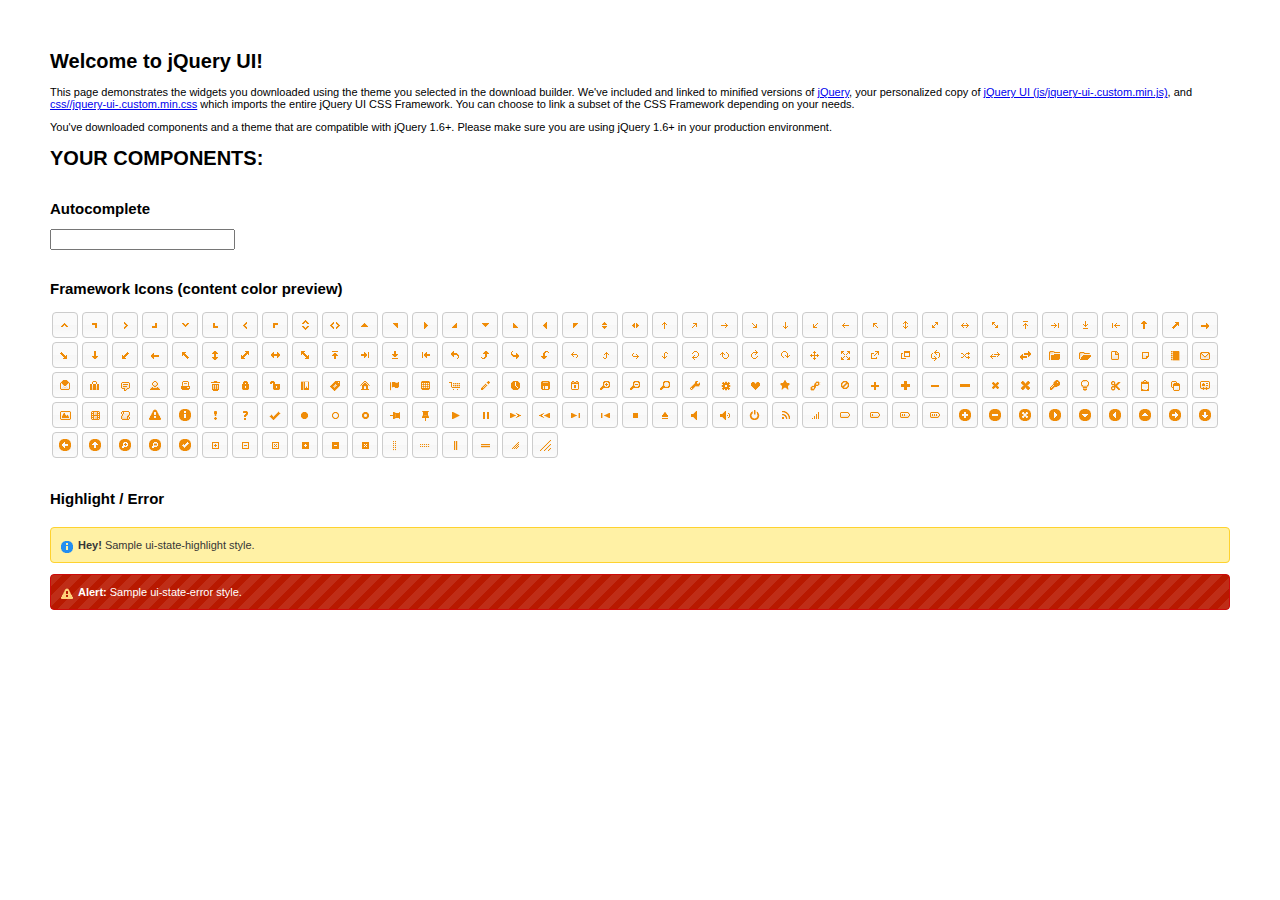
<file: sandbox/autocomplete/index.html>
<!doctype html>
<html lang="us">
<head>
	<meta charset="utf-8">
	<title>jQuery UI Example Page</title>
	<link href="css/ui-lightness/jquery-ui-1.10.3.custom.css" rel="stylesheet">
	<script src="js/jquery-1.9.1.js"></script>
	<script src="js/jquery-ui-1.10.3.custom.js"></script>
	<script>
	$(function() {
		

		
		var availableTags = [
			"ActionScript",
			"AppleScript",
			"Asp",
			"BASIC",
			"C",
			"C++",
			"Clojure",
			"COBOL",
			"ColdFusion",
			"Erlang",
			"Fortran",
			"Groovy",
			"Haskell",
			"Java",
			"JavaScript",
			"Lisp",
			"Perl",
			"PHP",
			"Python",
			"Ruby",
			"Scala",
			"Scheme"
		];
		$( "#autocomplete" ).autocomplete({
			source: availableTags
		});
		

		

		

		

		

		

		

		// Hover states on the static widgets
		$( "#dialog-link, #icons li" ).hover(
			function() {
				$( this ).addClass( "ui-state-hover" );
			},
			function() {
				$( this ).removeClass( "ui-state-hover" );
			}
		);
	});
	</script>
	<style>
	body{
		font: 62.5% "Trebuchet MS", sans-serif;
		margin: 50px;
	}
	.demoHeaders {
		margin-top: 2em;
	}
	#dialog-link {
		padding: .4em 1em .4em 20px;
		text-decoration: none;
		position: relative;
	}
	#dialog-link span.ui-icon {
		margin: 0 5px 0 0;
		position: absolute;
		left: .2em;
		top: 50%;
		margin-top: -8px;
	}
	#icons {
		margin: 0;
		padding: 0;
	}
	#icons li {
		margin: 2px;
		position: relative;
		padding: 4px 0;
		cursor: pointer;
		float: left;
		list-style: none;
	}
	#icons span.ui-icon {
		float: left;
		margin: 0 4px;
	}
	.fakewindowcontain .ui-widget-overlay {
		position: absolute;
	}
	</style>
</head>
<body>

<h1>Welcome to jQuery UI!</h1>

<div class="ui-widget">
	<p>This page demonstrates the widgets you downloaded using the theme you selected in the download builder. We've included and linked to minified versions of <a href="js/jquery-1.9.1.js">jQuery</a>, your personalized copy of <a href="js/jquery-ui-.custom.min.js">jQuery UI (js/jquery-ui-.custom.min.js)</a>, and <a href="css//jquery-ui-.custom.min.css">css//jquery-ui-.custom.min.css</a> which imports the entire jQuery UI CSS Framework. You can choose to link a subset of the CSS Framework depending on your needs. </p>
	<p>You've downloaded components and a theme that are compatible with jQuery 1.6+. Please make sure you are using jQuery 1.6+ in your production environment.</p>
</div>

<h1>YOUR COMPONENTS:</h1>




<!-- Autocomplete -->
<h2 class="demoHeaders">Autocomplete</h2>
<div>
	<input id="autocomplete" title="type &quot;a&quot;">
</div>









<h2 class="demoHeaders">Framework Icons (content color preview)</h2>
<ul id="icons" class="ui-widget ui-helper-clearfix">
	<li class="ui-state-default ui-corner-all" title=".ui-icon-carat-1-n"><span class="ui-icon ui-icon-carat-1-n"></span></li>
	<li class="ui-state-default ui-corner-all" title=".ui-icon-carat-1-ne"><span class="ui-icon ui-icon-carat-1-ne"></span></li>
	<li class="ui-state-default ui-corner-all" title=".ui-icon-carat-1-e"><span class="ui-icon ui-icon-carat-1-e"></span></li>
	<li class="ui-state-default ui-corner-all" title=".ui-icon-carat-1-se"><span class="ui-icon ui-icon-carat-1-se"></span></li>
	<li class="ui-state-default ui-corner-all" title=".ui-icon-carat-1-s"><span class="ui-icon ui-icon-carat-1-s"></span></li>
	<li class="ui-state-default ui-corner-all" title=".ui-icon-carat-1-sw"><span class="ui-icon ui-icon-carat-1-sw"></span></li>
	<li class="ui-state-default ui-corner-all" title=".ui-icon-carat-1-w"><span class="ui-icon ui-icon-carat-1-w"></span></li>
	<li class="ui-state-default ui-corner-all" title=".ui-icon-carat-1-nw"><span class="ui-icon ui-icon-carat-1-nw"></span></li>
	<li class="ui-state-default ui-corner-all" title=".ui-icon-carat-2-n-s"><span class="ui-icon ui-icon-carat-2-n-s"></span></li>
	<li class="ui-state-default ui-corner-all" title=".ui-icon-carat-2-e-w"><span class="ui-icon ui-icon-carat-2-e-w"></span></li>
	<li class="ui-state-default ui-corner-all" title=".ui-icon-triangle-1-n"><span class="ui-icon ui-icon-triangle-1-n"></span></li>
	<li class="ui-state-default ui-corner-all" title=".ui-icon-triangle-1-ne"><span class="ui-icon ui-icon-triangle-1-ne"></span></li>
	<li class="ui-state-default ui-corner-all" title=".ui-icon-triangle-1-e"><span class="ui-icon ui-icon-triangle-1-e"></span></li>
	<li class="ui-state-default ui-corner-all" title=".ui-icon-triangle-1-se"><span class="ui-icon ui-icon-triangle-1-se"></span></li>
	<li class="ui-state-default ui-corner-all" title=".ui-icon-triangle-1-s"><span class="ui-icon ui-icon-triangle-1-s"></span></li>
	<li class="ui-state-default ui-corner-all" title=".ui-icon-triangle-1-sw"><span class="ui-icon ui-icon-triangle-1-sw"></span></li>
	<li class="ui-state-default ui-corner-all" title=".ui-icon-triangle-1-w"><span class="ui-icon ui-icon-triangle-1-w"></span></li>
	<li class="ui-state-default ui-corner-all" title=".ui-icon-triangle-1-nw"><span class="ui-icon ui-icon-triangle-1-nw"></span></li>
	<li class="ui-state-default ui-corner-all" title=".ui-icon-triangle-2-n-s"><span class="ui-icon ui-icon-triangle-2-n-s"></span></li>
	<li class="ui-state-default ui-corner-all" title=".ui-icon-triangle-2-e-w"><span class="ui-icon ui-icon-triangle-2-e-w"></span></li>
	<li class="ui-state-default ui-corner-all" title=".ui-icon-arrow-1-n"><span class="ui-icon ui-icon-arrow-1-n"></span></li>
	<li class="ui-state-default ui-corner-all" title=".ui-icon-arrow-1-ne"><span class="ui-icon ui-icon-arrow-1-ne"></span></li>
	<li class="ui-state-default ui-corner-all" title=".ui-icon-arrow-1-e"><span class="ui-icon ui-icon-arrow-1-e"></span></li>
	<li class="ui-state-default ui-corner-all" title=".ui-icon-arrow-1-se"><span class="ui-icon ui-icon-arrow-1-se"></span></li>
	<li class="ui-state-default ui-corner-all" title=".ui-icon-arrow-1-s"><span class="ui-icon ui-icon-arrow-1-s"></span></li>
	<li class="ui-state-default ui-corner-all" title=".ui-icon-arrow-1-sw"><span class="ui-icon ui-icon-arrow-1-sw"></span></li>
	<li class="ui-state-default ui-corner-all" title=".ui-icon-arrow-1-w"><span class="ui-icon ui-icon-arrow-1-w"></span></li>
	<li class="ui-state-default ui-corner-all" title=".ui-icon-arrow-1-nw"><span class="ui-icon ui-icon-arrow-1-nw"></span></li>
	<li class="ui-state-default ui-corner-all" title=".ui-icon-arrow-2-n-s"><span class="ui-icon ui-icon-arrow-2-n-s"></span></li>
	<li class="ui-state-default ui-corner-all" title=".ui-icon-arrow-2-ne-sw"><span class="ui-icon ui-icon-arrow-2-ne-sw"></span></li>
	<li class="ui-state-default ui-corner-all" title=".ui-icon-arrow-2-e-w"><span class="ui-icon ui-icon-arrow-2-e-w"></span></li>
	<li class="ui-state-default ui-corner-all" title=".ui-icon-arrow-2-se-nw"><span class="ui-icon ui-icon-arrow-2-se-nw"></span></li>
	<li class="ui-state-default ui-corner-all" title=".ui-icon-arrowstop-1-n"><span class="ui-icon ui-icon-arrowstop-1-n"></span></li>
	<li class="ui-state-default ui-corner-all" title=".ui-icon-arrowstop-1-e"><span class="ui-icon ui-icon-arrowstop-1-e"></span></li>
	<li class="ui-state-default ui-corner-all" title=".ui-icon-arrowstop-1-s"><span class="ui-icon ui-icon-arrowstop-1-s"></span></li>
	<li class="ui-state-default ui-corner-all" title=".ui-icon-arrowstop-1-w"><span class="ui-icon ui-icon-arrowstop-1-w"></span></li>
	<li class="ui-state-default ui-corner-all" title=".ui-icon-arrowthick-1-n"><span class="ui-icon ui-icon-arrowthick-1-n"></span></li>
	<li class="ui-state-default ui-corner-all" title=".ui-icon-arrowthick-1-ne"><span class="ui-icon ui-icon-arrowthick-1-ne"></span></li>
	<li class="ui-state-default ui-corner-all" title=".ui-icon-arrowthick-1-e"><span class="ui-icon ui-icon-arrowthick-1-e"></span></li>
	<li class="ui-state-default ui-corner-all" title=".ui-icon-arrowthick-1-se"><span class="ui-icon ui-icon-arrowthick-1-se"></span></li>
	<li class="ui-state-default ui-corner-all" title=".ui-icon-arrowthick-1-s"><span class="ui-icon ui-icon-arrowthick-1-s"></span></li>
	<li class="ui-state-default ui-corner-all" title=".ui-icon-arrowthick-1-sw"><span class="ui-icon ui-icon-arrowthick-1-sw"></span></li>
	<li class="ui-state-default ui-corner-all" title=".ui-icon-arrowthick-1-w"><span class="ui-icon ui-icon-arrowthick-1-w"></span></li>
	<li class="ui-state-default ui-corner-all" title=".ui-icon-arrowthick-1-nw"><span class="ui-icon ui-icon-arrowthick-1-nw"></span></li>
	<li class="ui-state-default ui-corner-all" title=".ui-icon-arrowthick-2-n-s"><span class="ui-icon ui-icon-arrowthick-2-n-s"></span></li>
	<li class="ui-state-default ui-corner-all" title=".ui-icon-arrowthick-2-ne-sw"><span class="ui-icon ui-icon-arrowthick-2-ne-sw"></span></li>
	<li class="ui-state-default ui-corner-all" title=".ui-icon-arrowthick-2-e-w"><span class="ui-icon ui-icon-arrowthick-2-e-w"></span></li>
	<li class="ui-state-default ui-corner-all" title=".ui-icon-arrowthick-2-se-nw"><span class="ui-icon ui-icon-arrowthick-2-se-nw"></span></li>
	<li class="ui-state-default ui-corner-all" title=".ui-icon-arrowthickstop-1-n"><span class="ui-icon ui-icon-arrowthickstop-1-n"></span></li>
	<li class="ui-state-default ui-corner-all" title=".ui-icon-arrowthickstop-1-e"><span class="ui-icon ui-icon-arrowthickstop-1-e"></span></li>
	<li class="ui-state-default ui-corner-all" title=".ui-icon-arrowthickstop-1-s"><span class="ui-icon ui-icon-arrowthickstop-1-s"></span></li>
	<li class="ui-state-default ui-corner-all" title=".ui-icon-arrowthickstop-1-w"><span class="ui-icon ui-icon-arrowthickstop-1-w"></span></li>
	<li class="ui-state-default ui-corner-all" title=".ui-icon-arrowreturnthick-1-w"><span class="ui-icon ui-icon-arrowreturnthick-1-w"></span></li>
	<li class="ui-state-default ui-corner-all" title=".ui-icon-arrowreturnthick-1-n"><span class="ui-icon ui-icon-arrowreturnthick-1-n"></span></li>
	<li class="ui-state-default ui-corner-all" title=".ui-icon-arrowreturnthick-1-e"><span class="ui-icon ui-icon-arrowreturnthick-1-e"></span></li>
	<li class="ui-state-default ui-corner-all" title=".ui-icon-arrowreturnthick-1-s"><span class="ui-icon ui-icon-arrowreturnthick-1-s"></span></li>
	<li class="ui-state-default ui-corner-all" title=".ui-icon-arrowreturn-1-w"><span class="ui-icon ui-icon-arrowreturn-1-w"></span></li>
	<li class="ui-state-default ui-corner-all" title=".ui-icon-arrowreturn-1-n"><span class="ui-icon ui-icon-arrowreturn-1-n"></span></li>
	<li class="ui-state-default ui-corner-all" title=".ui-icon-arrowreturn-1-e"><span class="ui-icon ui-icon-arrowreturn-1-e"></span></li>
	<li class="ui-state-default ui-corner-all" title=".ui-icon-arrowreturn-1-s"><span class="ui-icon ui-icon-arrowreturn-1-s"></span></li>
	<li class="ui-state-default ui-corner-all" title=".ui-icon-arrowrefresh-1-w"><span class="ui-icon ui-icon-arrowrefresh-1-w"></span></li>
	<li class="ui-state-default ui-corner-all" title=".ui-icon-arrowrefresh-1-n"><span class="ui-icon ui-icon-arrowrefresh-1-n"></span></li>
	<li class="ui-state-default ui-corner-all" title=".ui-icon-arrowrefresh-1-e"><span class="ui-icon ui-icon-arrowrefresh-1-e"></span></li>
	<li class="ui-state-default ui-corner-all" title=".ui-icon-arrowrefresh-1-s"><span class="ui-icon ui-icon-arrowrefresh-1-s"></span></li>
	<li class="ui-state-default ui-corner-all" title=".ui-icon-arrow-4"><span class="ui-icon ui-icon-arrow-4"></span></li>
	<li class="ui-state-default ui-corner-all" title=".ui-icon-arrow-4-diag"><span class="ui-icon ui-icon-arrow-4-diag"></span></li>
	<li class="ui-state-default ui-corner-all" title=".ui-icon-extlink"><span class="ui-icon ui-icon-extlink"></span></li>
	<li class="ui-state-default ui-corner-all" title=".ui-icon-newwin"><span class="ui-icon ui-icon-newwin"></span></li>
	<li class="ui-state-default ui-corner-all" title=".ui-icon-refresh"><span class="ui-icon ui-icon-refresh"></span></li>
	<li class="ui-state-default ui-corner-all" title=".ui-icon-shuffle"><span class="ui-icon ui-icon-shuffle"></span></li>
	<li class="ui-state-default ui-corner-all" title=".ui-icon-transfer-e-w"><span class="ui-icon ui-icon-transfer-e-w"></span></li>
	<li class="ui-state-default ui-corner-all" title=".ui-icon-transferthick-e-w"><span class="ui-icon ui-icon-transferthick-e-w"></span></li>
	<li class="ui-state-default ui-corner-all" title=".ui-icon-folder-collapsed"><span class="ui-icon ui-icon-folder-collapsed"></span></li>
	<li class="ui-state-default ui-corner-all" title=".ui-icon-folder-open"><span class="ui-icon ui-icon-folder-open"></span></li>
	<li class="ui-state-default ui-corner-all" title=".ui-icon-document"><span class="ui-icon ui-icon-document"></span></li>
	<li class="ui-state-default ui-corner-all" title=".ui-icon-document-b"><span class="ui-icon ui-icon-document-b"></span></li>
	<li class="ui-state-default ui-corner-all" title=".ui-icon-note"><span class="ui-icon ui-icon-note"></span></li>
	<li class="ui-state-default ui-corner-all" title=".ui-icon-mail-closed"><span class="ui-icon ui-icon-mail-closed"></span></li>
	<li class="ui-state-default ui-corner-all" title=".ui-icon-mail-open"><span class="ui-icon ui-icon-mail-open"></span></li>
	<li class="ui-state-default ui-corner-all" title=".ui-icon-suitcase"><span class="ui-icon ui-icon-suitcase"></span></li>
	<li class="ui-state-default ui-corner-all" title=".ui-icon-comment"><span class="ui-icon ui-icon-comment"></span></li>
	<li class="ui-state-default ui-corner-all" title=".ui-icon-person"><span class="ui-icon ui-icon-person"></span></li>
	<li class="ui-state-default ui-corner-all" title=".ui-icon-print"><span class="ui-icon ui-icon-print"></span></li>
	<li class="ui-state-default ui-corner-all" title=".ui-icon-trash"><span class="ui-icon ui-icon-trash"></span></li>
	<li class="ui-state-default ui-corner-all" title=".ui-icon-locked"><span class="ui-icon ui-icon-locked"></span></li>
	<li class="ui-state-default ui-corner-all" title=".ui-icon-unlocked"><span class="ui-icon ui-icon-unlocked"></span></li>
	<li class="ui-state-default ui-corner-all" title=".ui-icon-bookmark"><span class="ui-icon ui-icon-bookmark"></span></li>
	<li class="ui-state-default ui-corner-all" title=".ui-icon-tag"><span class="ui-icon ui-icon-tag"></span></li>
	<li class="ui-state-default ui-corner-all" title=".ui-icon-home"><span class="ui-icon ui-icon-home"></span></li>
	<li class="ui-state-default ui-corner-all" title=".ui-icon-flag"><span class="ui-icon ui-icon-flag"></span></li>
	<li class="ui-state-default ui-corner-all" title=".ui-icon-calculator"><span class="ui-icon ui-icon-calculator"></span></li>
	<li class="ui-state-default ui-corner-all" title=".ui-icon-cart"><span class="ui-icon ui-icon-cart"></span></li>
	<li class="ui-state-default ui-corner-all" title=".ui-icon-pencil"><span class="ui-icon ui-icon-pencil"></span></li>
	<li class="ui-state-default ui-corner-all" title=".ui-icon-clock"><span class="ui-icon ui-icon-clock"></span></li>
	<li class="ui-state-default ui-corner-all" title=".ui-icon-disk"><span class="ui-icon ui-icon-disk"></span></li>
	<li class="ui-state-default ui-corner-all" title=".ui-icon-calendar"><span class="ui-icon ui-icon-calendar"></span></li>
	<li class="ui-state-default ui-corner-all" title=".ui-icon-zoomin"><span class="ui-icon ui-icon-zoomin"></span></li>
	<li class="ui-state-default ui-corner-all" title=".ui-icon-zoomout"><span class="ui-icon ui-icon-zoomout"></span></li>
	<li class="ui-state-default ui-corner-all" title=".ui-icon-search"><span class="ui-icon ui-icon-search"></span></li>
	<li class="ui-state-default ui-corner-all" title=".ui-icon-wrench"><span class="ui-icon ui-icon-wrench"></span></li>
	<li class="ui-state-default ui-corner-all" title=".ui-icon-gear"><span class="ui-icon ui-icon-gear"></span></li>
	<li class="ui-state-default ui-corner-all" title=".ui-icon-heart"><span class="ui-icon ui-icon-heart"></span></li>
	<li class="ui-state-default ui-corner-all" title=".ui-icon-star"><span class="ui-icon ui-icon-star"></span></li>
	<li class="ui-state-default ui-corner-all" title=".ui-icon-link"><span class="ui-icon ui-icon-link"></span></li>
	<li class="ui-state-default ui-corner-all" title=".ui-icon-cancel"><span class="ui-icon ui-icon-cancel"></span></li>
	<li class="ui-state-default ui-corner-all" title=".ui-icon-plus"><span class="ui-icon ui-icon-plus"></span></li>
	<li class="ui-state-default ui-corner-all" title=".ui-icon-plusthick"><span class="ui-icon ui-icon-plusthick"></span></li>
	<li class="ui-state-default ui-corner-all" title=".ui-icon-minus"><span class="ui-icon ui-icon-minus"></span></li>
	<li class="ui-state-default ui-corner-all" title=".ui-icon-minusthick"><span class="ui-icon ui-icon-minusthick"></span></li>
	<li class="ui-state-default ui-corner-all" title=".ui-icon-close"><span class="ui-icon ui-icon-close"></span></li>
	<li class="ui-state-default ui-corner-all" title=".ui-icon-closethick"><span class="ui-icon ui-icon-closethick"></span></li>
	<li class="ui-state-default ui-corner-all" title=".ui-icon-key"><span class="ui-icon ui-icon-key"></span></li>
	<li class="ui-state-default ui-corner-all" title=".ui-icon-lightbulb"><span class="ui-icon ui-icon-lightbulb"></span></li>
	<li class="ui-state-default ui-corner-all" title=".ui-icon-scissors"><span class="ui-icon ui-icon-scissors"></span></li>
	<li class="ui-state-default ui-corner-all" title=".ui-icon-clipboard"><span class="ui-icon ui-icon-clipboard"></span></li>
	<li class="ui-state-default ui-corner-all" title=".ui-icon-copy"><span class="ui-icon ui-icon-copy"></span></li>
	<li class="ui-state-default ui-corner-all" title=".ui-icon-contact"><span class="ui-icon ui-icon-contact"></span></li>
	<li class="ui-state-default ui-corner-all" title=".ui-icon-image"><span class="ui-icon ui-icon-image"></span></li>
	<li class="ui-state-default ui-corner-all" title=".ui-icon-video"><span class="ui-icon ui-icon-video"></span></li>
	<li class="ui-state-default ui-corner-all" title=".ui-icon-script"><span class="ui-icon ui-icon-script"></span></li>
	<li class="ui-state-default ui-corner-all" title=".ui-icon-alert"><span class="ui-icon ui-icon-alert"></span></li>
	<li class="ui-state-default ui-corner-all" title=".ui-icon-info"><span class="ui-icon ui-icon-info"></span></li>
	<li class="ui-state-default ui-corner-all" title=".ui-icon-notice"><span class="ui-icon ui-icon-notice"></span></li>
	<li class="ui-state-default ui-corner-all" title=".ui-icon-help"><span class="ui-icon ui-icon-help"></span></li>
	<li class="ui-state-default ui-corner-all" title=".ui-icon-check"><span class="ui-icon ui-icon-check"></span></li>
	<li class="ui-state-default ui-corner-all" title=".ui-icon-bullet"><span class="ui-icon ui-icon-bullet"></span></li>
	<li class="ui-state-default ui-corner-all" title=".ui-icon-radio-off"><span class="ui-icon ui-icon-radio-off"></span></li>
	<li class="ui-state-default ui-corner-all" title=".ui-icon-radio-on"><span class="ui-icon ui-icon-radio-on"></span></li>
	<li class="ui-state-default ui-corner-all" title=".ui-icon-pin-w"><span class="ui-icon ui-icon-pin-w"></span></li>
	<li class="ui-state-default ui-corner-all" title=".ui-icon-pin-s"><span class="ui-icon ui-icon-pin-s"></span></li>
	<li class="ui-state-default ui-corner-all" title=".ui-icon-play"><span class="ui-icon ui-icon-play"></span></li>
	<li class="ui-state-default ui-corner-all" title=".ui-icon-pause"><span class="ui-icon ui-icon-pause"></span></li>
	<li class="ui-state-default ui-corner-all" title=".ui-icon-seek-next"><span class="ui-icon ui-icon-seek-next"></span></li>
	<li class="ui-state-default ui-corner-all" title=".ui-icon-seek-prev"><span class="ui-icon ui-icon-seek-prev"></span></li>
	<li class="ui-state-default ui-corner-all" title=".ui-icon-seek-end"><span class="ui-icon ui-icon-seek-end"></span></li>
	<li class="ui-state-default ui-corner-all" title=".ui-icon-seek-first"><span class="ui-icon ui-icon-seek-first"></span></li>
	<li class="ui-state-default ui-corner-all" title=".ui-icon-stop"><span class="ui-icon ui-icon-stop"></span></li>
	<li class="ui-state-default ui-corner-all" title=".ui-icon-eject"><span class="ui-icon ui-icon-eject"></span></li>
	<li class="ui-state-default ui-corner-all" title=".ui-icon-volume-off"><span class="ui-icon ui-icon-volume-off"></span></li>
	<li class="ui-state-default ui-corner-all" title=".ui-icon-volume-on"><span class="ui-icon ui-icon-volume-on"></span></li>
	<li class="ui-state-default ui-corner-all" title=".ui-icon-power"><span class="ui-icon ui-icon-power"></span></li>
	<li class="ui-state-default ui-corner-all" title=".ui-icon-signal-diag"><span class="ui-icon ui-icon-signal-diag"></span></li>
	<li class="ui-state-default ui-corner-all" title=".ui-icon-signal"><span class="ui-icon ui-icon-signal"></span></li>
	<li class="ui-state-default ui-corner-all" title=".ui-icon-battery-0"><span class="ui-icon ui-icon-battery-0"></span></li>
	<li class="ui-state-default ui-corner-all" title=".ui-icon-battery-1"><span class="ui-icon ui-icon-battery-1"></span></li>
	<li class="ui-state-default ui-corner-all" title=".ui-icon-battery-2"><span class="ui-icon ui-icon-battery-2"></span></li>
	<li class="ui-state-default ui-corner-all" title=".ui-icon-battery-3"><span class="ui-icon ui-icon-battery-3"></span></li>
	<li class="ui-state-default ui-corner-all" title=".ui-icon-circle-plus"><span class="ui-icon ui-icon-circle-plus"></span></li>
	<li class="ui-state-default ui-corner-all" title=".ui-icon-circle-minus"><span class="ui-icon ui-icon-circle-minus"></span></li>
	<li class="ui-state-default ui-corner-all" title=".ui-icon-circle-close"><span class="ui-icon ui-icon-circle-close"></span></li>
	<li class="ui-state-default ui-corner-all" title=".ui-icon-circle-triangle-e"><span class="ui-icon ui-icon-circle-triangle-e"></span></li>
	<li class="ui-state-default ui-corner-all" title=".ui-icon-circle-triangle-s"><span class="ui-icon ui-icon-circle-triangle-s"></span></li>
	<li class="ui-state-default ui-corner-all" title=".ui-icon-circle-triangle-w"><span class="ui-icon ui-icon-circle-triangle-w"></span></li>
	<li class="ui-state-default ui-corner-all" title=".ui-icon-circle-triangle-n"><span class="ui-icon ui-icon-circle-triangle-n"></span></li>
	<li class="ui-state-default ui-corner-all" title=".ui-icon-circle-arrow-e"><span class="ui-icon ui-icon-circle-arrow-e"></span></li>
	<li class="ui-state-default ui-corner-all" title=".ui-icon-circle-arrow-s"><span class="ui-icon ui-icon-circle-arrow-s"></span></li>
	<li class="ui-state-default ui-corner-all" title=".ui-icon-circle-arrow-w"><span class="ui-icon ui-icon-circle-arrow-w"></span></li>
	<li class="ui-state-default ui-corner-all" title=".ui-icon-circle-arrow-n"><span class="ui-icon ui-icon-circle-arrow-n"></span></li>
	<li class="ui-state-default ui-corner-all" title=".ui-icon-circle-zoomin"><span class="ui-icon ui-icon-circle-zoomin"></span></li>
	<li class="ui-state-default ui-corner-all" title=".ui-icon-circle-zoomout"><span class="ui-icon ui-icon-circle-zoomout"></span></li>
	<li class="ui-state-default ui-corner-all" title=".ui-icon-circle-check"><span class="ui-icon ui-icon-circle-check"></span></li>
	<li class="ui-state-default ui-corner-all" title=".ui-icon-circlesmall-plus"><span class="ui-icon ui-icon-circlesmall-plus"></span></li>
	<li class="ui-state-default ui-corner-all" title=".ui-icon-circlesmall-minus"><span class="ui-icon ui-icon-circlesmall-minus"></span></li>
	<li class="ui-state-default ui-corner-all" title=".ui-icon-circlesmall-close"><span class="ui-icon ui-icon-circlesmall-close"></span></li>
	<li class="ui-state-default ui-corner-all" title=".ui-icon-squaresmall-plus"><span class="ui-icon ui-icon-squaresmall-plus"></span></li>
	<li class="ui-state-default ui-corner-all" title=".ui-icon-squaresmall-minus"><span class="ui-icon ui-icon-squaresmall-minus"></span></li>
	<li class="ui-state-default ui-corner-all" title=".ui-icon-squaresmall-close"><span class="ui-icon ui-icon-squaresmall-close"></span></li>
	<li class="ui-state-default ui-corner-all" title=".ui-icon-grip-dotted-vertical"><span class="ui-icon ui-icon-grip-dotted-vertical"></span></li>
	<li class="ui-state-default ui-corner-all" title=".ui-icon-grip-dotted-horizontal"><span class="ui-icon ui-icon-grip-dotted-horizontal"></span></li>
	<li class="ui-state-default ui-corner-all" title=".ui-icon-grip-solid-vertical"><span class="ui-icon ui-icon-grip-solid-vertical"></span></li>
	<li class="ui-state-default ui-corner-all" title=".ui-icon-grip-solid-horizontal"><span class="ui-icon ui-icon-grip-solid-horizontal"></span></li>
	<li class="ui-state-default ui-corner-all" title=".ui-icon-gripsmall-diagonal-se"><span class="ui-icon ui-icon-gripsmall-diagonal-se"></span></li>
	<li class="ui-state-default ui-corner-all" title=".ui-icon-grip-diagonal-se"><span class="ui-icon ui-icon-grip-diagonal-se"></span></li>
</ul>







<!-- Highlight / Error -->
<h2 class="demoHeaders">Highlight / Error</h2>
<div class="ui-widget">
	<div class="ui-state-highlight ui-corner-all" style="margin-top: 20px; padding: 0 .7em;">
		<p><span class="ui-icon ui-icon-info" style="float: left; margin-right: .3em;"></span>
		<strong>Hey!</strong> Sample ui-state-highlight style.</p>
	</div>
</div>
<br>
<div class="ui-widget">
	<div class="ui-state-error ui-corner-all" style="padding: 0 .7em;">
		<p><span class="ui-icon ui-icon-alert" style="float: left; margin-right: .3em;"></span>
		<strong>Alert:</strong> Sample ui-state-error style.</p>
	</div>
</div>

</body>
</html>
</file>
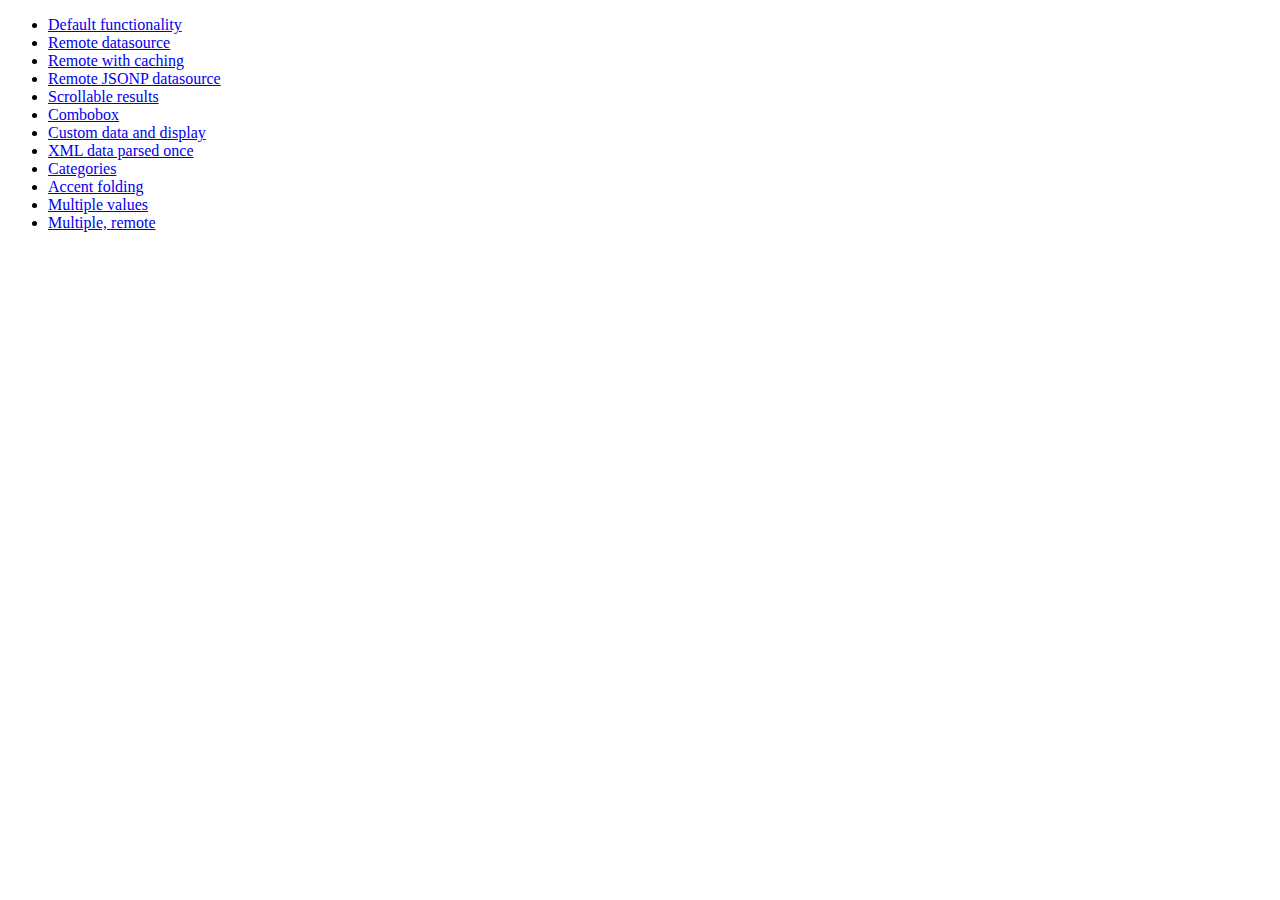
<file: sandbox/autocomplete/development-bundle/demos/autocomplete/index.html>
<!doctype html>
<html lang="en">
<head>
	<meta charset="utf-8">
	<title>jQuery UI Autocomplete Demos</title>
</head>
<body>

<ul>
	<li><a href="default.html">Default functionality</a></li>
	<li><a href="remote.html">Remote datasource</a></li>
	<li><a href="remote-with-cache.html">Remote with caching</a></li>
	<li><a href="remote-jsonp.html">Remote JSONP datasource</a></li>
	<li><a href="maxheight.html">Scrollable results</a></li>
	<li><a href="combobox.html">Combobox</a></li>
	<li><a href="custom-data.html">Custom data and display</a></li>
	<li><a href="xml.html">XML data parsed once</a></li>
	<li><a href="categories.html">Categories</a></li>
	<li><a href="folding.html">Accent folding</a></li>
	<li><a href="multiple.html">Multiple values</a></li>
	<li><a href="multiple-remote.html">Multiple, remote</a></li>
</ul>

</body>
</html>
</file>
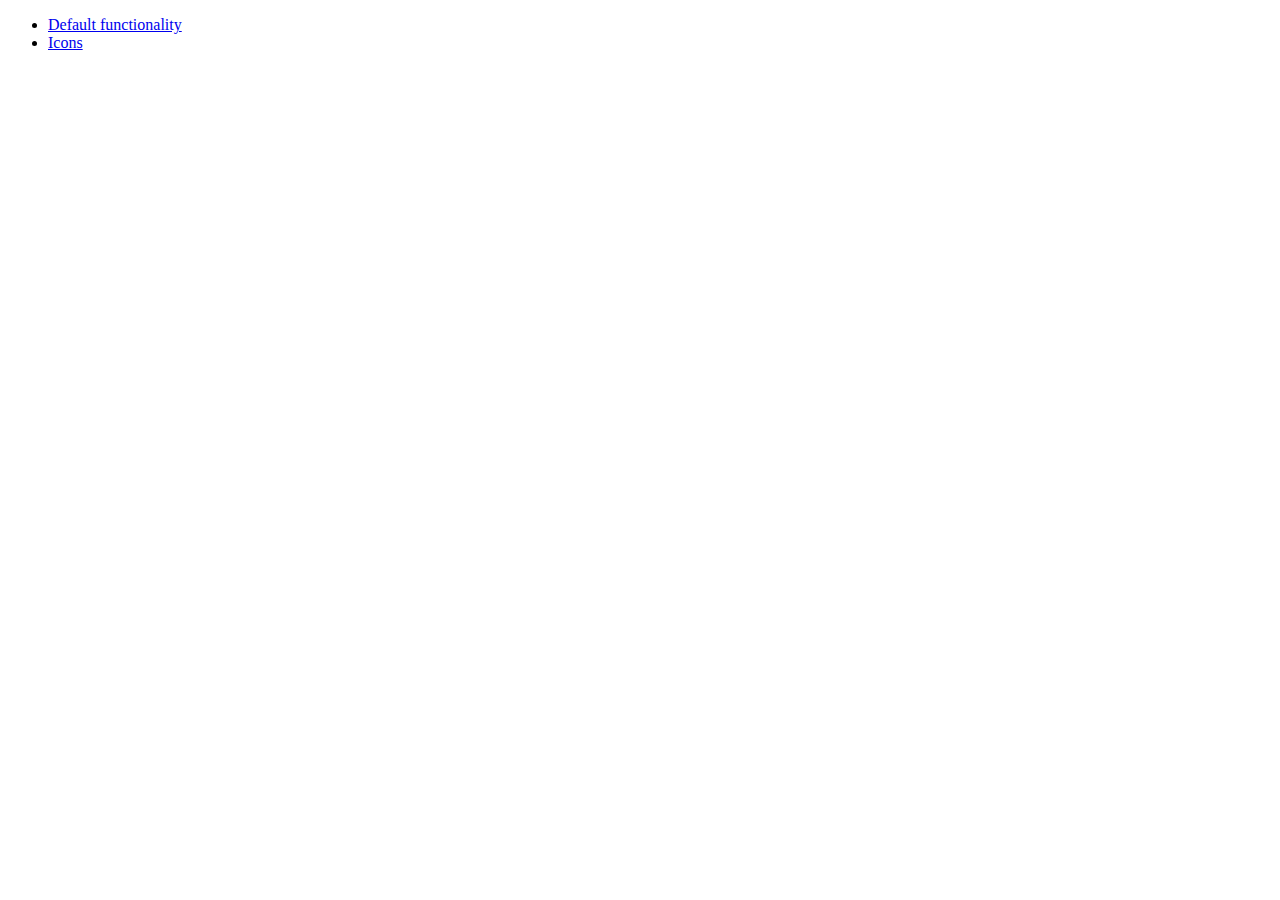
<file: sandbox/autocomplete/development-bundle/demos/menu/index.html>
<!doctype html>
<html lang="en">
<head>
	<meta charset="utf-8">
	<title>jQuery UI Menu Demos</title>
</head>
<body>

<ul>
	<li><a href="default.html">Default functionality</a></li>
	<li><a href="icons.html">Icons</a></li>
</ul>

</body>
</html>
</file>
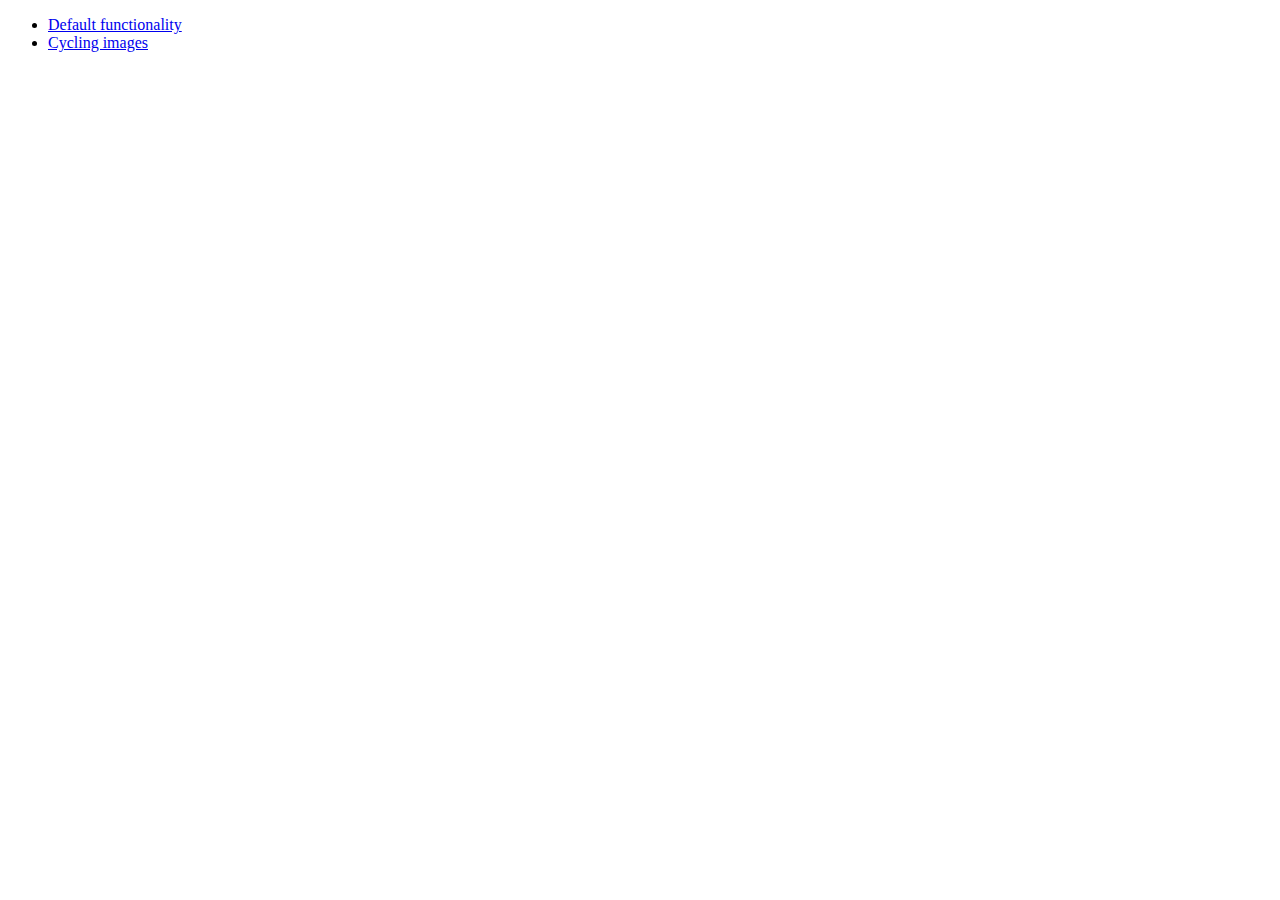
<file: sandbox/autocomplete/development-bundle/demos/position/index.html>
<!doctype html>
<html lang="en">
<head>
	<meta charset="utf-8">
	<title>jQuery UI Position Demo</title>
</head>
<body>

<ul>
	<li><a href="default.html">Default functionality</a></li>
	<li><a href="cycler.html">Cycling images</a></li>
</ul>

</body>
</html>
</file>
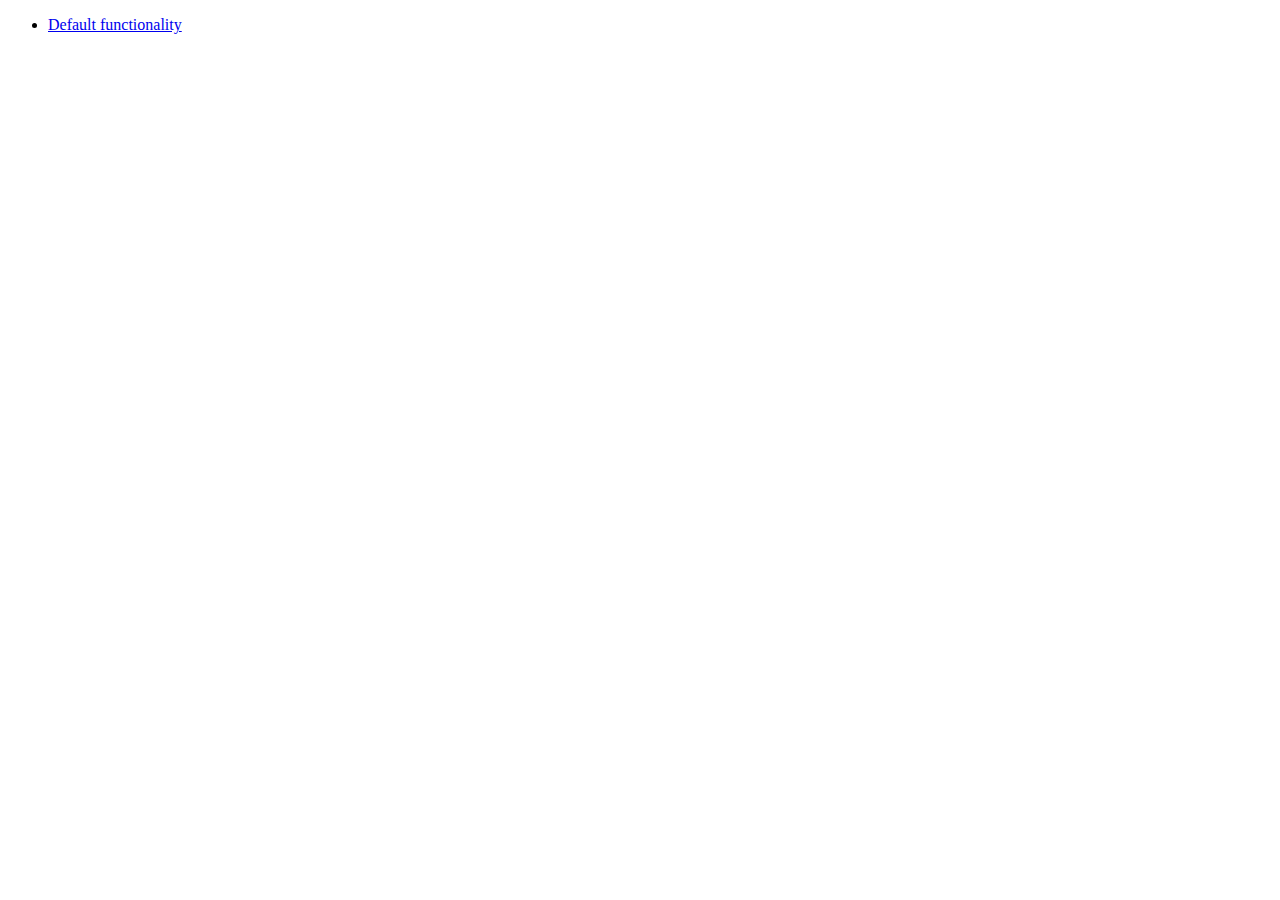
<file: sandbox/autocomplete/development-bundle/demos/widget/index.html>
<!doctype html>
<html lang="en">
<head>
	<meta charset="utf-8">
	<title>jQuery UI Widget Demo</title>
</head>
<body>

<ul>
	<li><a href="default.html">Default functionality</a></li>
</ul>

</body>
</html>
</file>
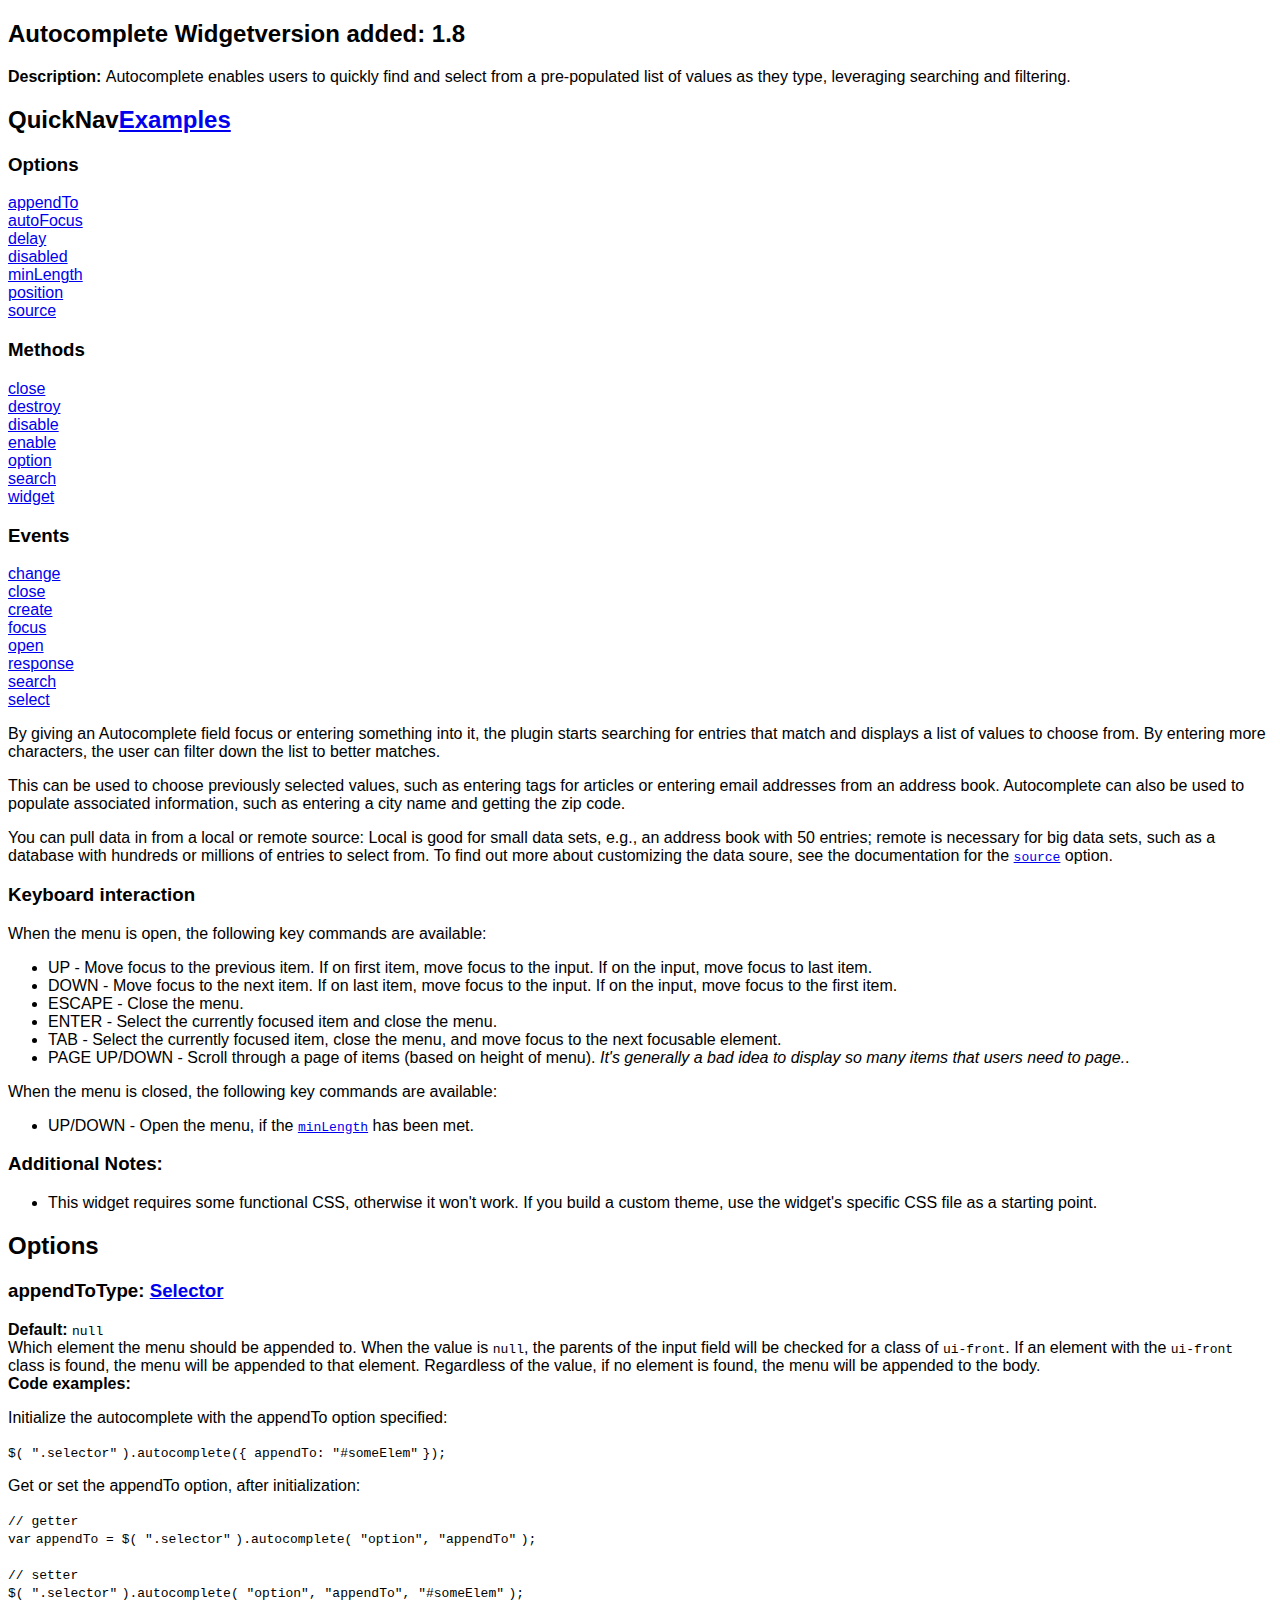
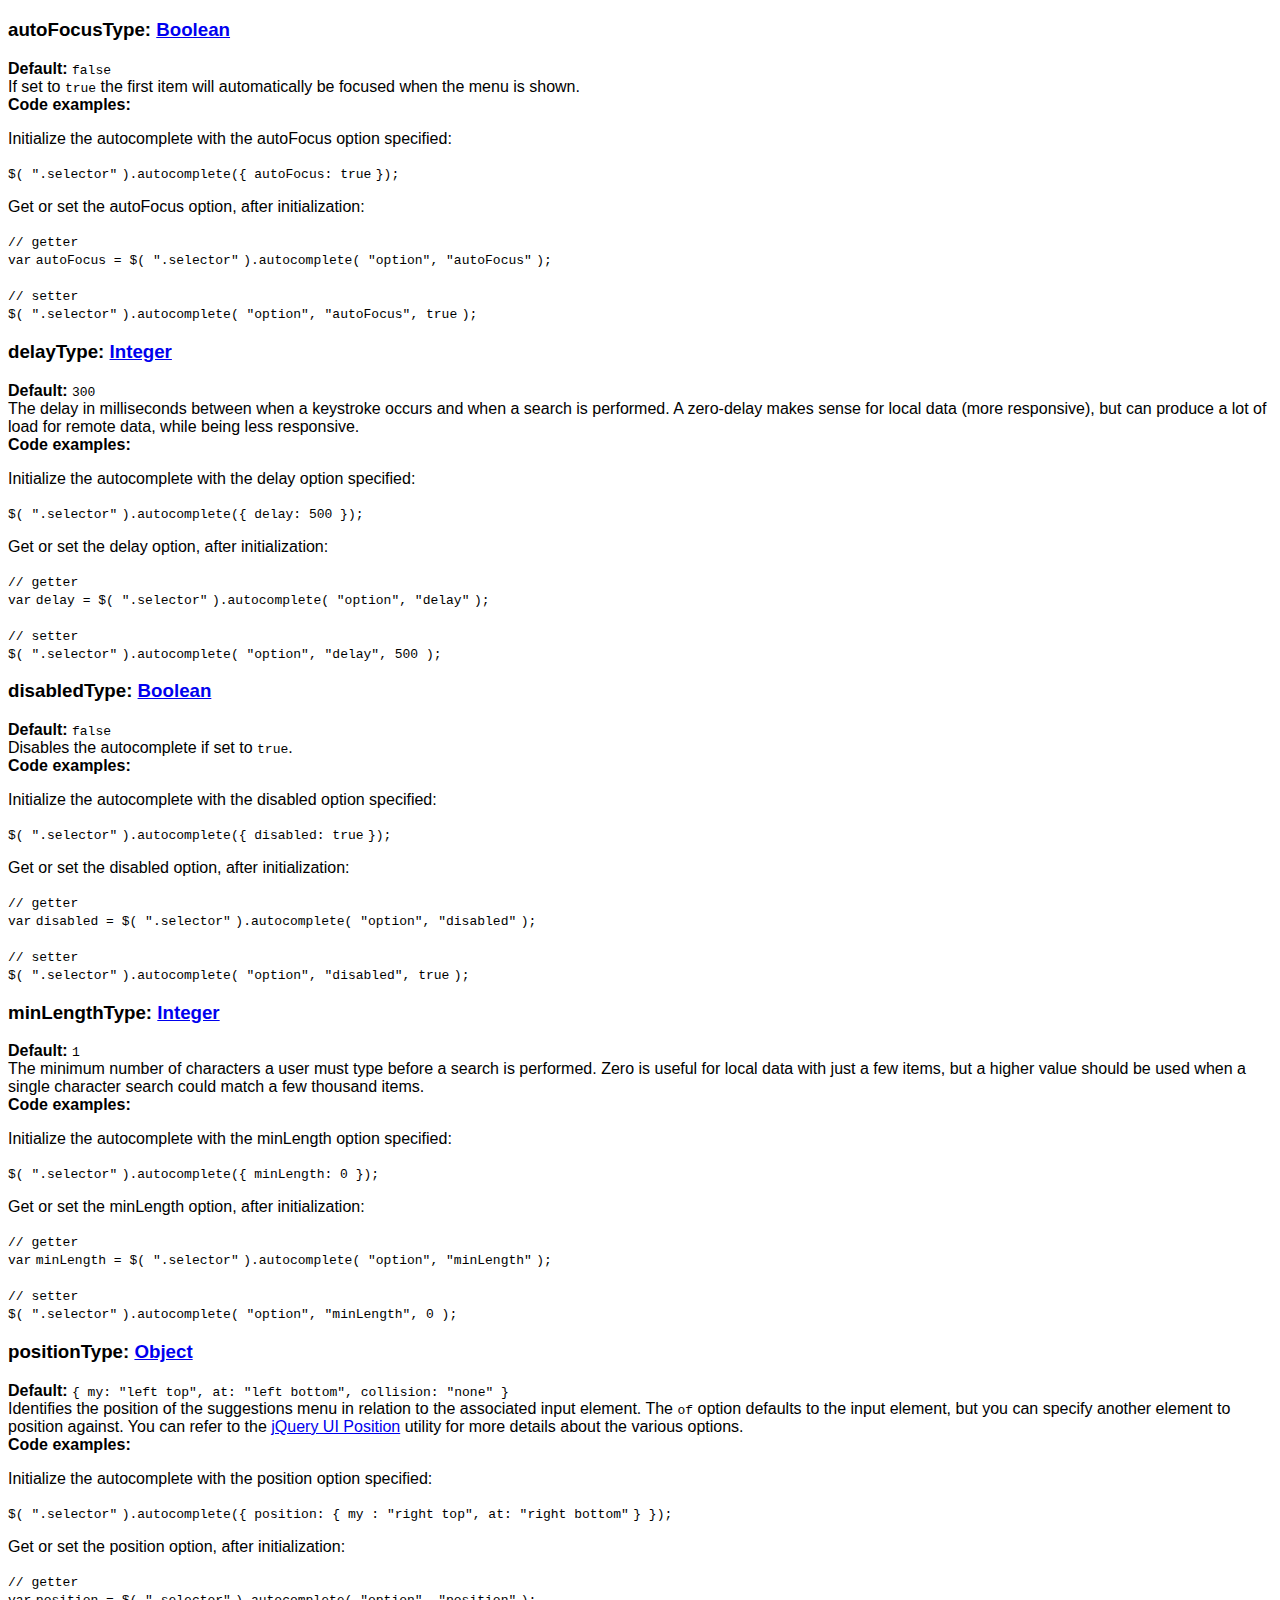
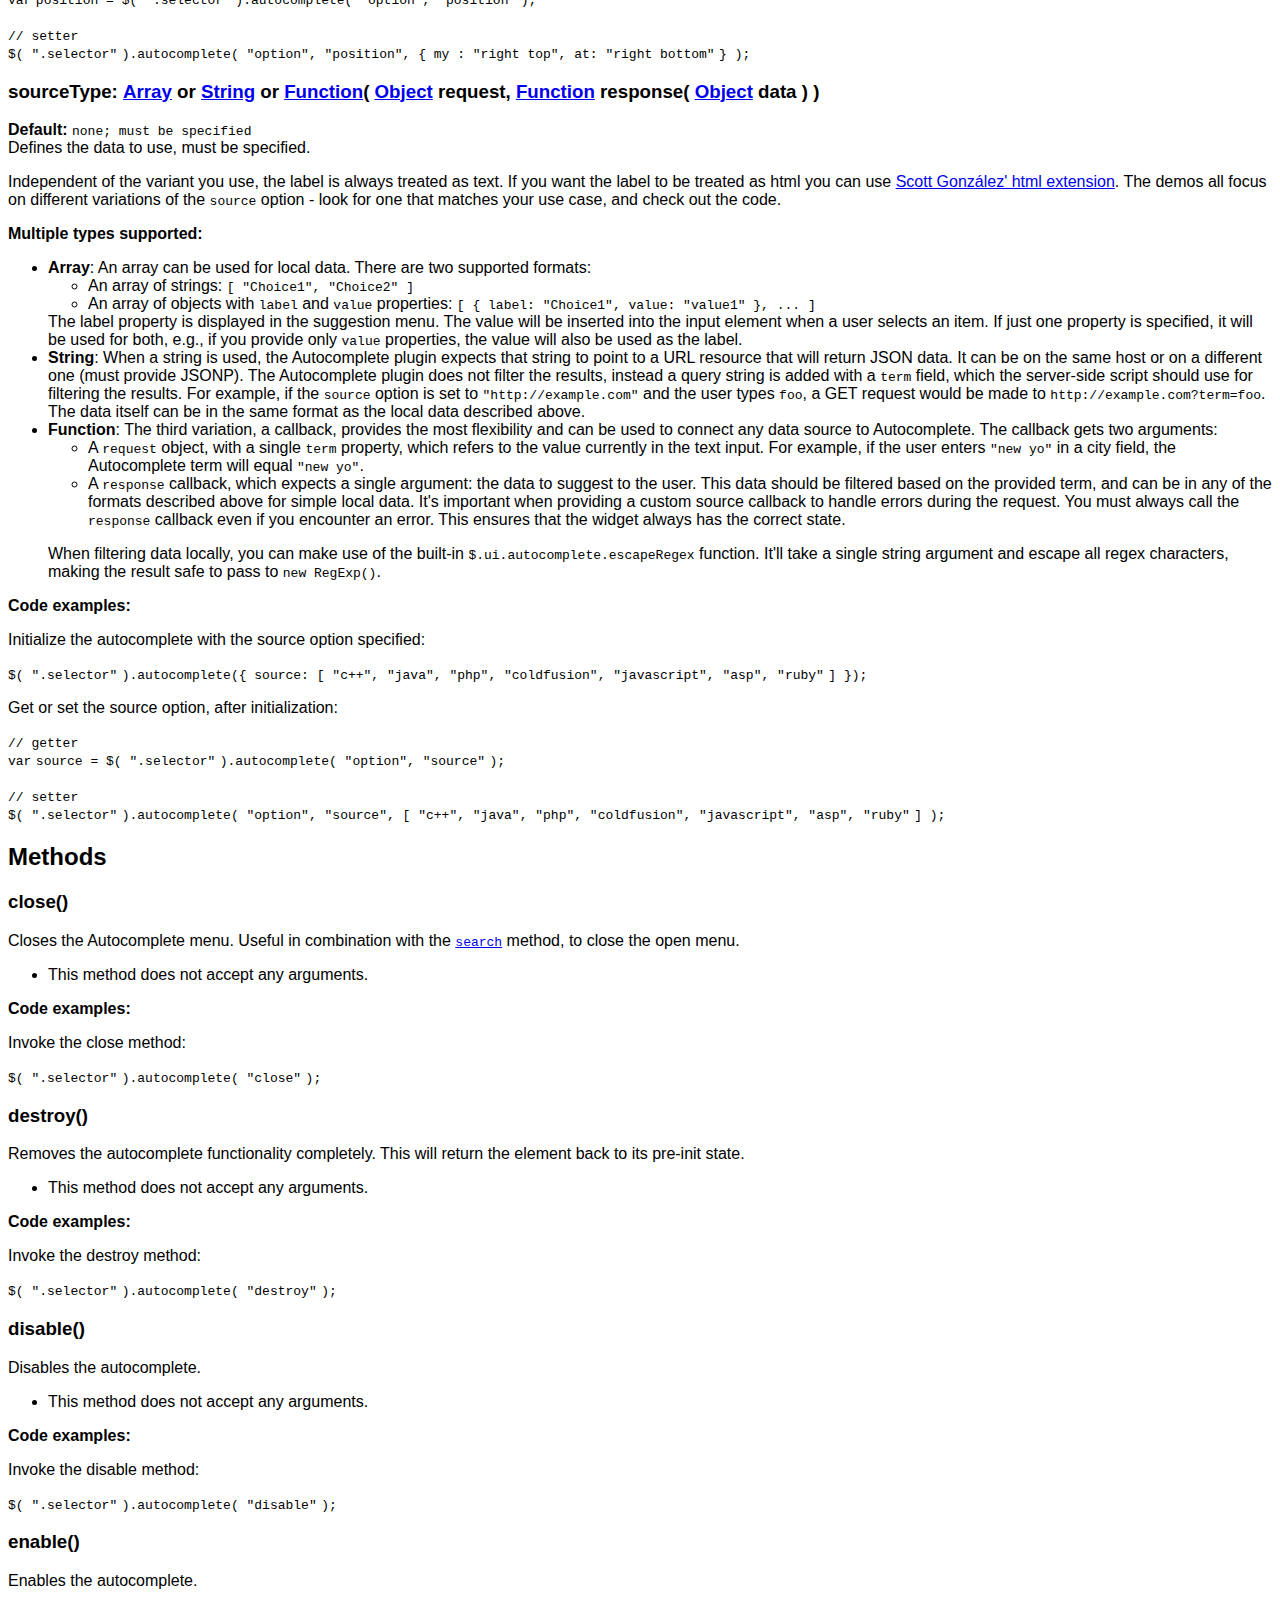
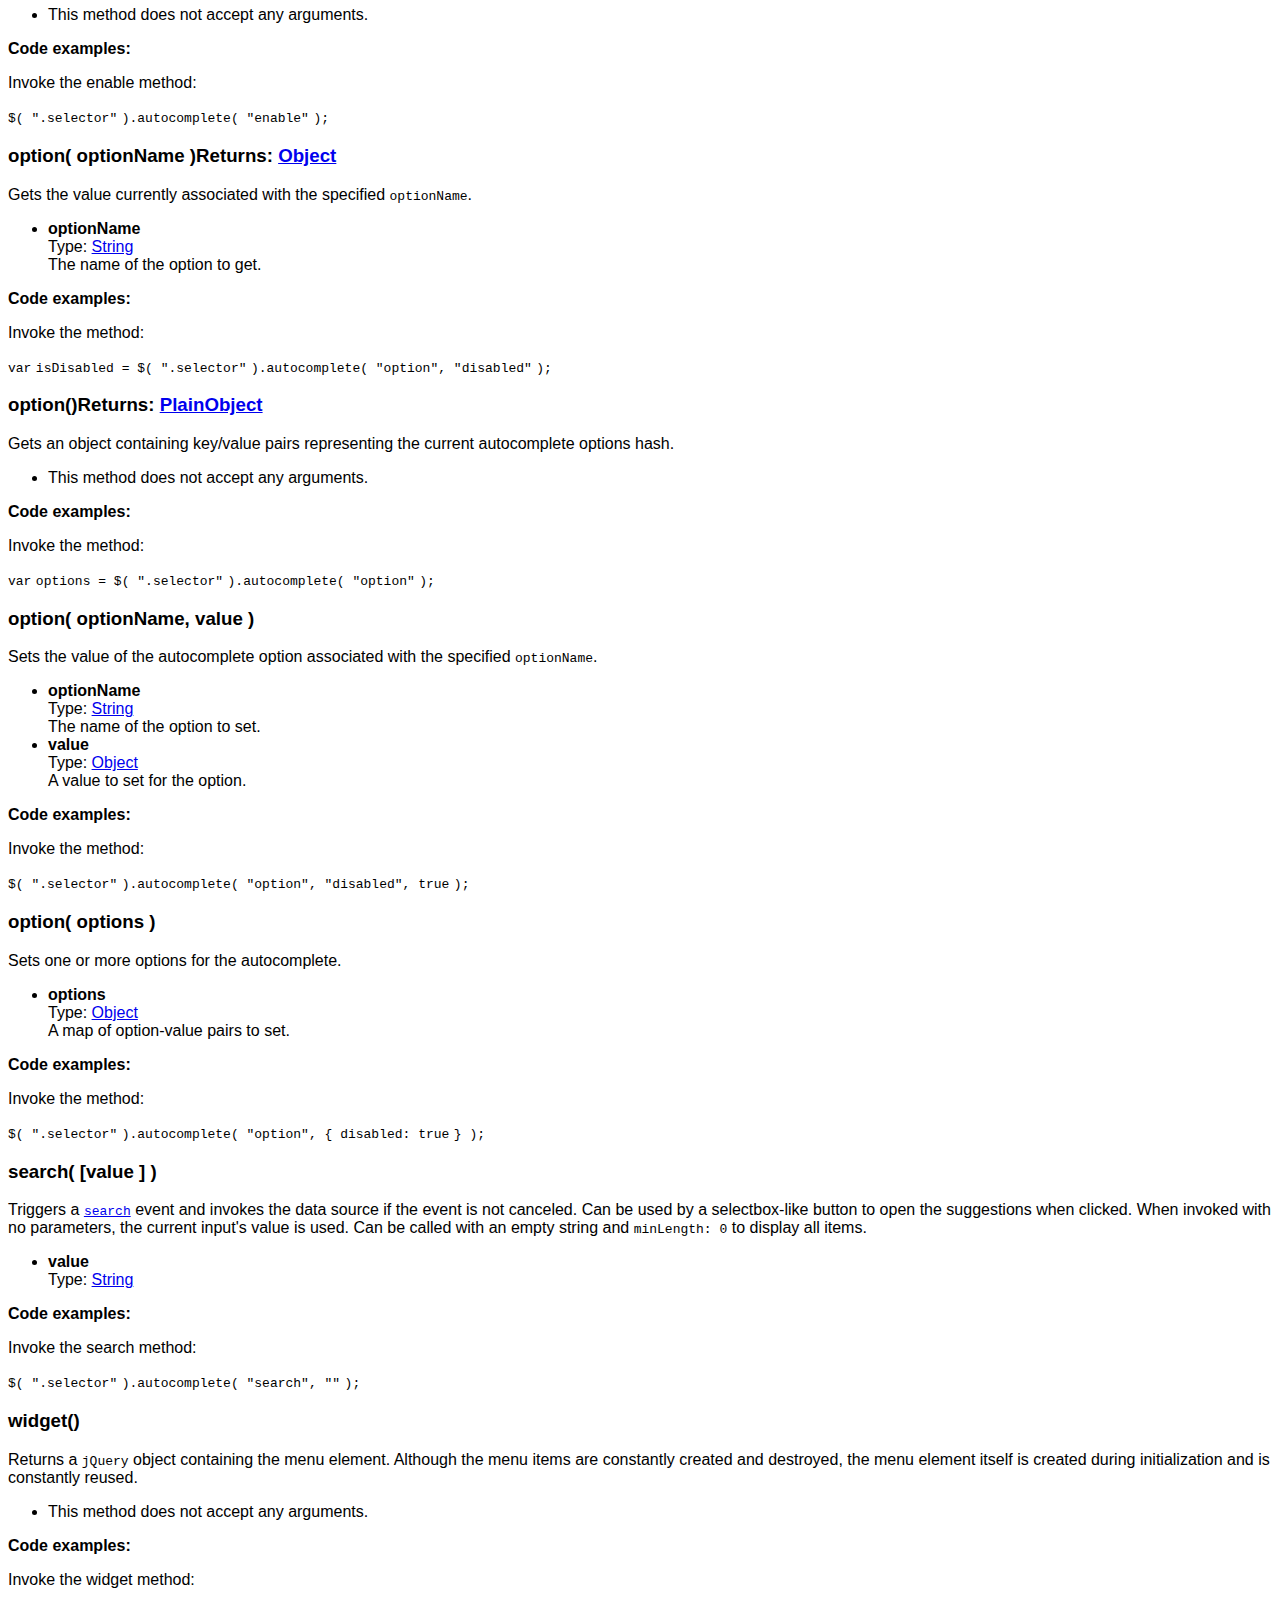
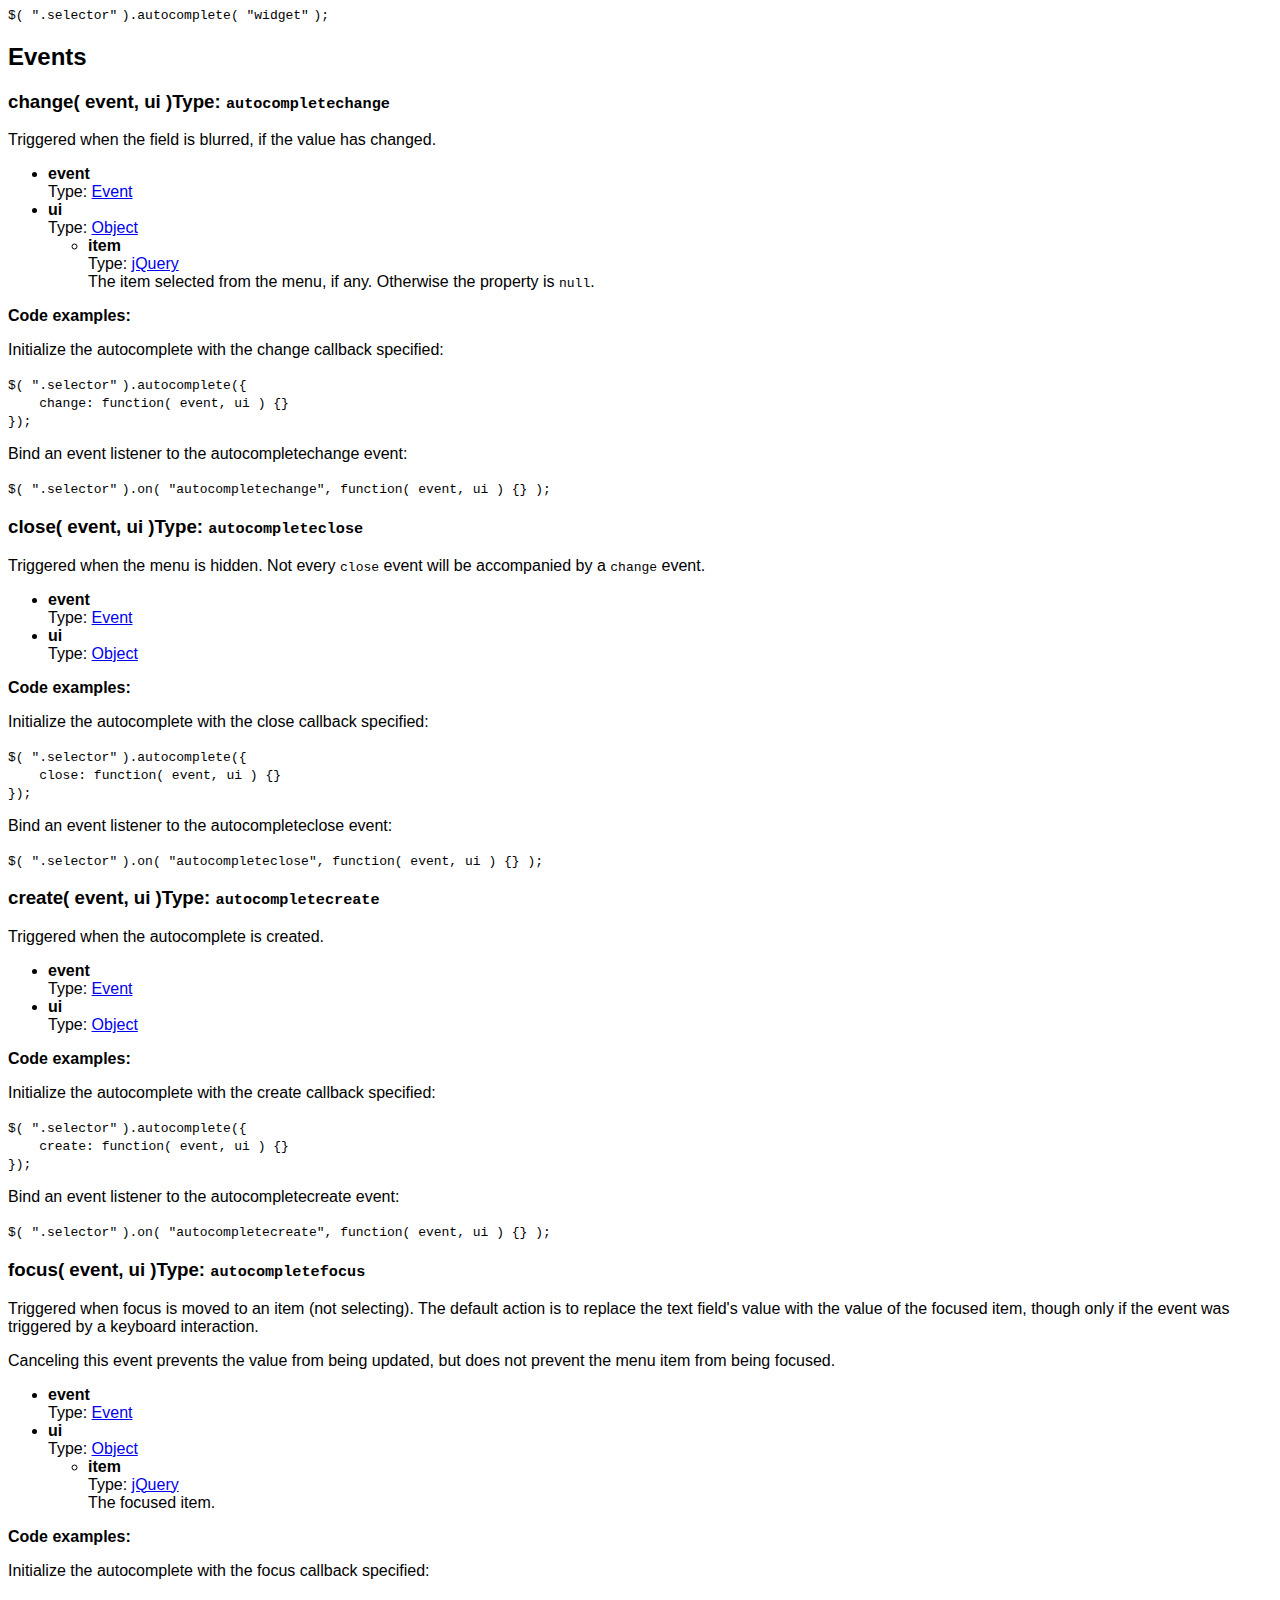
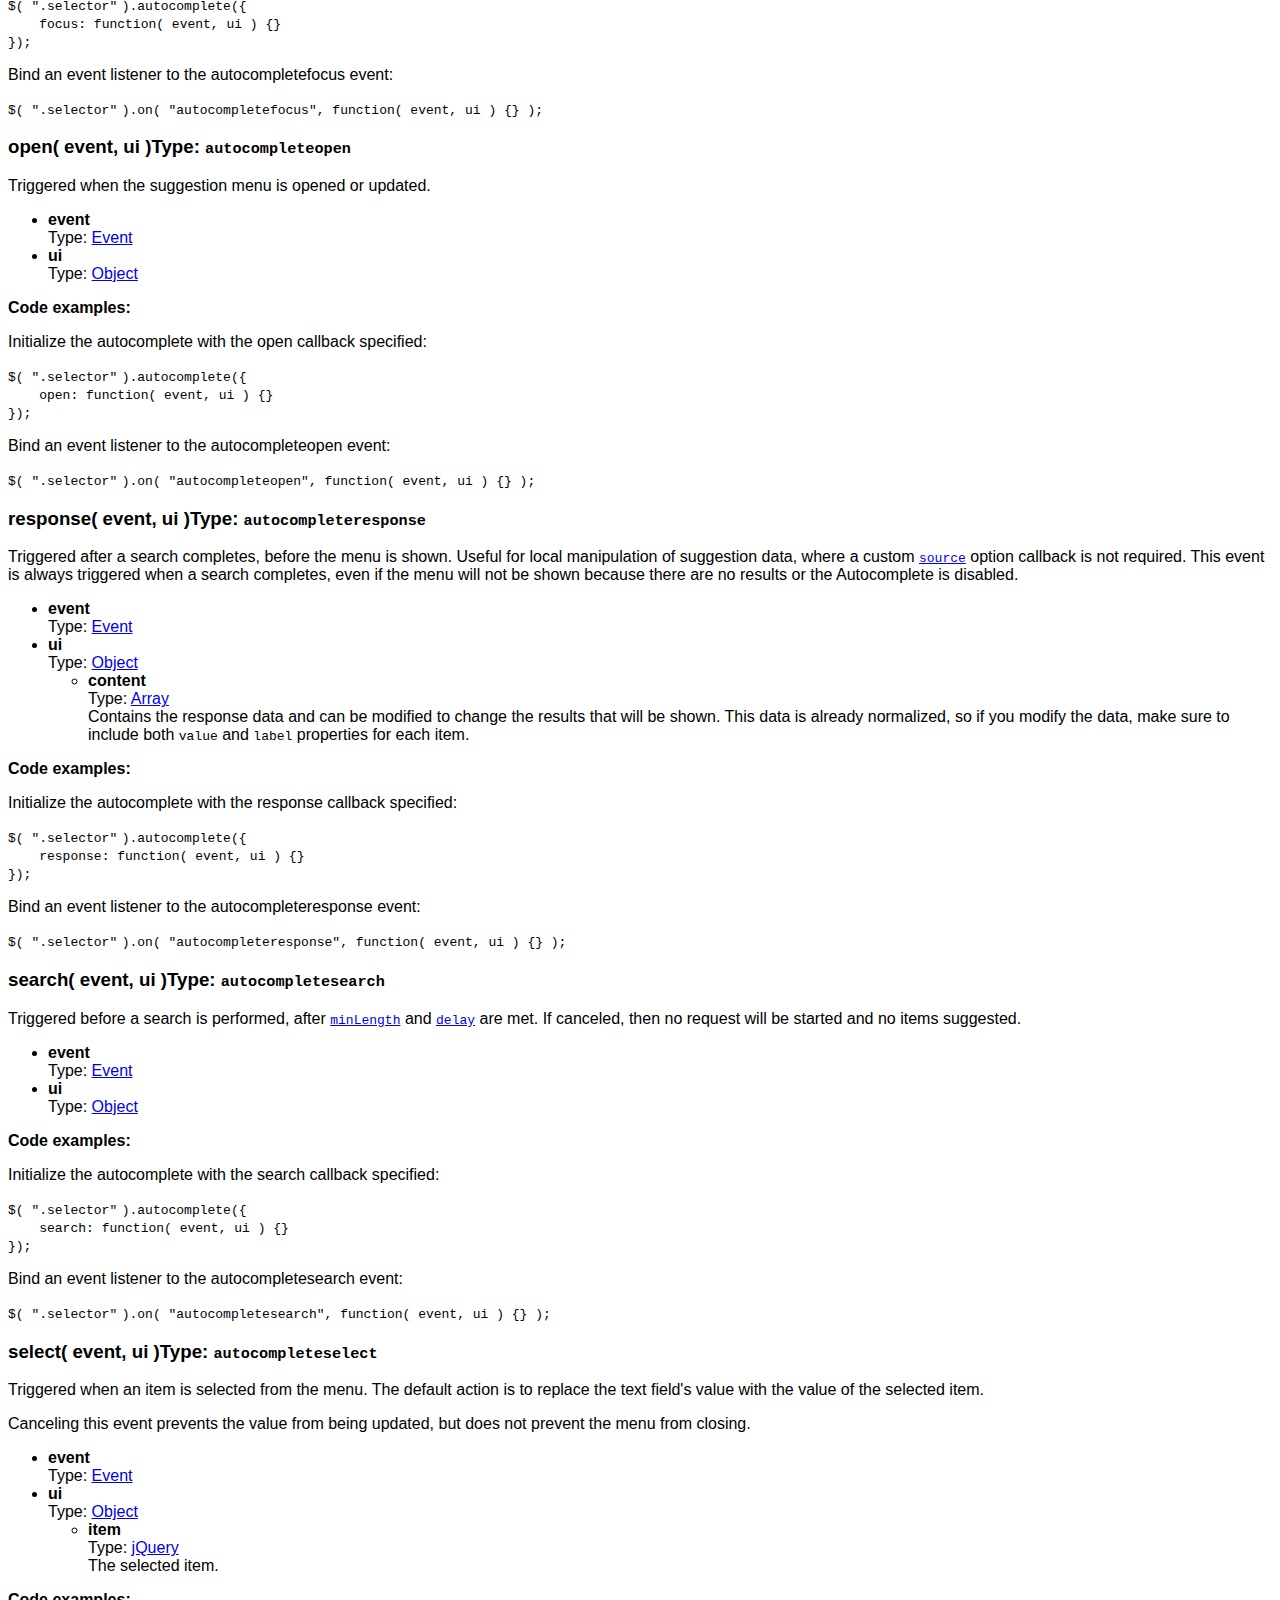
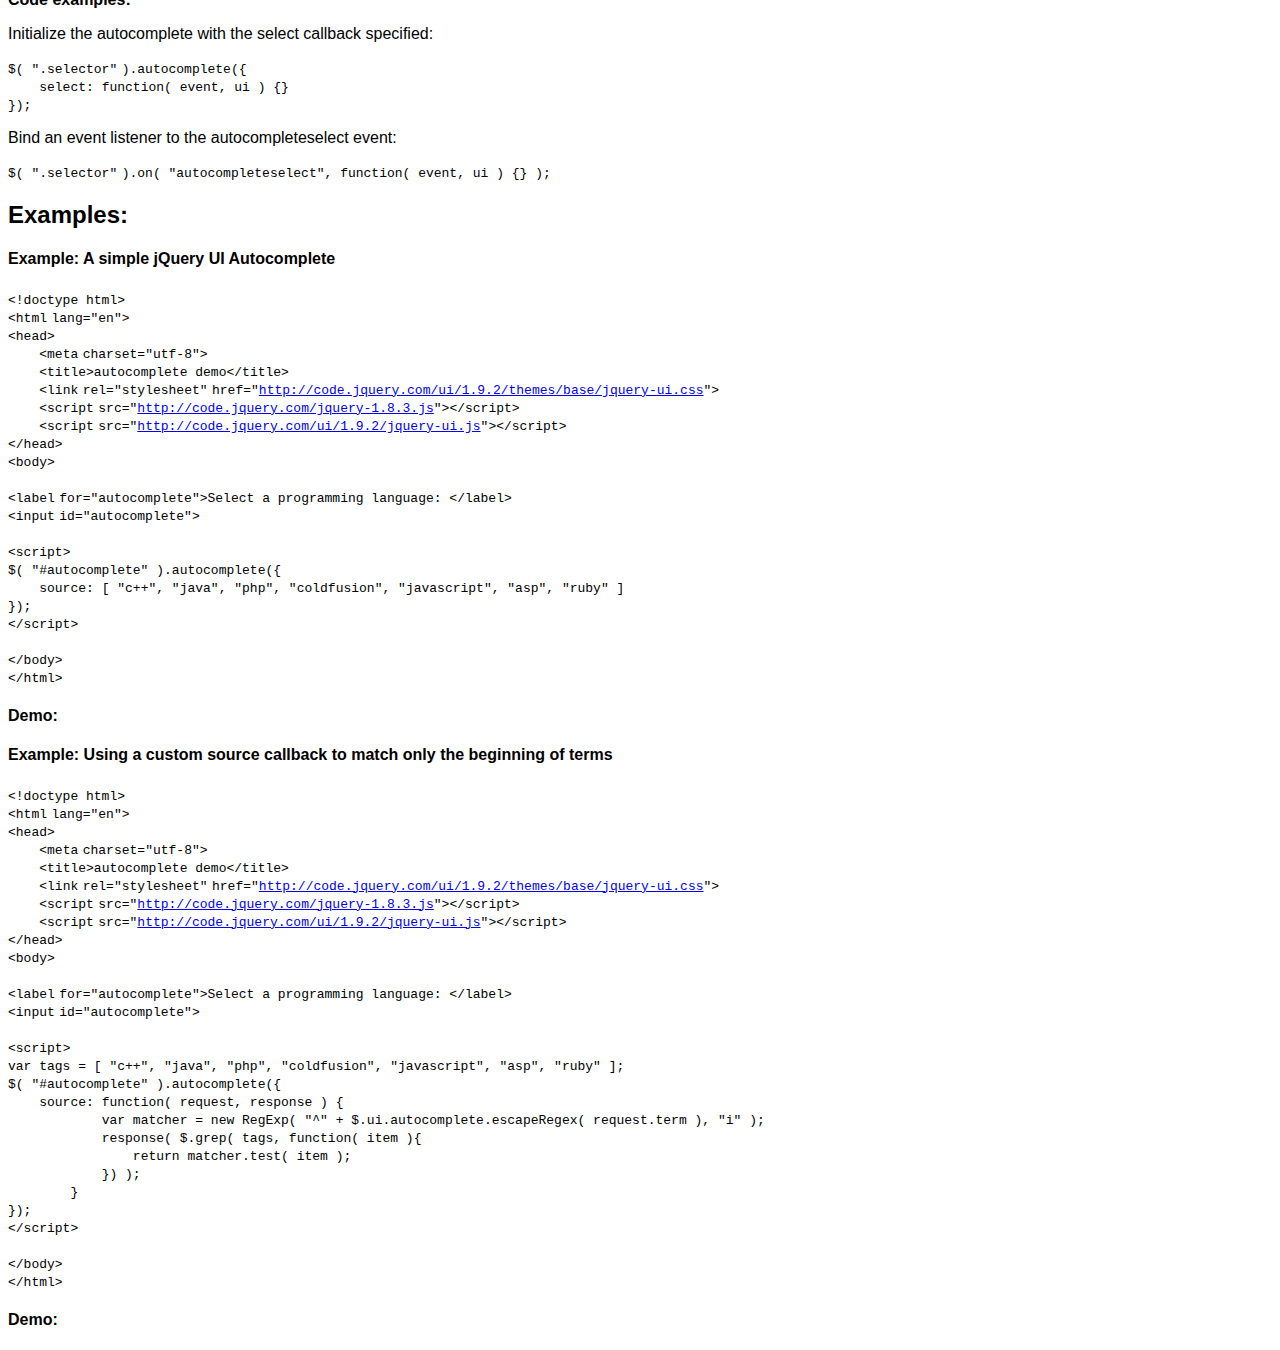
<file: sandbox/autocomplete/development-bundle/docs/autocomplete.html>
<!doctype html>
<html lang="en">
<head>
	<meta charset="utf-8">
	<title>jQuery UI autocomplete documentation</title>

	<style>
	body {
		font-family: "Trebuchet MS", "Arial", "Helvetica", "Verdana", "sans-serif"
	}
	.gutter {
		display: none;
	}
	</style>
</head>
<body>

<script>{
		"title":
			"Autocomplete Widget",
		"excerpt":
			"Autocomplete enables users to quickly find and select from a pre-populated list of values as they type, leveraging searching and filtering.",
		"termSlugs": {
			"category": [
				"widgets"
			]
		}
	}</script><article id="autocomplete1" class="entry widget"><h2 class="section-title">
<span>Autocomplete Widget</span><span class="version-details">version added: 1.8</span>
</h2>
<div class="entry-wrapper">
<p class="desc"><strong>Description: </strong>Autocomplete enables users to quickly find and select from a pre-populated list of values as they type, leveraging searching and filtering.</p>
<section id="quick-nav"><header><h2>QuickNav<a href="#entry-examples">Examples</a>
</h2></header><div class="quick-nav-section">
<h3>Options</h3>
<div><a href="#option-appendTo">appendTo</a></div>
<div><a href="#option-autoFocus">autoFocus</a></div>
<div><a href="#option-delay">delay</a></div>
<div><a href="#option-disabled">disabled</a></div>
<div><a href="#option-minLength">minLength</a></div>
<div><a href="#option-position">position</a></div>
<div><a href="#option-source">source</a></div>
</div>
<div class="quick-nav-section">
<h3>Methods</h3>
<div><a href="#method-close">close</a></div>
<div><a href="#method-destroy">destroy</a></div>
<div><a href="#method-disable">disable</a></div>
<div><a href="#method-enable">enable</a></div>
<div><a href="#method-option">option</a></div>
<div><a href="#method-search">search</a></div>
<div><a href="#method-widget">widget</a></div>
</div>
<div class="quick-nav-section">
<h3>Events</h3>
<div><a href="#event-change">change</a></div>
<div><a href="#event-close">close</a></div>
<div><a href="#event-create">create</a></div>
<div><a href="#event-focus">focus</a></div>
<div><a href="#event-open">open</a></div>
<div><a href="#event-response">response</a></div>
<div><a href="#event-search">search</a></div>
<div><a href="#event-select">select</a></div>
</div></section><div class="longdesc" id="entry-longdesc">
		<p>By giving an Autocomplete field focus or entering something into it, the plugin starts searching for entries that match and displays a list of values to choose from. By entering more characters, the user can filter down the list to better matches.</p>

		<p>This can be used to choose previously selected values, such as entering tags for articles or entering email addresses from an address book. Autocomplete can also be used to populate associated information, such as entering a city name and getting the zip code.</p>

		<p>You can pull data in from a local or remote source: Local is good for small data sets, e.g., an address book with 50 entries; remote is necessary for big data sets, such as a database with hundreds or millions of entries to select from. To find out more about customizing the data soure, see the documentation for the <a href="#option-source"><code>source</code></a> option.</p>

		<h3>Keyboard interaction</h3>

		<p>When the menu is open, the following key commands are available:</p>
		<ul>
			<li>UP - Move focus to the previous item. If on first item, move focus to the input. If on the input, move focus to last item.</li>
			<li>DOWN - Move focus to the next item. If on last item, move focus to the input. If on the input, move focus to the first item.</li>
			<li>ESCAPE - Close the menu.</li>
			<li>ENTER - Select the currently focused item and close the menu.</li>
			<li>TAB - Select the currently focused item, close the menu, and move focus to the next focusable element.</li>
			<li>PAGE UP/DOWN - Scroll through a page of items (based on height of menu). <em>It's generally a bad idea to display so many items that users need to page.</em>.</li>
		</ul>

		<p>When the menu is closed, the following key commands are available:</p>
		<ul>
			<li>UP/DOWN - Open the menu, if the <a href="#option-minLength"><code>minLength</code></a> has been met.</li>
		</ul>
	</div>
<h3>Additional Notes:</h3>
<div class="longdesc"><ul><li>
			This widget requires some functional CSS, otherwise it won't work. If you build a custom theme, use the widget's specific CSS file as a starting point.
		</li></ul></div>
<section id="options"><header><h2 class="underline">Options</h2></header><div id="option-appendTo" class="api-item first-item">
<h3>appendTo<span class="option-type"><strong>Type: </strong><a href="http://api.jquery.com/Types#Selector">Selector</a></span>
</h3>
<div class="default">
<strong>Default: </strong><code>null</code>
</div>
<div>Which element the menu should be appended to. When the value is <code>null</code>, the parents of the input field will be checked for a class of <code>ui-front</code>. If an element with the <code>ui-front</code> class is found, the menu will be appended to that element. Regardless of the value, if no element is found, the menu will be appended to the body.</div>
<strong>Code examples:</strong><p>Initialize the autocomplete with the appendTo option specified:</p>
<div class="syntaxhighlighter nogutter  "><table border="0" cellpadding="0" cellspacing="0"><tbody><tr><td class="code"><div class="container"><div class="line number1 index0 alt2"><code class="plain">$( </code><code class="string">".selector"</code> <code class="plain">).autocomplete({ appendTo: </code><code class="string">"#someElem"</code> <code class="plain">});</code></div></div></td></tr></tbody></table></div>
<p>Get or set the appendTo option, after initialization:</p>
<div class="syntaxhighlighter nogutter  "><table border="0" cellpadding="0" cellspacing="0"><tbody><tr><td class="code"><div class="container"><div class="line number1 index0 alt2"><code class="comments">// getter</code></div><div class="line number2 index1 alt1"><code class="keyword">var</code> <code class="plain">appendTo = $( </code><code class="string">".selector"</code> <code class="plain">).autocomplete( </code><code class="string">"option"</code><code class="plain">, </code><code class="string">"appendTo"</code> <code class="plain">);</code></div><div class="line number3 index2 alt2">&nbsp;</div><div class="line number4 index3 alt1"><code class="comments">// setter</code></div><div class="line number5 index4 alt2"><code class="plain">$( </code><code class="string">".selector"</code> <code class="plain">).autocomplete( </code><code class="string">"option"</code><code class="plain">, </code><code class="string">"appendTo"</code><code class="plain">, </code><code class="string">"#someElem"</code> <code class="plain">);</code></div></div></td></tr></tbody></table></div>
</div>
<div id="option-autoFocus" class="api-item">
<h3>autoFocus<span class="option-type"><strong>Type: </strong><a href="http://api.jquery.com/Types#Boolean">Boolean</a></span>
</h3>
<div class="default">
<strong>Default: </strong><code>false</code>
</div>
<div>If set to <code>true</code> the first item will automatically be focused when the menu is shown.</div>
<strong>Code examples:</strong><p>Initialize the autocomplete with the autoFocus option specified:</p>
<div class="syntaxhighlighter nogutter  "><table border="0" cellpadding="0" cellspacing="0"><tbody><tr><td class="code"><div class="container"><div class="line number1 index0 alt2"><code class="plain">$( </code><code class="string">".selector"</code> <code class="plain">).autocomplete({ autoFocus: </code><code class="keyword">true</code> <code class="plain">});</code></div></div></td></tr></tbody></table></div>
<p>Get or set the autoFocus option, after initialization:</p>
<div class="syntaxhighlighter nogutter  "><table border="0" cellpadding="0" cellspacing="0"><tbody><tr><td class="code"><div class="container"><div class="line number1 index0 alt2"><code class="comments">// getter</code></div><div class="line number2 index1 alt1"><code class="keyword">var</code> <code class="plain">autoFocus = $( </code><code class="string">".selector"</code> <code class="plain">).autocomplete( </code><code class="string">"option"</code><code class="plain">, </code><code class="string">"autoFocus"</code> <code class="plain">);</code></div><div class="line number3 index2 alt2">&nbsp;</div><div class="line number4 index3 alt1"><code class="comments">// setter</code></div><div class="line number5 index4 alt2"><code class="plain">$( </code><code class="string">".selector"</code> <code class="plain">).autocomplete( </code><code class="string">"option"</code><code class="plain">, </code><code class="string">"autoFocus"</code><code class="plain">, </code><code class="keyword">true</code> <code class="plain">);</code></div></div></td></tr></tbody></table></div>
</div>
<div id="option-delay" class="api-item">
<h3>delay<span class="option-type"><strong>Type: </strong><a href="http://api.jquery.com/Types#Integer">Integer</a></span>
</h3>
<div class="default">
<strong>Default: </strong><code>300</code>
</div>
<div>The delay in milliseconds between when a keystroke occurs and when a search is performed. A zero-delay makes sense for local data (more responsive), but can produce a lot of load for remote data, while being less responsive.</div>
<strong>Code examples:</strong><p>Initialize the autocomplete with the delay option specified:</p>
<div class="syntaxhighlighter nogutter  "><table border="0" cellpadding="0" cellspacing="0"><tbody><tr><td class="code"><div class="container"><div class="line number1 index0 alt2"><code class="plain">$( </code><code class="string">".selector"</code> <code class="plain">).autocomplete({ delay: 500 });</code></div></div></td></tr></tbody></table></div>
<p>Get or set the delay option, after initialization:</p>
<div class="syntaxhighlighter nogutter  "><table border="0" cellpadding="0" cellspacing="0"><tbody><tr><td class="code"><div class="container"><div class="line number1 index0 alt2"><code class="comments">// getter</code></div><div class="line number2 index1 alt1"><code class="keyword">var</code> <code class="plain">delay = $( </code><code class="string">".selector"</code> <code class="plain">).autocomplete( </code><code class="string">"option"</code><code class="plain">, </code><code class="string">"delay"</code> <code class="plain">);</code></div><div class="line number3 index2 alt2">&nbsp;</div><div class="line number4 index3 alt1"><code class="comments">// setter</code></div><div class="line number5 index4 alt2"><code class="plain">$( </code><code class="string">".selector"</code> <code class="plain">).autocomplete( </code><code class="string">"option"</code><code class="plain">, </code><code class="string">"delay"</code><code class="plain">, 500 );</code></div></div></td></tr></tbody></table></div>
</div>
<div id="option-disabled" class="api-item">
<h3>disabled<span class="option-type"><strong>Type: </strong><a href="http://api.jquery.com/Types#Boolean">Boolean</a></span>
</h3>
<div class="default">
<strong>Default: </strong><code>false</code>
</div>
<div>Disables the autocomplete if set to <code>true</code>.</div>
<strong>Code examples:</strong><p>Initialize the autocomplete with the disabled option specified:</p>
<div class="syntaxhighlighter nogutter  "><table border="0" cellpadding="0" cellspacing="0"><tbody><tr><td class="code"><div class="container"><div class="line number1 index0 alt2"><code class="plain">$( </code><code class="string">".selector"</code> <code class="plain">).autocomplete({ disabled: </code><code class="keyword">true</code> <code class="plain">});</code></div></div></td></tr></tbody></table></div>
<p>Get or set the disabled option, after initialization:</p>
<div class="syntaxhighlighter nogutter  "><table border="0" cellpadding="0" cellspacing="0"><tbody><tr><td class="code"><div class="container"><div class="line number1 index0 alt2"><code class="comments">// getter</code></div><div class="line number2 index1 alt1"><code class="keyword">var</code> <code class="plain">disabled = $( </code><code class="string">".selector"</code> <code class="plain">).autocomplete( </code><code class="string">"option"</code><code class="plain">, </code><code class="string">"disabled"</code> <code class="plain">);</code></div><div class="line number3 index2 alt2">&nbsp;</div><div class="line number4 index3 alt1"><code class="comments">// setter</code></div><div class="line number5 index4 alt2"><code class="plain">$( </code><code class="string">".selector"</code> <code class="plain">).autocomplete( </code><code class="string">"option"</code><code class="plain">, </code><code class="string">"disabled"</code><code class="plain">, </code><code class="keyword">true</code> <code class="plain">);</code></div></div></td></tr></tbody></table></div>
</div>
<div id="option-minLength" class="api-item">
<h3>minLength<span class="option-type"><strong>Type: </strong><a href="http://api.jquery.com/Types#Integer">Integer</a></span>
</h3>
<div class="default">
<strong>Default: </strong><code>1</code>
</div>
<div>The minimum number of characters a user must type before a search is performed. Zero is useful for local data with just a few items, but a higher value should be used when a single character search could match a few thousand items.</div>
<strong>Code examples:</strong><p>Initialize the autocomplete with the minLength option specified:</p>
<div class="syntaxhighlighter nogutter  "><table border="0" cellpadding="0" cellspacing="0"><tbody><tr><td class="code"><div class="container"><div class="line number1 index0 alt2"><code class="plain">$( </code><code class="string">".selector"</code> <code class="plain">).autocomplete({ minLength: 0 });</code></div></div></td></tr></tbody></table></div>
<p>Get or set the minLength option, after initialization:</p>
<div class="syntaxhighlighter nogutter  "><table border="0" cellpadding="0" cellspacing="0"><tbody><tr><td class="code"><div class="container"><div class="line number1 index0 alt2"><code class="comments">// getter</code></div><div class="line number2 index1 alt1"><code class="keyword">var</code> <code class="plain">minLength = $( </code><code class="string">".selector"</code> <code class="plain">).autocomplete( </code><code class="string">"option"</code><code class="plain">, </code><code class="string">"minLength"</code> <code class="plain">);</code></div><div class="line number3 index2 alt2">&nbsp;</div><div class="line number4 index3 alt1"><code class="comments">// setter</code></div><div class="line number5 index4 alt2"><code class="plain">$( </code><code class="string">".selector"</code> <code class="plain">).autocomplete( </code><code class="string">"option"</code><code class="plain">, </code><code class="string">"minLength"</code><code class="plain">, 0 );</code></div></div></td></tr></tbody></table></div>
</div>
<div id="option-position" class="api-item">
<h3>position<span class="option-type"><strong>Type: </strong><a href="http://api.jquery.com/Types#Object">Object</a></span>
</h3>
<div class="default">
<strong>Default: </strong><code>{ my: "left top", at: "left bottom", collision: "none" }</code>
</div>
<div>Identifies the position of the suggestions menu in relation to the associated input element. The <code>of</code> option defaults to the input element, but you can specify another element to position against. You can refer to the <a href="/position">jQuery UI Position</a> utility for more details about the various options.</div>
<strong>Code examples:</strong><p>Initialize the autocomplete with the position option specified:</p>
<div class="syntaxhighlighter nogutter  "><table border="0" cellpadding="0" cellspacing="0"><tbody><tr><td class="code"><div class="container"><div class="line number1 index0 alt2"><code class="plain">$( </code><code class="string">".selector"</code> <code class="plain">).autocomplete({ position: { my : </code><code class="string">"right top"</code><code class="plain">, at: </code><code class="string">"right bottom"</code> <code class="plain">} });</code></div></div></td></tr></tbody></table></div>
<p>Get or set the position option, after initialization:</p>
<div class="syntaxhighlighter nogutter  "><table border="0" cellpadding="0" cellspacing="0"><tbody><tr><td class="code"><div class="container"><div class="line number1 index0 alt2"><code class="comments">// getter</code></div><div class="line number2 index1 alt1"><code class="keyword">var</code> <code class="plain">position = $( </code><code class="string">".selector"</code> <code class="plain">).autocomplete( </code><code class="string">"option"</code><code class="plain">, </code><code class="string">"position"</code> <code class="plain">);</code></div><div class="line number3 index2 alt2">&nbsp;</div><div class="line number4 index3 alt1"><code class="comments">// setter</code></div><div class="line number5 index4 alt2"><code class="plain">$( </code><code class="string">".selector"</code> <code class="plain">).autocomplete( </code><code class="string">"option"</code><code class="plain">, </code><code class="string">"position"</code><code class="plain">, { my : </code><code class="string">"right top"</code><code class="plain">, at: </code><code class="string">"right bottom"</code> <code class="plain">} );</code></div></div></td></tr></tbody></table></div>
</div>
<div id="option-source" class="api-item">
<h3>source<span class="option-type"><strong>Type: </strong><a href="http://api.jquery.com/Types#Array">Array</a> or <a href="http://api.jquery.com/Types#String">String</a> or <a href="http://api.jquery.com/Types/#Function">Function</a>( <a href="http://api.jquery.com/Types#Object">Object</a> request, <a href="http://api.jquery.com/Types#Function">Function</a> response( <a href="http://api.jquery.com/Types#Object">Object</a> data ) )</span>
</h3>
<div class="default">
<strong>Default: </strong><code>none; must be specified</code>
</div>
<div>
				Defines the data to use, must be specified.
				<p>Independent of the variant you use, the label is always treated as text. If you want the label to be treated as html you can use <a href="https://github.com/scottgonzalez/jquery-ui-extensions/blob/master/autocomplete/jquery.ui.autocomplete.html.js">Scott González' html extension</a>. The demos all focus on different variations of the <code>source</code> option - look for one that matches your use case, and check out the code.</p>
			</div>
<strong>Multiple types supported:</strong><ul>
<li>
<strong>Array</strong>: 
					An array can be used for local data. There are two supported formats:
					<ul>
						<li>An array of strings: <code>[ "Choice1", "Choice2" ]</code>
</li>
						<li>An array of objects with <code>label</code> and <code>value</code> properties: <code>[ { label: "Choice1", value: "value1" }, ... ]</code>
</li>
					</ul>
					The label property is displayed in the suggestion menu. The value will be inserted into the input element when a user selects an item. If just one property is specified, it will be used for both, e.g., if you provide only <code>value</code> properties, the value will also be used as the label.
				</li>
<li>
<strong>String</strong>: When a string is used, the Autocomplete plugin expects that string to point to a URL resource that will return JSON data. It can be on the same host or on a different one (must provide JSONP). The Autocomplete plugin does not filter the results, instead a query string is added with a <code>term</code> field, which the server-side script should use for filtering the results. For example, if the <code>source</code> option is set to <code>"http://example.com"</code> and the user types <code>foo</code>, a GET request would be made to <code>http://example.com?term=foo</code>. The data itself can be in the same format as the local data described above.</li>
<li>
<strong>Function</strong>: 
					The third variation, a callback, provides the most flexibility and can be used to connect any data source to Autocomplete. The callback gets two arguments:
					<ul>
						<li>A <code>request</code> object, with a single <code>term</code> property, which refers to the value currently in the text input. For example, if the user enters <code>"new yo"</code> in a city field, the Autocomplete term will equal <code>"new yo"</code>.</li>
						<li>A <code>response</code> callback, which expects a single argument: the data to suggest to the user. This data should be filtered based on the provided term, and can be in any of the formats described above for simple local data. It's important when providing a custom source callback to handle errors during the request. You must always call the <code>response</code> callback even if you encounter an error. This ensures that the widget always has the correct state.</li>
					</ul>
					<p>When filtering data locally, you can make use of the built-in <code>$.ui.autocomplete.escapeRegex</code> function. It'll take a single string argument and escape all regex characters, making the result safe to pass to <code>new RegExp()</code>.</p>
				</li>
</ul>
<strong>Code examples:</strong><p>Initialize the autocomplete with the source option specified:</p>
<div class="syntaxhighlighter nogutter  "><table border="0" cellpadding="0" cellspacing="0"><tbody><tr><td class="code"><div class="container"><div class="line number1 index0 alt2"><code class="plain">$( </code><code class="string">".selector"</code> <code class="plain">).autocomplete({ source: [ </code><code class="string">"c++"</code><code class="plain">, </code><code class="string">"java"</code><code class="plain">, </code><code class="string">"php"</code><code class="plain">, </code><code class="string">"coldfusion"</code><code class="plain">, </code><code class="string">"javascript"</code><code class="plain">, </code><code class="string">"asp"</code><code class="plain">, </code><code class="string">"ruby"</code> <code class="plain">] });</code></div></div></td></tr></tbody></table></div>
<p>Get or set the source option, after initialization:</p>
<div class="syntaxhighlighter nogutter  "><table border="0" cellpadding="0" cellspacing="0"><tbody><tr><td class="code"><div class="container"><div class="line number1 index0 alt2"><code class="comments">// getter</code></div><div class="line number2 index1 alt1"><code class="keyword">var</code> <code class="plain">source = $( </code><code class="string">".selector"</code> <code class="plain">).autocomplete( </code><code class="string">"option"</code><code class="plain">, </code><code class="string">"source"</code> <code class="plain">);</code></div><div class="line number3 index2 alt2">&nbsp;</div><div class="line number4 index3 alt1"><code class="comments">// setter</code></div><div class="line number5 index4 alt2"><code class="plain">$( </code><code class="string">".selector"</code> <code class="plain">).autocomplete( </code><code class="string">"option"</code><code class="plain">, </code><code class="string">"source"</code><code class="plain">, [ </code><code class="string">"c++"</code><code class="plain">, </code><code class="string">"java"</code><code class="plain">, </code><code class="string">"php"</code><code class="plain">, </code><code class="string">"coldfusion"</code><code class="plain">, </code><code class="string">"javascript"</code><code class="plain">, </code><code class="string">"asp"</code><code class="plain">, </code><code class="string">"ruby"</code> <code class="plain">] );</code></div></div></td></tr></tbody></table></div>
</div></section><section id="methods"><header><h2 class="underline">Methods</h2></header><div id="method-close"><div class="api-item first-item">
<h3>close()</h3>
<div>Closes the Autocomplete menu. Useful in combination with the <a href="#method-search"><code>search</code></a> method, to close the open menu.</div>
<ul><li><div class="null-signature">This method does not accept any arguments.</div></li></ul>
<div>
<strong>Code examples:</strong><p>Invoke the close method:</p>
<div class="syntaxhighlighter nogutter  "><table border="0" cellpadding="0" cellspacing="0"><tbody><tr><td class="code"><div class="container"><div class="line number1 index0 alt2"><code class="plain">$( </code><code class="string">".selector"</code> <code class="plain">).autocomplete( </code><code class="string">"close"</code> <code class="plain">);</code></div></div></td></tr></tbody></table></div>
</div>
</div></div>
<div id="method-destroy"><div class="api-item">
<h3>destroy()</h3>
<div>
		Removes the autocomplete functionality completely. This will return the element back to its pre-init state.
	</div>
<ul><li><div class="null-signature">This method does not accept any arguments.</div></li></ul>
<div>
<strong>Code examples:</strong><p>Invoke the destroy method:</p>
<div class="syntaxhighlighter nogutter  "><table border="0" cellpadding="0" cellspacing="0"><tbody><tr><td class="code"><div class="container"><div class="line number1 index0 alt2"><code class="plain">$( </code><code class="string">".selector"</code> <code class="plain">).autocomplete( </code><code class="string">"destroy"</code> <code class="plain">);</code></div></div></td></tr></tbody></table></div>
</div>
</div></div>
<div id="method-disable"><div class="api-item">
<h3>disable()</h3>
<div>
		Disables the autocomplete.
	</div>
<ul><li><div class="null-signature">This method does not accept any arguments.</div></li></ul>
<div>
<strong>Code examples:</strong><p>Invoke the disable method:</p>
<div class="syntaxhighlighter nogutter  "><table border="0" cellpadding="0" cellspacing="0"><tbody><tr><td class="code"><div class="container"><div class="line number1 index0 alt2"><code class="plain">$( </code><code class="string">".selector"</code> <code class="plain">).autocomplete( </code><code class="string">"disable"</code> <code class="plain">);</code></div></div></td></tr></tbody></table></div>
</div>
</div></div>
<div id="method-enable"><div class="api-item">
<h3>enable()</h3>
<div>
		Enables the autocomplete.
	</div>
<ul><li><div class="null-signature">This method does not accept any arguments.</div></li></ul>
<div>
<strong>Code examples:</strong><p>Invoke the enable method:</p>
<div class="syntaxhighlighter nogutter  "><table border="0" cellpadding="0" cellspacing="0"><tbody><tr><td class="code"><div class="container"><div class="line number1 index0 alt2"><code class="plain">$( </code><code class="string">".selector"</code> <code class="plain">).autocomplete( </code><code class="string">"enable"</code> <code class="plain">);</code></div></div></td></tr></tbody></table></div>
</div>
</div></div>
<div id="method-option">
<div class="api-item">
<h3>option( optionName )<span class="returns">Returns: <a href="http://api.jquery.com/Types#Object">Object</a></span>
</h3>
<div>Gets the value currently associated with the specified <code>optionName</code>.</div>
<ul><li>
<div><strong>optionName</strong></div>
<div>Type: <a href="http://api.jquery.com/Types#String">String</a>
</div>
<div>The name of the option to get.</div>
</li></ul>
<div>
<strong>Code examples:</strong><p>Invoke the  method:</p>
<div class="syntaxhighlighter nogutter  "><table border="0" cellpadding="0" cellspacing="0"><tbody><tr><td class="code"><div class="container"><div class="line number1 index0 alt2"><code class="keyword">var</code> <code class="plain">isDisabled = $( </code><code class="string">".selector"</code> <code class="plain">).autocomplete( </code><code class="string">"option"</code><code class="plain">, </code><code class="string">"disabled"</code> <code class="plain">);</code></div></div></td></tr></tbody></table></div>
</div>
</div>
<div class="api-item">
<h3>option()<span class="returns">Returns: <a href="http://api.jquery.com/Types#PlainObject">PlainObject</a></span>
</h3>
<div>Gets an object containing key/value pairs representing the current autocomplete options hash.</div>
<ul><li><div class="null-signature">This method does not accept any arguments.</div></li></ul>
<div>
<strong>Code examples:</strong><p>Invoke the  method:</p>
<div class="syntaxhighlighter nogutter  "><table border="0" cellpadding="0" cellspacing="0"><tbody><tr><td class="code"><div class="container"><div class="line number1 index0 alt2"><code class="keyword">var</code> <code class="plain">options = $( </code><code class="string">".selector"</code> <code class="plain">).autocomplete( </code><code class="string">"option"</code> <code class="plain">);</code></div></div></td></tr></tbody></table></div>
</div>
</div>
<div class="api-item">
<h3>option( optionName, value )</h3>
<div>Sets the value of the autocomplete option associated with the specified <code>optionName</code>.</div>
<ul>
<li>
<div><strong>optionName</strong></div>
<div>Type: <a href="http://api.jquery.com/Types#String">String</a>
</div>
<div>The name of the option to set.</div>
</li>
<li>
<div><strong>value</strong></div>
<div>Type: <a href="http://api.jquery.com/Types#Object">Object</a>
</div>
<div>A value to set for the option.</div>
</li>
</ul>
<div>
<strong>Code examples:</strong><p>Invoke the  method:</p>
<div class="syntaxhighlighter nogutter  "><table border="0" cellpadding="0" cellspacing="0"><tbody><tr><td class="code"><div class="container"><div class="line number1 index0 alt2"><code class="plain">$( </code><code class="string">".selector"</code> <code class="plain">).autocomplete( </code><code class="string">"option"</code><code class="plain">, </code><code class="string">"disabled"</code><code class="plain">, </code><code class="keyword">true</code> <code class="plain">);</code></div></div></td></tr></tbody></table></div>
</div>
</div>
<div class="api-item">
<h3>option( options )</h3>
<div>Sets one or more options for the autocomplete.</div>
<ul><li>
<div><strong>options</strong></div>
<div>Type: <a href="http://api.jquery.com/Types#Object">Object</a>
</div>
<div>A map of option-value pairs to set.</div>
</li></ul>
<div>
<strong>Code examples:</strong><p>Invoke the  method:</p>
<div class="syntaxhighlighter nogutter  "><table border="0" cellpadding="0" cellspacing="0"><tbody><tr><td class="code"><div class="container"><div class="line number1 index0 alt2"><code class="plain">$( </code><code class="string">".selector"</code> <code class="plain">).autocomplete( </code><code class="string">"option"</code><code class="plain">, { disabled: </code><code class="keyword">true</code> <code class="plain">} );</code></div></div></td></tr></tbody></table></div>
</div>
</div>
</div>
<div id="method-search"><div class="api-item">
<h3>search(  [value ] )</h3>
<div>Triggers a <a href="#event-search"><code>search</code></a> event and invokes the data source if the event is not canceled. Can be used by a selectbox-like button to open the suggestions when clicked. When invoked with no parameters, the current input's value is used. Can be called with an empty string and <code>minLength: 0</code> to display all items.</div>
<ul><li>
<div><strong>value</strong></div>
<div>Type: <a href="http://api.jquery.com/Types#String">String</a>
</div>
<div></div>
</li></ul>
<div>
<strong>Code examples:</strong><p>Invoke the search method:</p>
<div class="syntaxhighlighter nogutter  "><table border="0" cellpadding="0" cellspacing="0"><tbody><tr><td class="code"><div class="container"><div class="line number1 index0 alt2"><code class="plain">$( </code><code class="string">".selector"</code> <code class="plain">).autocomplete( </code><code class="string">"search"</code><code class="plain">, </code><code class="string">""</code> <code class="plain">);</code></div></div></td></tr></tbody></table></div>
</div>
</div></div>
<div id="method-widget"><div class="api-item">
<h3>widget()</h3>
<div>Returns a <code>jQuery</code> object containing the menu element. Although the menu items are constantly created and destroyed, the menu element itself is created during initialization and is constantly reused.</div>
<ul><li><div class="null-signature">This method does not accept any arguments.</div></li></ul>
<div>
<strong>Code examples:</strong><p>Invoke the widget method:</p>
<div class="syntaxhighlighter nogutter  "><table border="0" cellpadding="0" cellspacing="0"><tbody><tr><td class="code"><div class="container"><div class="line number1 index0 alt2"><code class="plain">$( </code><code class="string">".selector"</code> <code class="plain">).autocomplete( </code><code class="string">"widget"</code> <code class="plain">);</code></div></div></td></tr></tbody></table></div>
</div>
</div></div></section><section id="events"><header><h2 class="underline">Events</h2></header><div id="event-change" class="api-item first-item">
<h3>change( event, ui )<span class="returns">Type: <code>autocompletechange</code></span>
</h3>
<div>Triggered when the field is blurred, if the value has changed.</div>
<ul>
<li>
<div><strong>event</strong></div>
<div>Type: <a href="http://api.jquery.com/Types#Event">Event</a>
</div>
<div></div>
</li>
<li>
<div><strong>ui</strong></div>
<div>Type: <a href="http://api.jquery.com/Types#Object">Object</a>
</div>
<div></div>
<ul><li>
<div><strong>item</strong></div>
<div>Type: <a href="http://api.jquery.com/Types#jQuery">jQuery</a>
</div>
<div>The item selected from the menu, if any. Otherwise the property is <code>null</code>.</div>
</li></ul>
</li>
</ul>
<div>
<strong>Code examples:</strong><p>Initialize the autocomplete with the change callback specified:</p>
<div class="syntaxhighlighter nogutter  "><table border="0" cellpadding="0" cellspacing="0"><tbody><tr><td class="code"><div class="container"><div class="line number1 index0 alt2"><code class="plain">$( </code><code class="string">".selector"</code> <code class="plain">).autocomplete({</code></div><div class="line number2 index1 alt1"><code class="undefined spaces">&nbsp;&nbsp;&nbsp;&nbsp;</code><code class="plain">change: </code><code class="keyword">function</code><code class="plain">( event, ui ) {}</code></div><div class="line number3 index2 alt2"><code class="plain">});</code></div></div></td></tr></tbody></table></div>
<p>Bind an event listener to the autocompletechange event:</p>
<div class="syntaxhighlighter nogutter  "><table border="0" cellpadding="0" cellspacing="0"><tbody><tr><td class="code"><div class="container"><div class="line number1 index0 alt2"><code class="plain">$( </code><code class="string">".selector"</code> <code class="plain">).on( </code><code class="string">"autocompletechange"</code><code class="plain">, </code><code class="keyword">function</code><code class="plain">( event, ui ) {} );</code></div></div></td></tr></tbody></table></div>
</div>
</div>
<div id="event-close" class="api-item">
<h3>close( event, ui )<span class="returns">Type: <code>autocompleteclose</code></span>
</h3>
<div>Triggered when the menu is hidden. Not every <code>close</code> event will be accompanied by a <code>change</code> event.</div>
<ul>
<li>
<div><strong>event</strong></div>
<div>Type: <a href="http://api.jquery.com/Types#Event">Event</a>
</div>
<div></div>
</li>
<li>
<div><strong>ui</strong></div>
<div>Type: <a href="http://api.jquery.com/Types#Object">Object</a>
</div>
<div></div>
</li>
</ul>
<div>
<strong>Code examples:</strong><p>Initialize the autocomplete with the close callback specified:</p>
<div class="syntaxhighlighter nogutter  "><table border="0" cellpadding="0" cellspacing="0"><tbody><tr><td class="code"><div class="container"><div class="line number1 index0 alt2"><code class="plain">$( </code><code class="string">".selector"</code> <code class="plain">).autocomplete({</code></div><div class="line number2 index1 alt1"><code class="undefined spaces">&nbsp;&nbsp;&nbsp;&nbsp;</code><code class="plain">close: </code><code class="keyword">function</code><code class="plain">( event, ui ) {}</code></div><div class="line number3 index2 alt2"><code class="plain">});</code></div></div></td></tr></tbody></table></div>
<p>Bind an event listener to the autocompleteclose event:</p>
<div class="syntaxhighlighter nogutter  "><table border="0" cellpadding="0" cellspacing="0"><tbody><tr><td class="code"><div class="container"><div class="line number1 index0 alt2"><code class="plain">$( </code><code class="string">".selector"</code> <code class="plain">).on( </code><code class="string">"autocompleteclose"</code><code class="plain">, </code><code class="keyword">function</code><code class="plain">( event, ui ) {} );</code></div></div></td></tr></tbody></table></div>
</div>
</div>
<div id="event-create" class="api-item">
<h3>create( event, ui )<span class="returns">Type: <code>autocompletecreate</code></span>
</h3>
<div>
		Triggered when the autocomplete is created.
	</div>
<ul>
<li>
<div><strong>event</strong></div>
<div>Type: <a href="http://api.jquery.com/Types#Event">Event</a>
</div>
<div></div>
</li>
<li>
<div><strong>ui</strong></div>
<div>Type: <a href="http://api.jquery.com/Types#Object">Object</a>
</div>
<div></div>
</li>
</ul>
<div>
<strong>Code examples:</strong><p>Initialize the autocomplete with the create callback specified:</p>
<div class="syntaxhighlighter nogutter  "><table border="0" cellpadding="0" cellspacing="0"><tbody><tr><td class="code"><div class="container"><div class="line number1 index0 alt2"><code class="plain">$( </code><code class="string">".selector"</code> <code class="plain">).autocomplete({</code></div><div class="line number2 index1 alt1"><code class="undefined spaces">&nbsp;&nbsp;&nbsp;&nbsp;</code><code class="plain">create: </code><code class="keyword">function</code><code class="plain">( event, ui ) {}</code></div><div class="line number3 index2 alt2"><code class="plain">});</code></div></div></td></tr></tbody></table></div>
<p>Bind an event listener to the autocompletecreate event:</p>
<div class="syntaxhighlighter nogutter  "><table border="0" cellpadding="0" cellspacing="0"><tbody><tr><td class="code"><div class="container"><div class="line number1 index0 alt2"><code class="plain">$( </code><code class="string">".selector"</code> <code class="plain">).on( </code><code class="string">"autocompletecreate"</code><code class="plain">, </code><code class="keyword">function</code><code class="plain">( event, ui ) {} );</code></div></div></td></tr></tbody></table></div>
</div>
</div>
<div id="event-focus" class="api-item">
<h3>focus( event, ui )<span class="returns">Type: <code>autocompletefocus</code></span>
</h3>
<div>
				Triggered when focus is moved to an item (not selecting). The default action is to replace the text field's value with the value of the focused item, though only if the event was triggered by a keyboard interaction.
				<p>Canceling this event prevents the value from being updated, but does not prevent the menu item from being focused.</p>
			</div>
<ul>
<li>
<div><strong>event</strong></div>
<div>Type: <a href="http://api.jquery.com/Types#Event">Event</a>
</div>
<div></div>
</li>
<li>
<div><strong>ui</strong></div>
<div>Type: <a href="http://api.jquery.com/Types#Object">Object</a>
</div>
<div></div>
<ul><li>
<div><strong>item</strong></div>
<div>Type: <a href="http://api.jquery.com/Types#jQuery">jQuery</a>
</div>
<div>The focused item.</div>
</li></ul>
</li>
</ul>
<div>
<strong>Code examples:</strong><p>Initialize the autocomplete with the focus callback specified:</p>
<div class="syntaxhighlighter nogutter  "><table border="0" cellpadding="0" cellspacing="0"><tbody><tr><td class="code"><div class="container"><div class="line number1 index0 alt2"><code class="plain">$( </code><code class="string">".selector"</code> <code class="plain">).autocomplete({</code></div><div class="line number2 index1 alt1"><code class="undefined spaces">&nbsp;&nbsp;&nbsp;&nbsp;</code><code class="plain">focus: </code><code class="keyword">function</code><code class="plain">( event, ui ) {}</code></div><div class="line number3 index2 alt2"><code class="plain">});</code></div></div></td></tr></tbody></table></div>
<p>Bind an event listener to the autocompletefocus event:</p>
<div class="syntaxhighlighter nogutter  "><table border="0" cellpadding="0" cellspacing="0"><tbody><tr><td class="code"><div class="container"><div class="line number1 index0 alt2"><code class="plain">$( </code><code class="string">".selector"</code> <code class="plain">).on( </code><code class="string">"autocompletefocus"</code><code class="plain">, </code><code class="keyword">function</code><code class="plain">( event, ui ) {} );</code></div></div></td></tr></tbody></table></div>
</div>
</div>
<div id="event-open" class="api-item">
<h3>open( event, ui )<span class="returns">Type: <code>autocompleteopen</code></span>
</h3>
<div>Triggered when the suggestion menu is opened or updated.</div>
<ul>
<li>
<div><strong>event</strong></div>
<div>Type: <a href="http://api.jquery.com/Types#Event">Event</a>
</div>
<div></div>
</li>
<li>
<div><strong>ui</strong></div>
<div>Type: <a href="http://api.jquery.com/Types#Object">Object</a>
</div>
<div></div>
</li>
</ul>
<div>
<strong>Code examples:</strong><p>Initialize the autocomplete with the open callback specified:</p>
<div class="syntaxhighlighter nogutter  "><table border="0" cellpadding="0" cellspacing="0"><tbody><tr><td class="code"><div class="container"><div class="line number1 index0 alt2"><code class="plain">$( </code><code class="string">".selector"</code> <code class="plain">).autocomplete({</code></div><div class="line number2 index1 alt1"><code class="undefined spaces">&nbsp;&nbsp;&nbsp;&nbsp;</code><code class="plain">open: </code><code class="keyword">function</code><code class="plain">( event, ui ) {}</code></div><div class="line number3 index2 alt2"><code class="plain">});</code></div></div></td></tr></tbody></table></div>
<p>Bind an event listener to the autocompleteopen event:</p>
<div class="syntaxhighlighter nogutter  "><table border="0" cellpadding="0" cellspacing="0"><tbody><tr><td class="code"><div class="container"><div class="line number1 index0 alt2"><code class="plain">$( </code><code class="string">".selector"</code> <code class="plain">).on( </code><code class="string">"autocompleteopen"</code><code class="plain">, </code><code class="keyword">function</code><code class="plain">( event, ui ) {} );</code></div></div></td></tr></tbody></table></div>
</div>
</div>
<div id="event-response" class="api-item">
<h3>response( event, ui )<span class="returns">Type: <code>autocompleteresponse</code></span>
</h3>
<div>Triggered after a search completes, before the menu is shown. Useful for local manipulation of suggestion data, where a custom <a href="#option-source"><code>source</code></a> option callback is not required. This event is always triggered when a search completes, even if the menu will not be shown because there are no results or the Autocomplete is disabled.</div>
<ul>
<li>
<div><strong>event</strong></div>
<div>Type: <a href="http://api.jquery.com/Types#Event">Event</a>
</div>
<div></div>
</li>
<li>
<div><strong>ui</strong></div>
<div>Type: <a href="http://api.jquery.com/Types#Object">Object</a>
</div>
<div></div>
<ul><li>
<div><strong>content</strong></div>
<div>Type: <a href="http://api.jquery.com/Types#Array">Array</a>
</div>
<div>Contains the response data and can be modified to change the results that will be shown. This data is already normalized, so if you modify the data, make sure to include both <code>value</code> and <code>label</code> properties for each item.</div>
</li></ul>
</li>
</ul>
<div>
<strong>Code examples:</strong><p>Initialize the autocomplete with the response callback specified:</p>
<div class="syntaxhighlighter nogutter  "><table border="0" cellpadding="0" cellspacing="0"><tbody><tr><td class="code"><div class="container"><div class="line number1 index0 alt2"><code class="plain">$( </code><code class="string">".selector"</code> <code class="plain">).autocomplete({</code></div><div class="line number2 index1 alt1"><code class="undefined spaces">&nbsp;&nbsp;&nbsp;&nbsp;</code><code class="plain">response: </code><code class="keyword">function</code><code class="plain">( event, ui ) {}</code></div><div class="line number3 index2 alt2"><code class="plain">});</code></div></div></td></tr></tbody></table></div>
<p>Bind an event listener to the autocompleteresponse event:</p>
<div class="syntaxhighlighter nogutter  "><table border="0" cellpadding="0" cellspacing="0"><tbody><tr><td class="code"><div class="container"><div class="line number1 index0 alt2"><code class="plain">$( </code><code class="string">".selector"</code> <code class="plain">).on( </code><code class="string">"autocompleteresponse"</code><code class="plain">, </code><code class="keyword">function</code><code class="plain">( event, ui ) {} );</code></div></div></td></tr></tbody></table></div>
</div>
</div>
<div id="event-search" class="api-item">
<h3>search( event, ui )<span class="returns">Type: <code>autocompletesearch</code></span>
</h3>
<div>Triggered before a search is performed, after <a href="#option-minLength"><code>minLength</code></a> and <a href="#option-delay"><code>delay</code></a> are met. If canceled, then no request will be started and no items suggested.</div>
<ul>
<li>
<div><strong>event</strong></div>
<div>Type: <a href="http://api.jquery.com/Types#Event">Event</a>
</div>
<div></div>
</li>
<li>
<div><strong>ui</strong></div>
<div>Type: <a href="http://api.jquery.com/Types#Object">Object</a>
</div>
<div></div>
</li>
</ul>
<div>
<strong>Code examples:</strong><p>Initialize the autocomplete with the search callback specified:</p>
<div class="syntaxhighlighter nogutter  "><table border="0" cellpadding="0" cellspacing="0"><tbody><tr><td class="code"><div class="container"><div class="line number1 index0 alt2"><code class="plain">$( </code><code class="string">".selector"</code> <code class="plain">).autocomplete({</code></div><div class="line number2 index1 alt1"><code class="undefined spaces">&nbsp;&nbsp;&nbsp;&nbsp;</code><code class="plain">search: </code><code class="keyword">function</code><code class="plain">( event, ui ) {}</code></div><div class="line number3 index2 alt2"><code class="plain">});</code></div></div></td></tr></tbody></table></div>
<p>Bind an event listener to the autocompletesearch event:</p>
<div class="syntaxhighlighter nogutter  "><table border="0" cellpadding="0" cellspacing="0"><tbody><tr><td class="code"><div class="container"><div class="line number1 index0 alt2"><code class="plain">$( </code><code class="string">".selector"</code> <code class="plain">).on( </code><code class="string">"autocompletesearch"</code><code class="plain">, </code><code class="keyword">function</code><code class="plain">( event, ui ) {} );</code></div></div></td></tr></tbody></table></div>
</div>
</div>
<div id="event-select" class="api-item">
<h3>select( event, ui )<span class="returns">Type: <code>autocompleteselect</code></span>
</h3>
<div>
				Triggered when an item is selected from the menu. The default action is to replace the text field's value with the value of the selected item.
				<p>Canceling this event prevents the value from being updated, but does not prevent the menu from closing.</p>
			</div>
<ul>
<li>
<div><strong>event</strong></div>
<div>Type: <a href="http://api.jquery.com/Types#Event">Event</a>
</div>
<div></div>
</li>
<li>
<div><strong>ui</strong></div>
<div>Type: <a href="http://api.jquery.com/Types#Object">Object</a>
</div>
<div></div>
<ul><li>
<div><strong>item</strong></div>
<div>Type: <a href="http://api.jquery.com/Types#jQuery">jQuery</a>
</div>
<div>The selected item.</div>
</li></ul>
</li>
</ul>
<div>
<strong>Code examples:</strong><p>Initialize the autocomplete with the select callback specified:</p>
<div class="syntaxhighlighter nogutter  "><table border="0" cellpadding="0" cellspacing="0"><tbody><tr><td class="code"><div class="container"><div class="line number1 index0 alt2"><code class="plain">$( </code><code class="string">".selector"</code> <code class="plain">).autocomplete({</code></div><div class="line number2 index1 alt1"><code class="undefined spaces">&nbsp;&nbsp;&nbsp;&nbsp;</code><code class="plain">select: </code><code class="keyword">function</code><code class="plain">( event, ui ) {}</code></div><div class="line number3 index2 alt2"><code class="plain">});</code></div></div></td></tr></tbody></table></div>
<p>Bind an event listener to the autocompleteselect event:</p>
<div class="syntaxhighlighter nogutter  "><table border="0" cellpadding="0" cellspacing="0"><tbody><tr><td class="code"><div class="container"><div class="line number1 index0 alt2"><code class="plain">$( </code><code class="string">".selector"</code> <code class="plain">).on( </code><code class="string">"autocompleteselect"</code><code class="plain">, </code><code class="keyword">function</code><code class="plain">( event, ui ) {} );</code></div></div></td></tr></tbody></table></div>
</div>
</div></section><section class="entry-examples" id="entry-examples"><header><h2 class="underline">Examples:</h2></header><div class="entry-example" id="example-0">
<h4>Example: <span class="desc">A simple jQuery UI Autocomplete</span>
</h4>
<div class="syntaxhighlighter  "><table border="0" cellpadding="0" cellspacing="0"><tbody><tr><td class="gutter"><div class="line number1 index0 alt2">1</div><div class="line number2 index1 alt1">2</div><div class="line number3 index2 alt2">3</div><div class="line number4 index3 alt1">4</div><div class="line number5 index4 alt2">5</div><div class="line number6 index5 alt1">6</div><div class="line number7 index6 alt2">7</div><div class="line number8 index7 alt1">8</div><div class="line number9 index8 alt2">9</div><div class="line number10 index9 alt1">10</div><div class="line number11 index10 alt2">11</div><div class="line number12 index11 alt1">12</div><div class="line number13 index12 alt2">13</div><div class="line number14 index13 alt1">14</div><div class="line number15 index14 alt2">15</div><div class="line number16 index15 alt1">16</div><div class="line number17 index16 alt2">17</div><div class="line number18 index17 alt1">18</div><div class="line number19 index18 alt2">19</div><div class="line number20 index19 alt1">20</div><div class="line number21 index20 alt2">21</div><div class="line number22 index21 alt1">22</div></td><td class="code"><div class="container"><div class="line number1 index0 alt2"><code class="plain">&lt;!doctype html&gt;</code></div><div class="line number2 index1 alt1"><code class="plain">&lt;</code><code class="keyword">html</code> <code class="color1">lang</code><code class="plain">=</code><code class="string">"en"</code><code class="plain">&gt;</code></div><div class="line number3 index2 alt2"><code class="plain">&lt;</code><code class="keyword">head</code><code class="plain">&gt;</code></div><div class="line number4 index3 alt1"><code class="undefined spaces">&nbsp;&nbsp;&nbsp;&nbsp;</code><code class="plain">&lt;</code><code class="keyword">meta</code> <code class="color1">charset</code><code class="plain">=</code><code class="string">"utf-8"</code><code class="plain">&gt;</code></div><div class="line number5 index4 alt2"><code class="undefined spaces">&nbsp;&nbsp;&nbsp;&nbsp;</code><code class="plain">&lt;</code><code class="keyword">title</code><code class="plain">&gt;autocomplete demo&lt;/</code><code class="keyword">title</code><code class="plain">&gt;</code></div><div class="line number6 index5 alt1"><code class="undefined spaces">&nbsp;&nbsp;&nbsp;&nbsp;</code><code class="plain">&lt;</code><code class="keyword">link</code> <code class="color1">rel</code><code class="plain">=</code><code class="string">"stylesheet"</code> <code class="color1">href</code><code class="plain">=</code><code class="string">"<a href="http://code.jquery.com/ui/1.9.2/themes/base/jquery-ui.css">http://code.jquery.com/ui/1.9.2/themes/base/jquery-ui.css</a>"</code><code class="plain">&gt;</code></div><div class="line number7 index6 alt2"><code class="undefined spaces">&nbsp;&nbsp;&nbsp;&nbsp;</code><code class="plain">&lt;</code><code class="keyword">script</code> <code class="color1">src</code><code class="plain">=</code><code class="string">"<a href="http://code.jquery.com/jquery-1.8.3.js">http://code.jquery.com/jquery-1.8.3.js</a>"</code><code class="plain">&gt;&lt;/</code><code class="keyword">script</code><code class="plain">&gt;</code></div><div class="line number8 index7 alt1"><code class="undefined spaces">&nbsp;&nbsp;&nbsp;&nbsp;</code><code class="plain">&lt;</code><code class="keyword">script</code> <code class="color1">src</code><code class="plain">=</code><code class="string">"<a href="http://code.jquery.com/ui/1.9.2/jquery-ui.js">http://code.jquery.com/ui/1.9.2/jquery-ui.js</a>"</code><code class="plain">&gt;&lt;/</code><code class="keyword">script</code><code class="plain">&gt;</code></div><div class="line number9 index8 alt2"><code class="plain">&lt;/</code><code class="keyword">head</code><code class="plain">&gt;</code></div><div class="line number10 index9 alt1"><code class="plain">&lt;</code><code class="keyword">body</code><code class="plain">&gt;</code></div><div class="line number11 index10 alt2">&nbsp;</div><div class="line number12 index11 alt1"><code class="plain">&lt;</code><code class="keyword">label</code> <code class="color1">for</code><code class="plain">=</code><code class="string">"autocomplete"</code><code class="plain">&gt;Select a programming language: &lt;/</code><code class="keyword">label</code><code class="plain">&gt;</code></div><div class="line number13 index12 alt2"><code class="plain">&lt;</code><code class="keyword">input</code> <code class="color1">id</code><code class="plain">=</code><code class="string">"autocomplete"</code><code class="plain">&gt;</code></div><div class="line number14 index13 alt1">&nbsp;</div><div class="line number15 index14 alt2"><code class="plain">&lt;</code><code class="keyword">script</code><code class="plain">&gt;</code></div><div class="line number16 index15 alt1"><code class="plain">$( "#autocomplete" ).autocomplete({</code></div><div class="line number17 index16 alt2"><code class="undefined spaces">&nbsp;&nbsp;&nbsp;&nbsp;</code><code class="plain">source: [ "c++", "java", "php", "coldfusion", "javascript", "asp", "ruby" ]</code></div><div class="line number18 index17 alt1"><code class="plain">});</code></div><div class="line number19 index18 alt2"><code class="plain">&lt;/</code><code class="keyword">script</code><code class="plain">&gt;</code></div><div class="line number20 index19 alt1">&nbsp;</div><div class="line number21 index20 alt2"><code class="plain">&lt;/</code><code class="keyword">body</code><code class="plain">&gt;</code></div><div class="line number22 index21 alt1"><code class="plain">&lt;/</code><code class="keyword">html</code><code class="plain">&gt;</code></div></div></td></tr></tbody></table></div>
<h4>Demo:</h4>
<div class="demo code-demo"></div>
</div>
<div class="entry-example" id="example-1">
<h4>Example: <span class="desc">Using a custom source callback to match only the beginning of terms</span>
</h4>
<div class="syntaxhighlighter  "><table border="0" cellpadding="0" cellspacing="0"><tbody><tr><td class="gutter"><div class="line number1 index0 alt2">1</div><div class="line number2 index1 alt1">2</div><div class="line number3 index2 alt2">3</div><div class="line number4 index3 alt1">4</div><div class="line number5 index4 alt2">5</div><div class="line number6 index5 alt1">6</div><div class="line number7 index6 alt2">7</div><div class="line number8 index7 alt1">8</div><div class="line number9 index8 alt2">9</div><div class="line number10 index9 alt1">10</div><div class="line number11 index10 alt2">11</div><div class="line number12 index11 alt1">12</div><div class="line number13 index12 alt2">13</div><div class="line number14 index13 alt1">14</div><div class="line number15 index14 alt2">15</div><div class="line number16 index15 alt1">16</div><div class="line number17 index16 alt2">17</div><div class="line number18 index17 alt1">18</div><div class="line number19 index18 alt2">19</div><div class="line number20 index19 alt1">20</div><div class="line number21 index20 alt2">21</div><div class="line number22 index21 alt1">22</div><div class="line number23 index22 alt2">23</div><div class="line number24 index23 alt1">24</div><div class="line number25 index24 alt2">25</div><div class="line number26 index25 alt1">26</div><div class="line number27 index26 alt2">27</div><div class="line number28 index27 alt1">28</div></td><td class="code"><div class="container"><div class="line number1 index0 alt2"><code class="plain">&lt;!doctype html&gt;</code></div><div class="line number2 index1 alt1"><code class="plain">&lt;</code><code class="keyword">html</code> <code class="color1">lang</code><code class="plain">=</code><code class="string">"en"</code><code class="plain">&gt;</code></div><div class="line number3 index2 alt2"><code class="plain">&lt;</code><code class="keyword">head</code><code class="plain">&gt;</code></div><div class="line number4 index3 alt1"><code class="undefined spaces">&nbsp;&nbsp;&nbsp;&nbsp;</code><code class="plain">&lt;</code><code class="keyword">meta</code> <code class="color1">charset</code><code class="plain">=</code><code class="string">"utf-8"</code><code class="plain">&gt;</code></div><div class="line number5 index4 alt2"><code class="undefined spaces">&nbsp;&nbsp;&nbsp;&nbsp;</code><code class="plain">&lt;</code><code class="keyword">title</code><code class="plain">&gt;autocomplete demo&lt;/</code><code class="keyword">title</code><code class="plain">&gt;</code></div><div class="line number6 index5 alt1"><code class="undefined spaces">&nbsp;&nbsp;&nbsp;&nbsp;</code><code class="plain">&lt;</code><code class="keyword">link</code> <code class="color1">rel</code><code class="plain">=</code><code class="string">"stylesheet"</code> <code class="color1">href</code><code class="plain">=</code><code class="string">"<a href="http://code.jquery.com/ui/1.9.2/themes/base/jquery-ui.css">http://code.jquery.com/ui/1.9.2/themes/base/jquery-ui.css</a>"</code><code class="plain">&gt;</code></div><div class="line number7 index6 alt2"><code class="undefined spaces">&nbsp;&nbsp;&nbsp;&nbsp;</code><code class="plain">&lt;</code><code class="keyword">script</code> <code class="color1">src</code><code class="plain">=</code><code class="string">"<a href="http://code.jquery.com/jquery-1.8.3.js">http://code.jquery.com/jquery-1.8.3.js</a>"</code><code class="plain">&gt;&lt;/</code><code class="keyword">script</code><code class="plain">&gt;</code></div><div class="line number8 index7 alt1"><code class="undefined spaces">&nbsp;&nbsp;&nbsp;&nbsp;</code><code class="plain">&lt;</code><code class="keyword">script</code> <code class="color1">src</code><code class="plain">=</code><code class="string">"<a href="http://code.jquery.com/ui/1.9.2/jquery-ui.js">http://code.jquery.com/ui/1.9.2/jquery-ui.js</a>"</code><code class="plain">&gt;&lt;/</code><code class="keyword">script</code><code class="plain">&gt;</code></div><div class="line number9 index8 alt2"><code class="plain">&lt;/</code><code class="keyword">head</code><code class="plain">&gt;</code></div><div class="line number10 index9 alt1"><code class="plain">&lt;</code><code class="keyword">body</code><code class="plain">&gt;</code></div><div class="line number11 index10 alt2">&nbsp;</div><div class="line number12 index11 alt1"><code class="plain">&lt;</code><code class="keyword">label</code> <code class="color1">for</code><code class="plain">=</code><code class="string">"autocomplete"</code><code class="plain">&gt;Select a programming language: &lt;/</code><code class="keyword">label</code><code class="plain">&gt;</code></div><div class="line number13 index12 alt2"><code class="plain">&lt;</code><code class="keyword">input</code> <code class="color1">id</code><code class="plain">=</code><code class="string">"autocomplete"</code><code class="plain">&gt;</code></div><div class="line number14 index13 alt1">&nbsp;</div><div class="line number15 index14 alt2"><code class="plain">&lt;</code><code class="keyword">script</code><code class="plain">&gt;</code></div><div class="line number16 index15 alt1"><code class="plain">var tags = [ "c++", "java", "php", "coldfusion", "javascript", "asp", "ruby" ];</code></div><div class="line number17 index16 alt2"><code class="plain">$( "#autocomplete" ).autocomplete({</code></div><div class="line number18 index17 alt1"><code class="undefined spaces">&nbsp;&nbsp;&nbsp;&nbsp;</code><code class="plain">source: function( request, response ) {</code></div><div class="line number19 index18 alt2"><code class="undefined spaces">&nbsp;&nbsp;&nbsp;&nbsp;&nbsp;&nbsp;&nbsp;&nbsp;&nbsp;&nbsp;&nbsp;&nbsp;</code><code class="plain">var matcher = new RegExp( "^" + $.ui.autocomplete.escapeRegex( request.term ), "i" );</code></div><div class="line number20 index19 alt1"><code class="undefined spaces">&nbsp;&nbsp;&nbsp;&nbsp;&nbsp;&nbsp;&nbsp;&nbsp;&nbsp;&nbsp;&nbsp;&nbsp;</code><code class="plain">response( $.grep( tags, function( item ){</code></div><div class="line number21 index20 alt2"><code class="undefined spaces">&nbsp;&nbsp;&nbsp;&nbsp;&nbsp;&nbsp;&nbsp;&nbsp;&nbsp;&nbsp;&nbsp;&nbsp;&nbsp;&nbsp;&nbsp;&nbsp;</code><code class="plain">return matcher.test( item );</code></div><div class="line number22 index21 alt1"><code class="undefined spaces">&nbsp;&nbsp;&nbsp;&nbsp;&nbsp;&nbsp;&nbsp;&nbsp;&nbsp;&nbsp;&nbsp;&nbsp;</code><code class="plain">}) );</code></div><div class="line number23 index22 alt2"><code class="undefined spaces">&nbsp;&nbsp;&nbsp;&nbsp;&nbsp;&nbsp;&nbsp;&nbsp;</code><code class="plain">}</code></div><div class="line number24 index23 alt1"><code class="plain">});</code></div><div class="line number25 index24 alt2"><code class="plain">&lt;/</code><code class="keyword">script</code><code class="plain">&gt;</code></div><div class="line number26 index25 alt1">&nbsp;</div><div class="line number27 index26 alt2"><code class="plain">&lt;/</code><code class="keyword">body</code><code class="plain">&gt;</code></div><div class="line number28 index27 alt1"><code class="plain">&lt;/</code><code class="keyword">html</code><code class="plain">&gt;</code></div></div></td></tr></tbody></table></div>
<h4>Demo:</h4>
<div class="demo code-demo"></div>
</div></section>
</div></article>

</body>
</html>
</file>
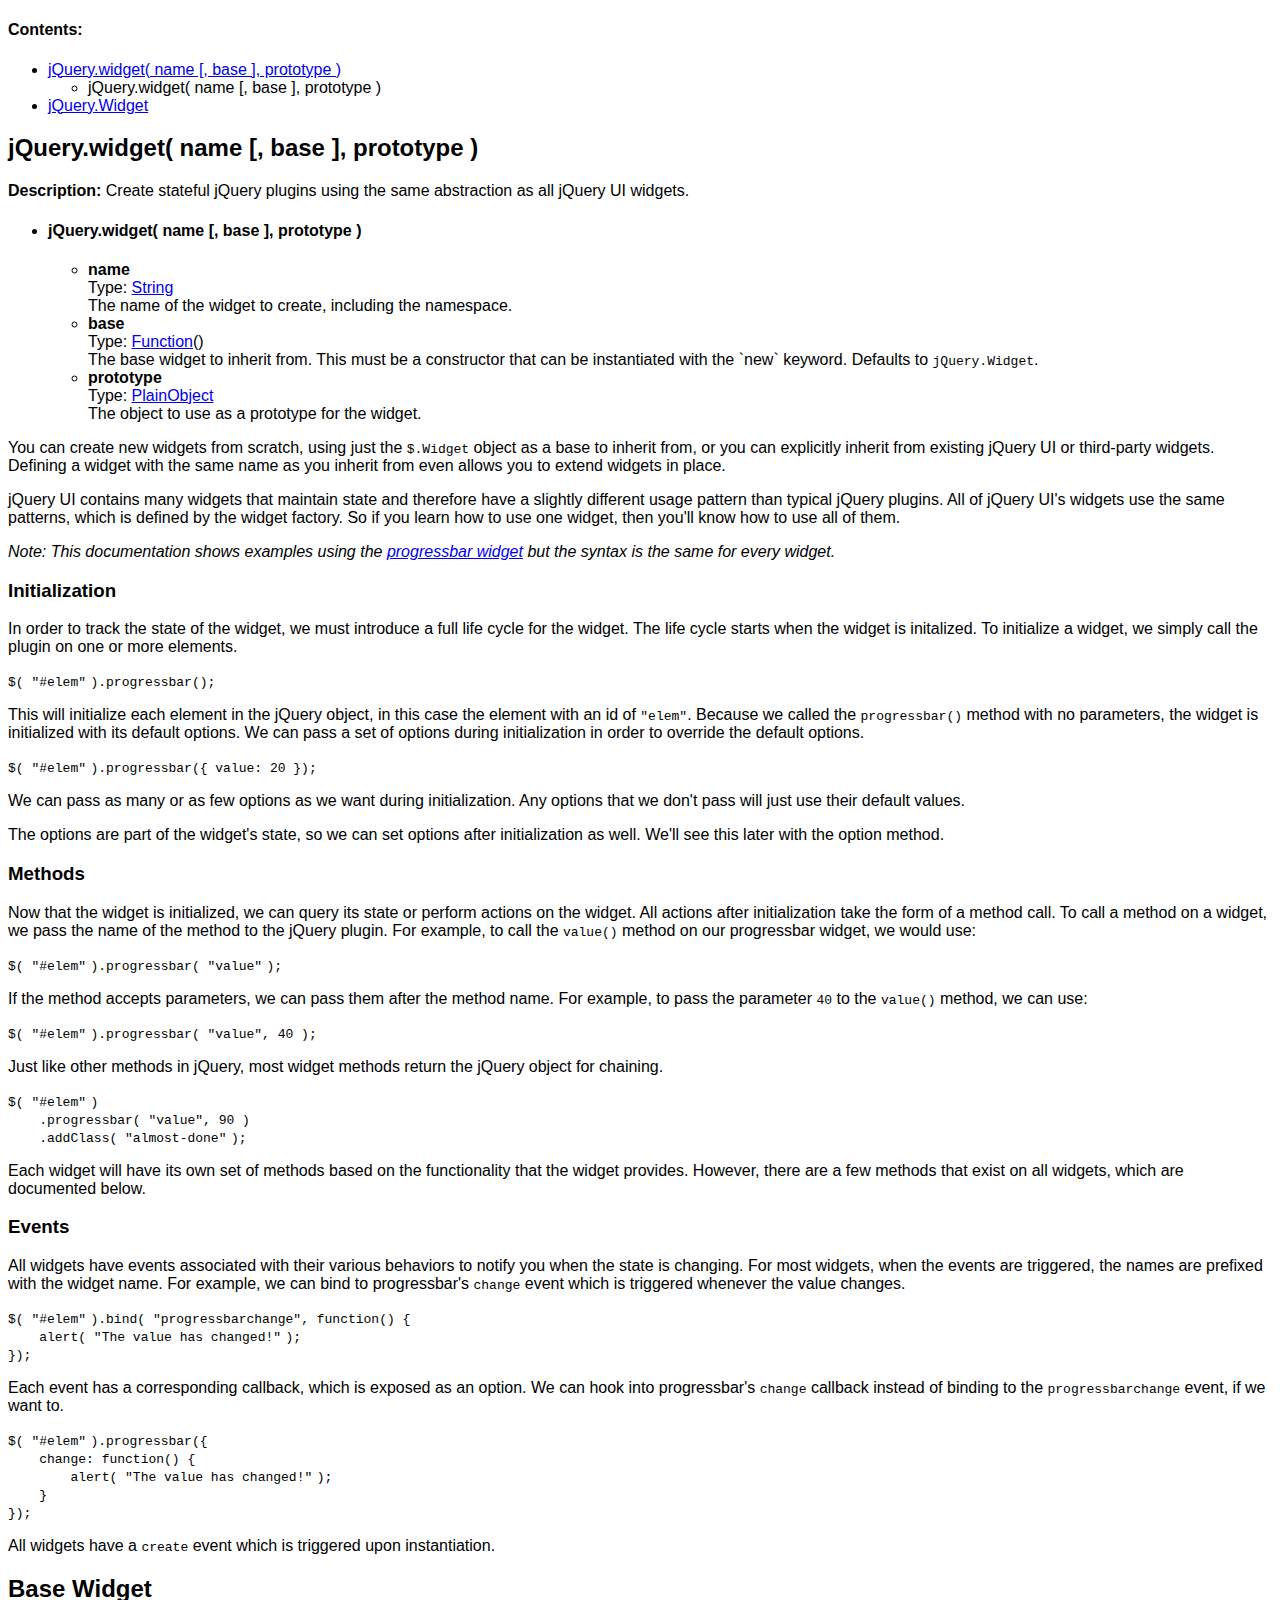
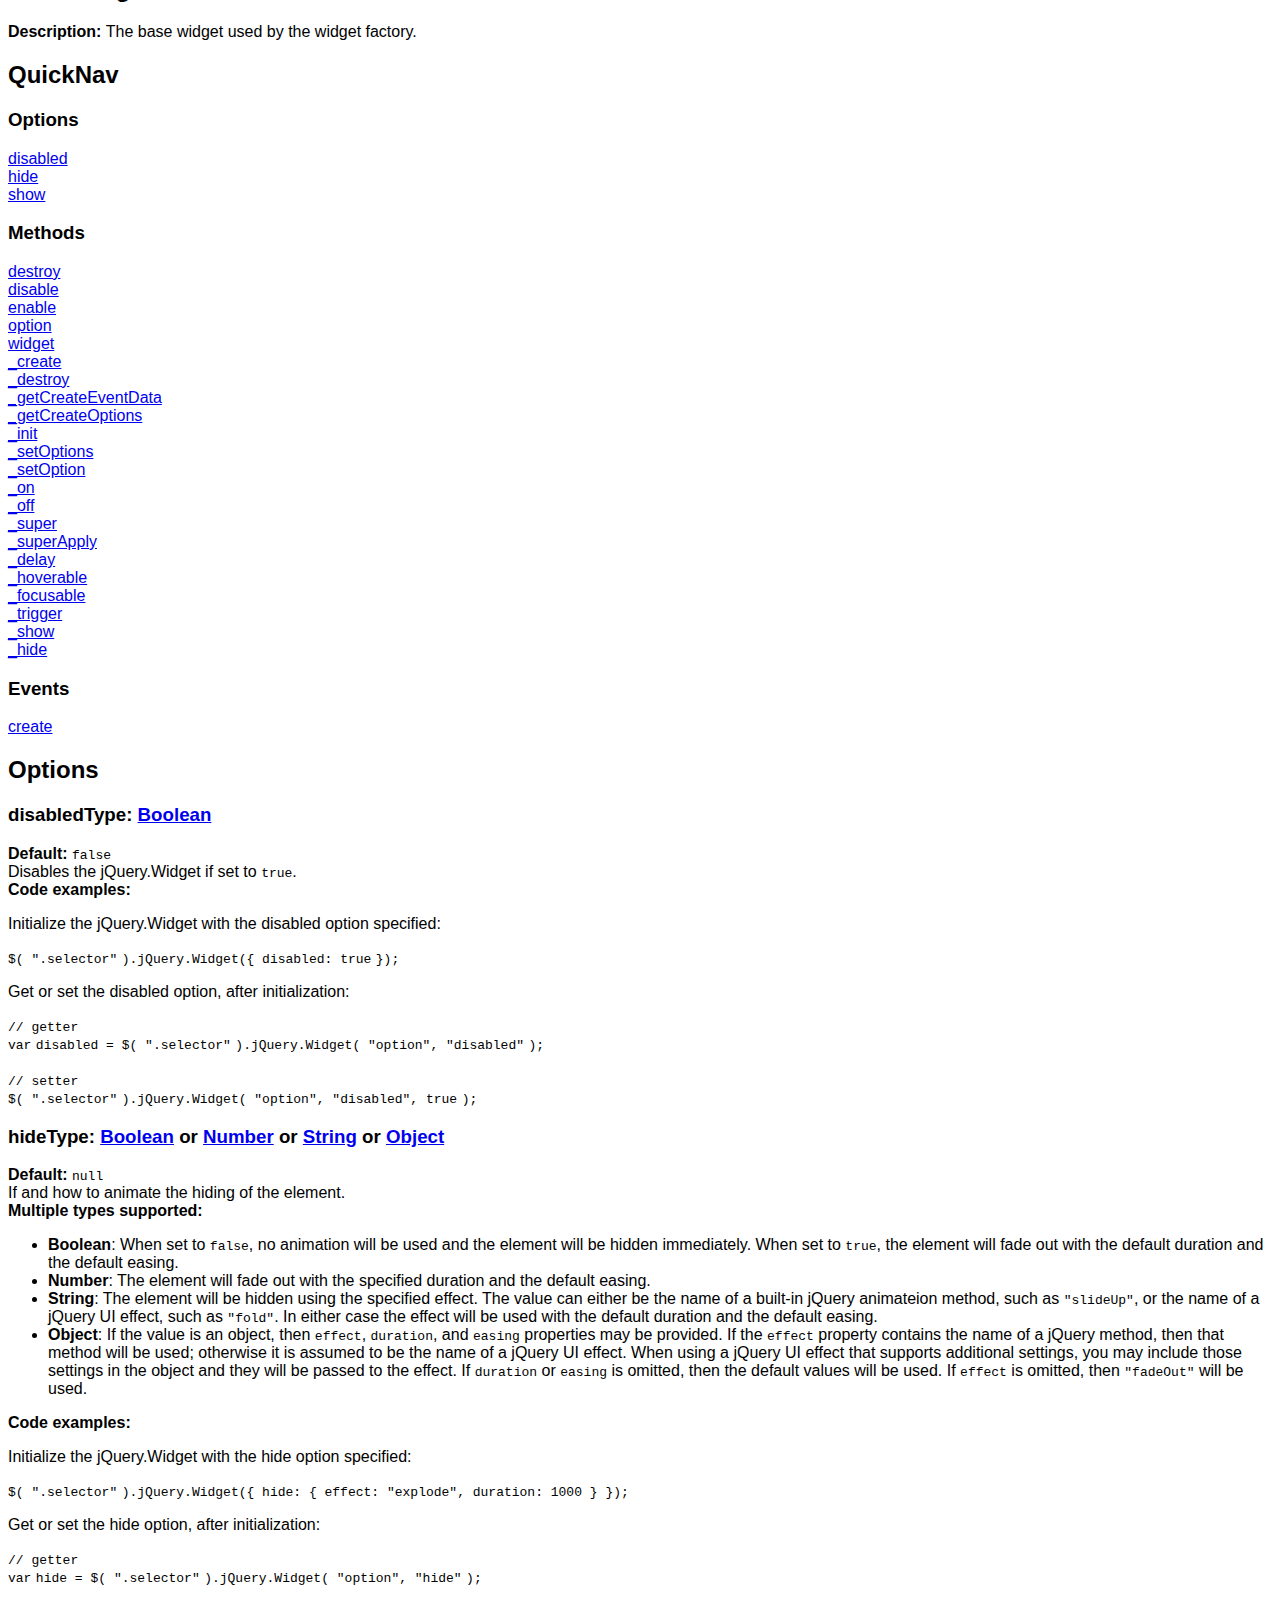
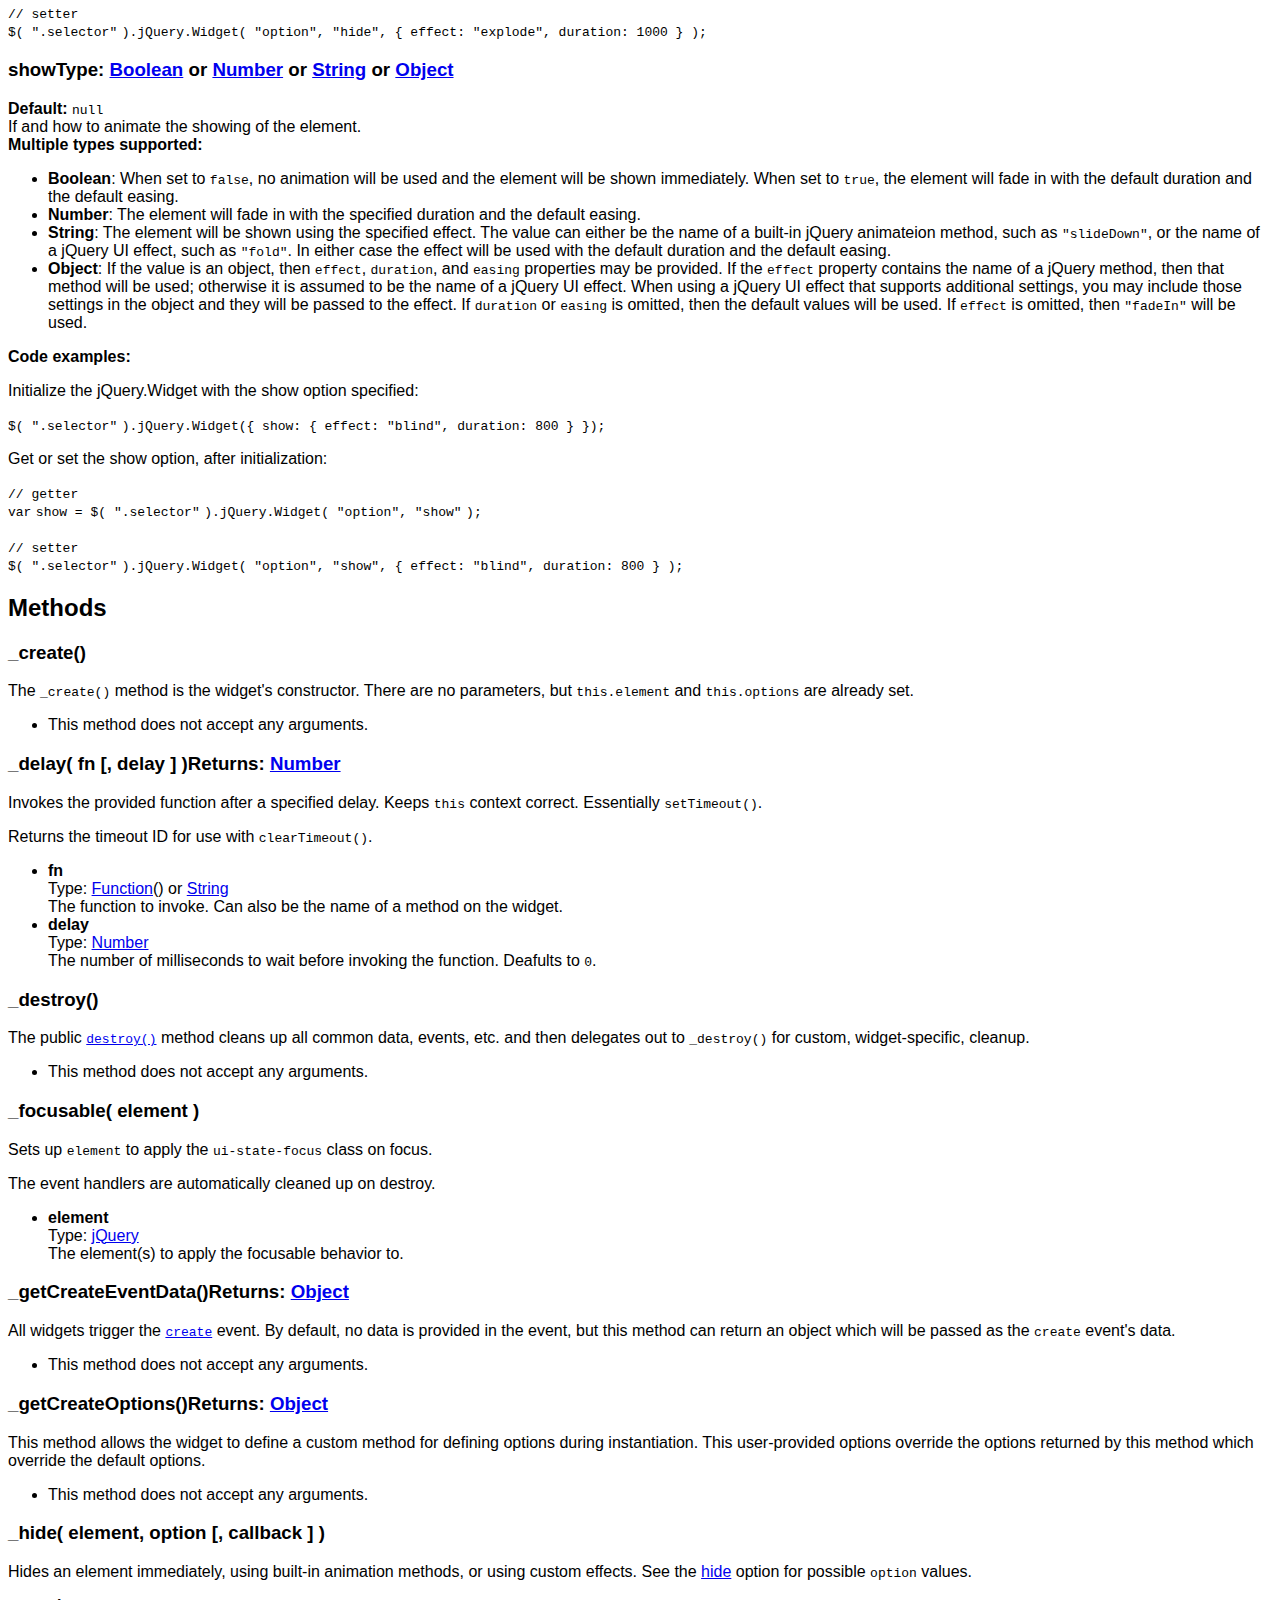
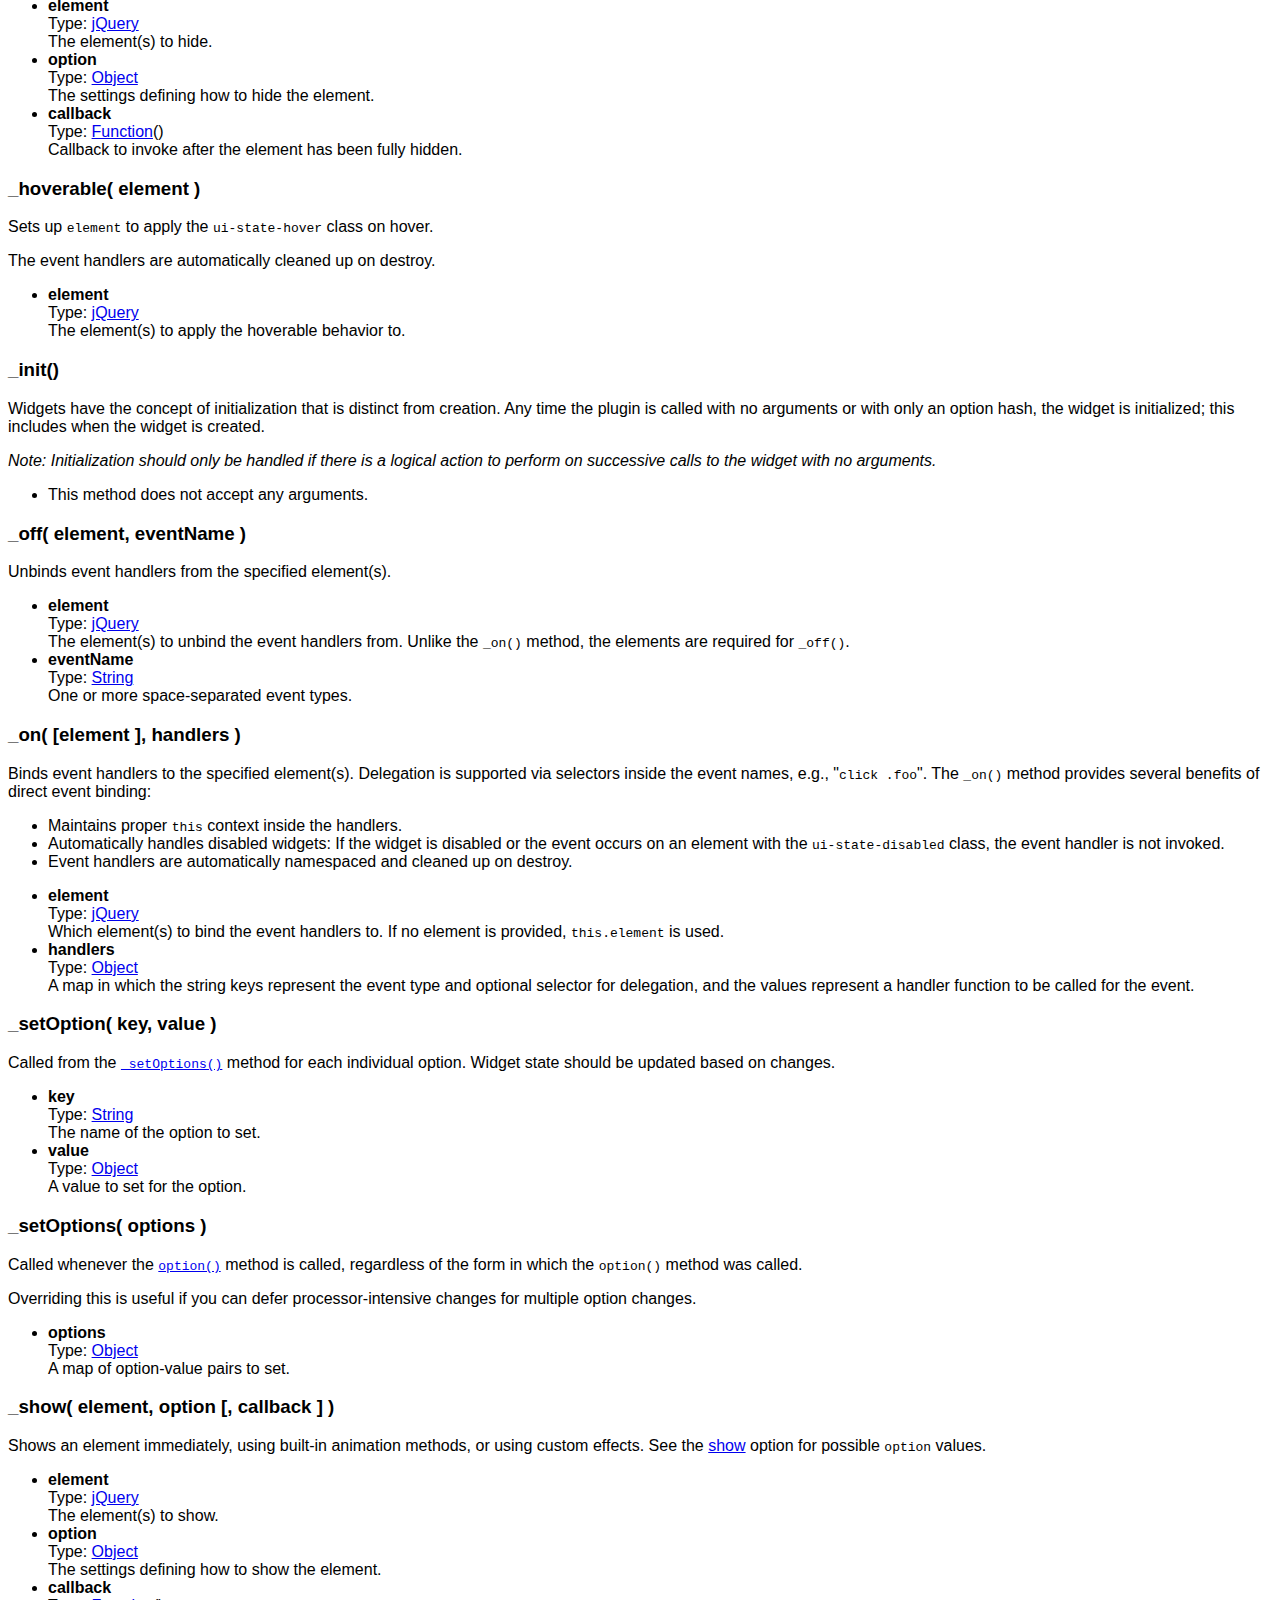
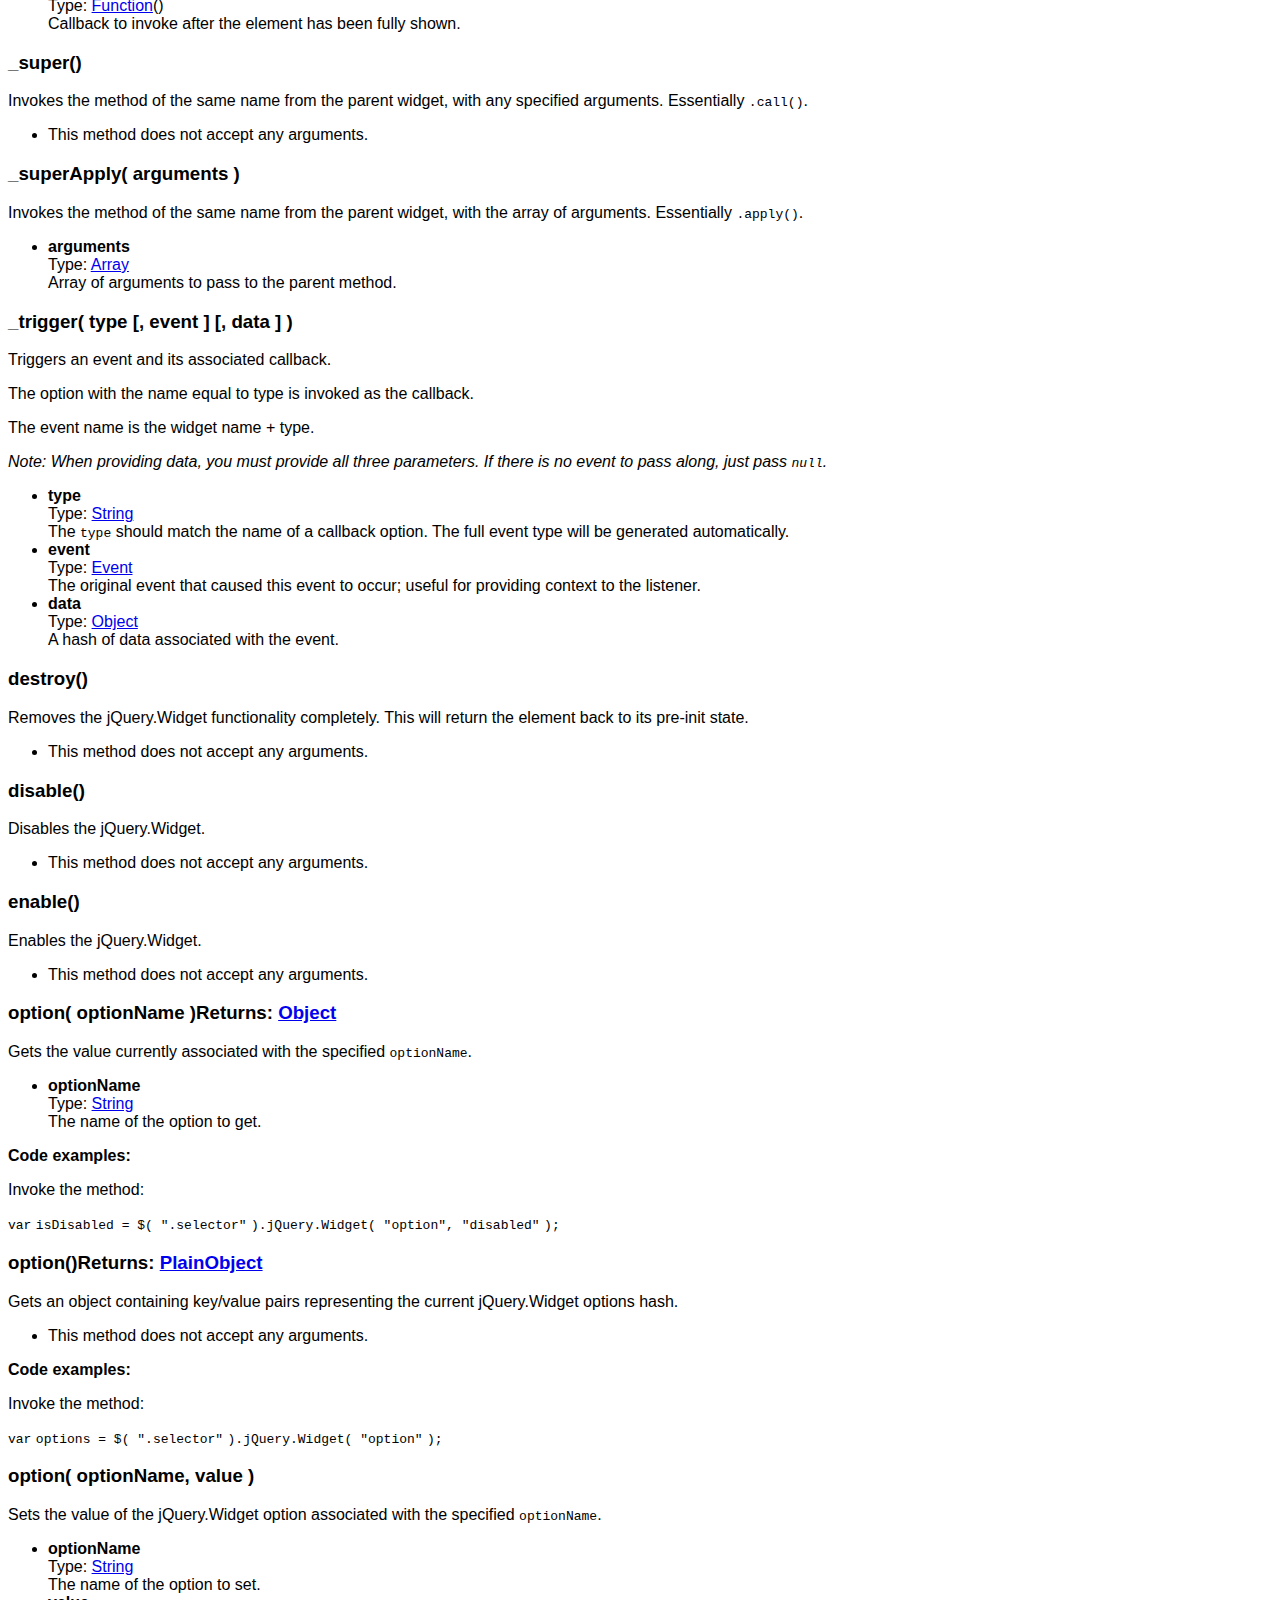
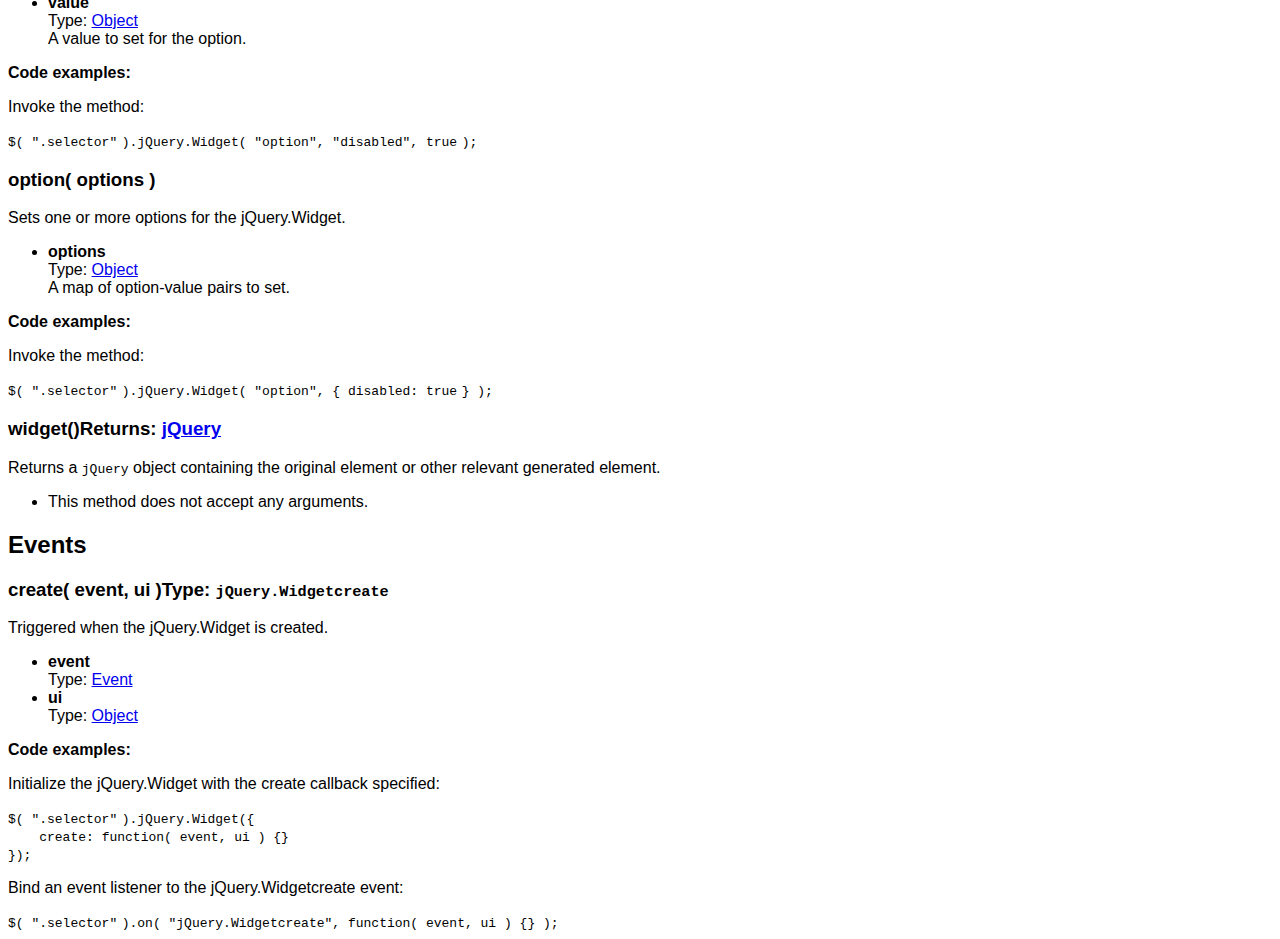
<file: sandbox/autocomplete/development-bundle/docs/jQuery.widget.html>
<!doctype html>
<html lang="en">
<head>
	<meta charset="utf-8">
	<title>jQuery UI jQuery documentation</title>

	<style>
	body {
		font-family: "Trebuchet MS", "Arial", "Helvetica", "Verdana", "sans-serif"
	}
	.gutter {
		display: none;
	}
	</style>
</head>
<body>

<script>{
		"title":
			"Widget Factory",
		"excerpt":
			"Create stateful jQuery plugins using the same abstraction as all jQuery UI widgets.",
		"termSlugs": {
			"category": [
				"utilities","utilities","widgets"
			]
		}
	}</script><div class="toc">
<h4><span>Contents:</span></h4>
<ul class="toc-list">
<li>
<a href="#jQuery-widget1">jQuery.widget( name [, base ], prototype )</a><ul><li>jQuery.widget( name [, base ], prototype )</li></ul>
</li>
<li><a href="#jQuery-Widget2">jQuery.Widget</a></li>
</ul>
</div><article id="jQuery-widget1" class="entry method"><h2 class="section-title"><span class="name">jQuery.widget( name [, base ], prototype )</span></h2>
<div class="entry-wrapper">
<p class="desc"><strong>Description: </strong>Create stateful jQuery plugins using the same abstraction as all jQuery UI widgets.</p>
<ul class="signatures"><li class="signature" id="jQuery-widget-name-base-prototype">
<h4 class="name">jQuery.widget( name [, base ], prototype )</h4>
<ul>
<li>
<div><strong>name</strong></div>
<div>Type: <a href="http://api.jquery.com/Types#String">String</a>
</div>
<div>The name of the widget to create, including the namespace.</div>
</li>
<li>
<div><strong>base</strong></div>
<div>Type: <a href="http://api.jquery.com/Types/#Function">Function</a>()</div>
<div>The base widget to inherit from. This must be a constructor that can be instantiated with the `new` keyword. Defaults to <code>jQuery.Widget</code>.</div>
</li>
<li>
<div><strong>prototype</strong></div>
<div>Type: <a href="http://api.jquery.com/Types#PlainObject">PlainObject</a>
</div>
<div>The object to use as a prototype for the widget.</div>
</li>
</ul>
</li></ul>
<div class="longdesc" id="entry-longdesc">
			<p>You can create new widgets from scratch, using just the <code>$.Widget</code> object as a base to inherit from, or you can explicitly inherit from existing jQuery UI or third-party widgets. Defining a widget with the same name as you inherit from even allows you to extend widgets in place.</p>

			<p>jQuery UI contains many widgets that maintain state and therefore have a slightly different usage pattern than typical jQuery plugins. All of jQuery UI's widgets use the same patterns, which is defined by the widget factory. So if you learn how to use one widget, then you'll know how to use all of them.</p>

			<p><em>Note: This documentation shows examples using the <a href="/progressbar">progressbar widget</a> but the syntax is the same for every widget.</em></p>

			<h3>Initialization</h3>

			<p>In order to track the state of the widget, we must introduce a full life cycle for the widget. The life cycle starts when the widget is initalized. To initialize a widget, we simply call the plugin on one or more elements.</p>

			<div class="syntaxhighlighter nogutter  "><table border="0" cellpadding="0" cellspacing="0"><tbody><tr><td class="code"><div class="container"><div class="line number1 index0 alt2"><code class="plain">$( </code><code class="string">"#elem"</code> <code class="plain">).progressbar();</code></div></div></td></tr></tbody></table></div>

			<p>This will initialize each element in the jQuery object, in this case the element with an id of <code>"elem"</code>. Because we called the <code>progressbar()</code> method with no parameters, the widget is initialized with its default options. We can pass a set of options during initialization in order to override the default options.</p>

			<div class="syntaxhighlighter nogutter  "><table border="0" cellpadding="0" cellspacing="0"><tbody><tr><td class="code"><div class="container"><div class="line number1 index0 alt2"><code class="plain">$( </code><code class="string">"#elem"</code> <code class="plain">).progressbar({ value: 20 });</code></div></div></td></tr></tbody></table></div>

			<p>We can pass as many or as few options as we want during initialization. Any options that we don't pass will just use their default values.</p>

			<p>The options are part of the widget's state, so we can set options after initialization as well. We'll see this later with the option method.</p>

			<h3>Methods</h3>

			<p>Now that the widget is initialized, we can query its state or perform actions on the widget. All actions after initialization take the form of a method call. To call a method on a widget, we pass the name of the method to the jQuery plugin. For example, to call the <code>value()</code> method on our progressbar widget, we would use:</p>

			<div class="syntaxhighlighter nogutter  "><table border="0" cellpadding="0" cellspacing="0"><tbody><tr><td class="code"><div class="container"><div class="line number1 index0 alt2"><code class="plain">$( </code><code class="string">"#elem"</code> <code class="plain">).progressbar( </code><code class="string">"value"</code> <code class="plain">);</code></div></div></td></tr></tbody></table></div>

			<p>If the method accepts parameters, we can pass them after the method name. For example, to pass the parameter <code>40</code> to the <code>value()</code> method, we can use:</p>

			<div class="syntaxhighlighter nogutter  "><table border="0" cellpadding="0" cellspacing="0"><tbody><tr><td class="code"><div class="container"><div class="line number1 index0 alt2"><code class="plain">$( </code><code class="string">"#elem"</code> <code class="plain">).progressbar( </code><code class="string">"value"</code><code class="plain">, 40 );</code></div></div></td></tr></tbody></table></div>

			<p>Just like other methods in jQuery, most widget methods return the jQuery object for chaining.</p>

			<div class="syntaxhighlighter nogutter  "><table border="0" cellpadding="0" cellspacing="0"><tbody><tr><td class="code"><div class="container"><div class="line number1 index0 alt2"><code class="plain">$( </code><code class="string">"#elem"</code> <code class="plain">)</code></div><div class="line number2 index1 alt1"><code class="undefined spaces">&nbsp;&nbsp;&nbsp;&nbsp;</code><code class="plain">.progressbar( </code><code class="string">"value"</code><code class="plain">, 90 )</code></div><div class="line number3 index2 alt2"><code class="undefined spaces">&nbsp;&nbsp;&nbsp;&nbsp;</code><code class="plain">.addClass( </code><code class="string">"almost-done"</code> <code class="plain">);</code></div></div></td></tr></tbody></table></div>

			<p>Each widget will have its own set of methods based on the functionality that the widget provides. However, there are a few methods that exist on all widgets, which are documented below.</p>

			<h3>Events</h3>

			<p>All widgets have events associated with their various behaviors to notify you when the state is changing. For most widgets, when the events are triggered, the names are prefixed with the widget name. For example, we can bind to progressbar's <code>change</code> event which is triggered whenever the value changes.</p>

			<div class="syntaxhighlighter nogutter  "><table border="0" cellpadding="0" cellspacing="0"><tbody><tr><td class="code"><div class="container"><div class="line number1 index0 alt2"><code class="plain">$( </code><code class="string">"#elem"</code> <code class="plain">).bind( </code><code class="string">"progressbarchange"</code><code class="plain">, </code><code class="keyword">function</code><code class="plain">() {</code></div><div class="line number2 index1 alt1"><code class="undefined spaces">&nbsp;&nbsp;&nbsp;&nbsp;</code><code class="plain">alert( </code><code class="string">"The value has changed!"</code> <code class="plain">);</code></div><div class="line number3 index2 alt2"><code class="plain">});</code></div></div></td></tr></tbody></table></div>

			<p>Each event has a corresponding callback, which is exposed as an option. We can hook into progressbar's <code>change</code> callback instead of binding to the <code>progressbarchange</code> event, if we want to.</p>

			<div class="syntaxhighlighter nogutter  "><table border="0" cellpadding="0" cellspacing="0"><tbody><tr><td class="code"><div class="container"><div class="line number1 index0 alt2"><code class="plain">$( </code><code class="string">"#elem"</code> <code class="plain">).progressbar({</code></div><div class="line number2 index1 alt1"><code class="undefined spaces">&nbsp;&nbsp;&nbsp;&nbsp;</code><code class="plain">change: </code><code class="keyword">function</code><code class="plain">() {</code></div><div class="line number3 index2 alt2"><code class="undefined spaces">&nbsp;&nbsp;&nbsp;&nbsp;&nbsp;&nbsp;&nbsp;&nbsp;</code><code class="plain">alert( </code><code class="string">"The value has changed!"</code> <code class="plain">);</code></div><div class="line number4 index3 alt1"><code class="undefined spaces">&nbsp;&nbsp;&nbsp;&nbsp;</code><code class="plain">}</code></div><div class="line number5 index4 alt2"><code class="plain">});</code></div></div></td></tr></tbody></table></div>

			<p>All widgets have a <code>create</code> event which is triggered upon instantiation.</p>
		</div>
</div></article><article id="jQuery-Widget2" class="entry widget"><h2 class="section-title"><span>Base Widget</span></h2>
<div class="entry-wrapper">
<p class="desc"><strong>Description: </strong>The base widget used by the widget factory.</p>
<section id="quick-nav"><header><h2>QuickNav</h2></header><div class="quick-nav-section">
<h3>Options</h3>
<div><a href="#option-disabled">disabled</a></div>
<div><a href="#option-hide">hide</a></div>
<div><a href="#option-show">show</a></div>
</div>
<div class="quick-nav-section">
<h3>Methods</h3>
<div><a href="#method-destroy">destroy</a></div>
<div><a href="#method-disable">disable</a></div>
<div><a href="#method-enable">enable</a></div>
<div><a href="#method-option">option</a></div>
<div><a href="#method-widget">widget</a></div>
<div><a href="#method-_create">_create</a></div>
<div><a href="#method-_destroy">_destroy</a></div>
<div><a href="#method-_getCreateEventData">_getCreateEventData</a></div>
<div><a href="#method-_getCreateOptions">_getCreateOptions</a></div>
<div><a href="#method-_init">_init</a></div>
<div><a href="#method-_setOptions">_setOptions</a></div>
<div><a href="#method-_setOption">_setOption</a></div>
<div><a href="#method-_on">_on</a></div>
<div><a href="#method-_off">_off</a></div>
<div><a href="#method-_super">_super</a></div>
<div><a href="#method-_superApply">_superApply</a></div>
<div><a href="#method-_delay">_delay</a></div>
<div><a href="#method-_hoverable">_hoverable</a></div>
<div><a href="#method-_focusable">_focusable</a></div>
<div><a href="#method-_trigger">_trigger</a></div>
<div><a href="#method-_show">_show</a></div>
<div><a href="#method-_hide">_hide</a></div>
</div>
<div class="quick-nav-section">
<h3>Events</h3>
<div><a href="#event-create">create</a></div>
</div></section><section id="options"><header><h2 class="underline">Options</h2></header><div id="option-disabled" class="api-item first-item">
<h3>disabled<span class="option-type"><strong>Type: </strong><a href="http://api.jquery.com/Types#Boolean">Boolean</a></span>
</h3>
<div class="default">
<strong>Default: </strong><code>false</code>
</div>
<div>Disables the jQuery.Widget if set to <code>true</code>.</div>
<strong>Code examples:</strong><p>Initialize the jQuery.Widget with the disabled option specified:</p>
<div class="syntaxhighlighter nogutter  "><table border="0" cellpadding="0" cellspacing="0"><tbody><tr><td class="code"><div class="container"><div class="line number1 index0 alt2"><code class="plain">$( </code><code class="string">".selector"</code> <code class="plain">).jQuery.Widget({ disabled: </code><code class="keyword">true</code> <code class="plain">});</code></div></div></td></tr></tbody></table></div>
<p>Get or set the disabled option, after initialization:</p>
<div class="syntaxhighlighter nogutter  "><table border="0" cellpadding="0" cellspacing="0"><tbody><tr><td class="code"><div class="container"><div class="line number1 index0 alt2"><code class="comments">// getter</code></div><div class="line number2 index1 alt1"><code class="keyword">var</code> <code class="plain">disabled = $( </code><code class="string">".selector"</code> <code class="plain">).jQuery.Widget( </code><code class="string">"option"</code><code class="plain">, </code><code class="string">"disabled"</code> <code class="plain">);</code></div><div class="line number3 index2 alt2">&nbsp;</div><div class="line number4 index3 alt1"><code class="comments">// setter</code></div><div class="line number5 index4 alt2"><code class="plain">$( </code><code class="string">".selector"</code> <code class="plain">).jQuery.Widget( </code><code class="string">"option"</code><code class="plain">, </code><code class="string">"disabled"</code><code class="plain">, </code><code class="keyword">true</code> <code class="plain">);</code></div></div></td></tr></tbody></table></div>
</div>
<div id="option-hide" class="api-item">
<h3>hide<span class="option-type"><strong>Type: </strong><a href="http://api.jquery.com/Types#Boolean">Boolean</a> or <a href="http://api.jquery.com/Types#Number">Number</a> or <a href="http://api.jquery.com/Types#String">String</a> or <a href="http://api.jquery.com/Types#Object">Object</a></span>
</h3>
<div class="default">
<strong>Default: </strong><code>null</code>
</div>
<div>If and how to animate the hiding of the element.</div>
<strong>Multiple types supported:</strong><ul>
<li>
<strong>Boolean</strong>: 
			When set to <code>false</code>, no animation will be used and the element will be hidden immediately.
			When set to <code>true</code>, the element will fade out with the default duration and the default easing.
		</li>
<li>
<strong>Number</strong>: 
			The element will fade out with the specified duration and the default easing.
		</li>
<li>
<strong>String</strong>: 
			The element will be hidden using the specified effect.
			The value can either be the name of a built-in jQuery animateion method, such as <code>"slideUp"</code>, or the name of a jQuery UI effect, such as <code>"fold"</code>.
			In either case the effect will be used with the default duration and the default easing.
		</li>
<li>
<strong>Object</strong>: If the value is an object, then <code>effect</code>, <code>duration</code>, and <code>easing</code> properties may be provided. If the <code>effect</code> property contains the name of a jQuery method, then that method will be used; otherwise it is assumed to be the name of a jQuery UI effect. When using a jQuery UI effect that supports additional settings, you may include those settings in the object and they will be passed to the effect. If <code>duration</code> or <code>easing</code> is omitted, then the default values will be used. If <code>effect</code> is omitted, then <code>"fadeOut"</code> will be used.</li>
</ul>
<strong>Code examples:</strong><p>Initialize the jQuery.Widget with the hide option specified:</p>
<div class="syntaxhighlighter nogutter  "><table border="0" cellpadding="0" cellspacing="0"><tbody><tr><td class="code"><div class="container"><div class="line number1 index0 alt2"><code class="plain">$( </code><code class="string">".selector"</code> <code class="plain">).jQuery.Widget({ hide: { effect: </code><code class="string">"explode"</code><code class="plain">, duration: 1000 } });</code></div></div></td></tr></tbody></table></div>
<p>Get or set the hide option, after initialization:</p>
<div class="syntaxhighlighter nogutter  "><table border="0" cellpadding="0" cellspacing="0"><tbody><tr><td class="code"><div class="container"><div class="line number1 index0 alt2"><code class="comments">// getter</code></div><div class="line number2 index1 alt1"><code class="keyword">var</code> <code class="plain">hide = $( </code><code class="string">".selector"</code> <code class="plain">).jQuery.Widget( </code><code class="string">"option"</code><code class="plain">, </code><code class="string">"hide"</code> <code class="plain">);</code></div><div class="line number3 index2 alt2">&nbsp;</div><div class="line number4 index3 alt1"><code class="comments">// setter</code></div><div class="line number5 index4 alt2"><code class="plain">$( </code><code class="string">".selector"</code> <code class="plain">).jQuery.Widget( </code><code class="string">"option"</code><code class="plain">, </code><code class="string">"hide"</code><code class="plain">, { effect: </code><code class="string">"explode"</code><code class="plain">, duration: 1000 } );</code></div></div></td></tr></tbody></table></div>
</div>
<div id="option-show" class="api-item">
<h3>show<span class="option-type"><strong>Type: </strong><a href="http://api.jquery.com/Types#Boolean">Boolean</a> or <a href="http://api.jquery.com/Types#Number">Number</a> or <a href="http://api.jquery.com/Types#String">String</a> or <a href="http://api.jquery.com/Types#Object">Object</a></span>
</h3>
<div class="default">
<strong>Default: </strong><code>null</code>
</div>
<div>If and how to animate the showing of the element.</div>
<strong>Multiple types supported:</strong><ul>
<li>
<strong>Boolean</strong>: 
			When set to <code>false</code>, no animation will be used and the element will be shown immediately.
			When set to <code>true</code>, the element will fade in with the default duration and the default easing.
		</li>
<li>
<strong>Number</strong>: 
			The element will fade in with the specified duration and the default easing.
		</li>
<li>
<strong>String</strong>: 
			The element will be shown using the specified effect.
			The value can either be the name of a built-in jQuery animateion method, such as <code>"slideDown"</code>, or the name of a jQuery UI effect, such as <code>"fold"</code>.
			In either case the effect will be used with the default duration and the default easing.
		</li>
<li>
<strong>Object</strong>: If the value is an object, then <code>effect</code>, <code>duration</code>, and <code>easing</code> properties may be provided. If the <code>effect</code> property contains the name of a jQuery method, then that method will be used; otherwise it is assumed to be the name of a jQuery UI effect. When using a jQuery UI effect that supports additional settings, you may include those settings in the object and they will be passed to the effect. If <code>duration</code> or <code>easing</code> is omitted, then the default values will be used. If <code>effect</code> is omitted, then <code>"fadeIn"</code> will be used.</li>
</ul>
<strong>Code examples:</strong><p>Initialize the jQuery.Widget with the show option specified:</p>
<div class="syntaxhighlighter nogutter  "><table border="0" cellpadding="0" cellspacing="0"><tbody><tr><td class="code"><div class="container"><div class="line number1 index0 alt2"><code class="plain">$( </code><code class="string">".selector"</code> <code class="plain">).jQuery.Widget({ show: { effect: </code><code class="string">"blind"</code><code class="plain">, duration: 800 } });</code></div></div></td></tr></tbody></table></div>
<p>Get or set the show option, after initialization:</p>
<div class="syntaxhighlighter nogutter  "><table border="0" cellpadding="0" cellspacing="0"><tbody><tr><td class="code"><div class="container"><div class="line number1 index0 alt2"><code class="comments">// getter</code></div><div class="line number2 index1 alt1"><code class="keyword">var</code> <code class="plain">show = $( </code><code class="string">".selector"</code> <code class="plain">).jQuery.Widget( </code><code class="string">"option"</code><code class="plain">, </code><code class="string">"show"</code> <code class="plain">);</code></div><div class="line number3 index2 alt2">&nbsp;</div><div class="line number4 index3 alt1"><code class="comments">// setter</code></div><div class="line number5 index4 alt2"><code class="plain">$( </code><code class="string">".selector"</code> <code class="plain">).jQuery.Widget( </code><code class="string">"option"</code><code class="plain">, </code><code class="string">"show"</code><code class="plain">, { effect: </code><code class="string">"blind"</code><code class="plain">, duration: 800 } );</code></div></div></td></tr></tbody></table></div>
</div></section><section id="methods"><header><h2 class="underline">Methods</h2></header><div id="method-_create"><div class="api-item first-item">
<h3>_create()</h3>
<div>
					The <code>_create()</code> method is the widget's constructor.
					There are no parameters, but <code>this.element</code> and <code>this.options</code> are already set.
				</div>
<ul><li><div class="null-signature">This method does not accept any arguments.</div></li></ul>
</div></div>
<div id="method-_delay"><div class="api-item">
<h3>_delay( fn [, delay ] )<span class="returns">Returns: <a href="http://api.jquery.com/Types#Number">Number</a></span>
</h3>
<div>
					Invokes the provided function after a specified delay. Keeps <code>this</code> context correct. Essentially <code>setTimeout()</code>.
					<p>Returns the timeout ID for use with <code>clearTimeout()</code>.</p>
				</div>
<ul>
<li>
<div><strong>fn</strong></div>
<div>Type: <a href="http://api.jquery.com/Types/#Function">Function</a>() or <a href="http://api.jquery.com/Types#String">String</a>
</div>
<div>The function to invoke. Can also be the name of a method on the widget.</div>
</li>
<li>
<div><strong>delay</strong></div>
<div>Type: <a href="http://api.jquery.com/Types#Number">Number</a>
</div>
<div>The number of milliseconds to wait before invoking the function. Deafults to <code>0</code>.</div>
</li>
</ul>
</div></div>
<div id="method-_destroy"><div class="api-item">
<h3>_destroy()</h3>
<div>
					The public <a href="#method-destroy"><code>destroy()</code></a> method cleans up all common data, events, etc. and then delegates out to <code>_destroy()</code> for custom, widget-specific, cleanup.
				</div>
<ul><li><div class="null-signature">This method does not accept any arguments.</div></li></ul>
</div></div>
<div id="method-_focusable"><div class="api-item">
<h3>_focusable( element )</h3>
<div>
					Sets up <code>element</code> to apply the <code>ui-state-focus</code> class on focus.
					<p>The event handlers are automatically cleaned up on destroy.</p>
				</div>
<ul><li>
<div><strong>element</strong></div>
<div>Type: <a href="http://api.jquery.com/Types#jQuery">jQuery</a>
</div>
<div>The element(s) to apply the focusable behavior to.</div>
</li></ul>
</div></div>
<div id="method-_getCreateEventData"><div class="api-item">
<h3>_getCreateEventData()<span class="returns">Returns: <a href="http://api.jquery.com/Types#Object">Object</a></span>
</h3>
<div>
					All widgets trigger the <a href="#event-create"><code>create</code></a> event. By default, no data is provided in the event, but this method can return an object which will be passed as the <code>create</code> event's data.
				</div>
<ul><li><div class="null-signature">This method does not accept any arguments.</div></li></ul>
</div></div>
<div id="method-_getCreateOptions"><div class="api-item">
<h3>_getCreateOptions()<span class="returns">Returns: <a href="http://api.jquery.com/Types#Object">Object</a></span>
</h3>
<div>
					This method allows the widget to define a custom method for defining options during instantiation. This user-provided options override the options returned by this method which override the default options.
				</div>
<ul><li><div class="null-signature">This method does not accept any arguments.</div></li></ul>
</div></div>
<div id="method-_hide"><div class="api-item">
<h3>_hide( element, option [, callback ] )</h3>
<div>
					Hides an element immediately, using built-in animation methods, or using custom effects.
					See the <a href="#option-hide">hide</a> option for possible <code>option</code> values.
				</div>
<ul>
<li>
<div><strong>element</strong></div>
<div>Type: <a href="http://api.jquery.com/Types#jQuery">jQuery</a>
</div>
<div>The element(s) to hide.</div>
</li>
<li>
<div><strong>option</strong></div>
<div>Type: <a href="http://api.jquery.com/Types#Object">Object</a>
</div>
<div>The settings defining how to hide the element.</div>
</li>
<li>
<div><strong>callback</strong></div>
<div>Type: <a href="http://api.jquery.com/Types/#Function">Function</a>()</div>
<div>Callback to invoke after the element has been fully hidden.</div>
</li>
</ul>
</div></div>
<div id="method-_hoverable"><div class="api-item">
<h3>_hoverable( element )</h3>
<div>
					Sets up <code>element</code> to apply the <code>ui-state-hover</code> class on hover.
					<p>The event handlers are automatically cleaned up on destroy.</p>
				</div>
<ul><li>
<div><strong>element</strong></div>
<div>Type: <a href="http://api.jquery.com/Types#jQuery">jQuery</a>
</div>
<div>The element(s) to apply the hoverable behavior to.</div>
</li></ul>
</div></div>
<div id="method-_init"><div class="api-item">
<h3>_init()</h3>
<div>
					Widgets have the concept of initialization that is distinct from creation. Any time the plugin is called with no arguments or with only an option hash, the widget is initialized; this includes when the widget is created.

					<p><em>Note: Initialization should only be handled if there is a logical action to perform on successive calls to the widget with no arguments.</em></p>
				</div>
<ul><li><div class="null-signature">This method does not accept any arguments.</div></li></ul>
</div></div>
<div id="method-_off"><div class="api-item">
<h3>_off( element, eventName )</h3>
<div>
					Unbinds event handlers from the specified element(s).
				</div>
<ul>
<li>
<div><strong>element</strong></div>
<div>Type: <a href="http://api.jquery.com/Types#jQuery">jQuery</a>
</div>
<div>
						The element(s) to unbind the event handlers from. Unlike the <code>_on()</code> method, the elements are required for <code>_off()</code>.
					</div>
</li>
<li>
<div><strong>eventName</strong></div>
<div>Type: <a href="http://api.jquery.com/Types#String">String</a>
</div>
<div>One or more space-separated event types.</div>
</li>
</ul>
</div></div>
<div id="method-_on"><div class="api-item">
<h3>_on(  [element ], handlers )</h3>
<div>
					Binds event handlers to the specified element(s). Delegation is supported via selectors inside the event names, e.g., "<code>click .foo</code>". The <code>_on()</code> method provides several benefits of direct event binding:
					<ul>
						<li>Maintains proper <code>this</code> context inside the handlers.</li>
						<li>Automatically handles disabled widgets: If the widget is disabled or the event occurs on an element with the <code>ui-state-disabled</code> class, the event handler is not invoked.</li>
						<li>Event handlers are automatically namespaced and cleaned up on destroy.</li>
					</ul>
				</div>
<ul>
<li>
<div><strong>element</strong></div>
<div>Type: <a href="http://api.jquery.com/Types#jQuery">jQuery</a>
</div>
<div>Which element(s) to bind the event handlers to. If no element is provided, <code>this.element</code> is used.</div>
</li>
<li>
<div><strong>handlers</strong></div>
<div>Type: <a href="http://api.jquery.com/Types#Object">Object</a>
</div>
<div>
						A map in which the string keys represent the event type and optional selector for delegation, and the values represent a handler function to be called for the event.
					</div>
</li>
</ul>
</div></div>
<div id="method-_setOption"><div class="api-item">
<h3>_setOption( key, value )</h3>
<div>
					Called from the <a href="#method-_setOptions"><code>_setOptions()</code></a> method for each individual option. Widget state should be updated based on changes.
				</div>
<ul>
<li>
<div><strong>key</strong></div>
<div>Type: <a href="http://api.jquery.com/Types#String">String</a>
</div>
<div>The name of the option to set.</div>
</li>
<li>
<div><strong>value</strong></div>
<div>Type: <a href="http://api.jquery.com/Types#Object">Object</a>
</div>
<div>A value to set for the option.</div>
</li>
</ul>
</div></div>
<div id="method-_setOptions"><div class="api-item">
<h3>_setOptions( options )</h3>
<div>
					Called whenever the <a href="#method-option"><code>option()</code></a> method is called, regardless of the form in which the <code>option()</code> method was called.
					<p>Overriding this is useful if you can defer processor-intensive changes for multiple option changes.</p>
				</div>
<ul><li>
<div><strong>options</strong></div>
<div>Type: <a href="http://api.jquery.com/Types#Object">Object</a>
</div>
<div>A map of option-value pairs to set.</div>
</li></ul>
</div></div>
<div id="method-_show"><div class="api-item">
<h3>_show( element, option [, callback ] )</h3>
<div>
					Shows an element immediately, using built-in animation methods, or using custom effects.
					See the <a href="#option-show">show</a> option for possible <code>option</code> values.
				</div>
<ul>
<li>
<div><strong>element</strong></div>
<div>Type: <a href="http://api.jquery.com/Types#jQuery">jQuery</a>
</div>
<div>The element(s) to show.</div>
</li>
<li>
<div><strong>option</strong></div>
<div>Type: <a href="http://api.jquery.com/Types#Object">Object</a>
</div>
<div>The settings defining how to show the element.</div>
</li>
<li>
<div><strong>callback</strong></div>
<div>Type: <a href="http://api.jquery.com/Types/#Function">Function</a>()</div>
<div>Callback to invoke after the element has been fully shown.</div>
</li>
</ul>
</div></div>
<div id="method-_super"><div class="api-item">
<h3>_super()</h3>
<div>
					Invokes the method of the same name from the parent widget, with any specified arguments. Essentially <code>.call()</code>.
				</div>
<ul><li><div class="null-signature">This method does not accept any arguments.</div></li></ul>
</div></div>
<div id="method-_superApply"><div class="api-item">
<h3>_superApply( arguments )</h3>
<div>
					Invokes the method of the same name from the parent widget, with the array of arguments. Essentially <code>.apply()</code>.
				</div>
<ul><li>
<div><strong>arguments</strong></div>
<div>Type: <a href="http://api.jquery.com/Types#Array">Array</a>
</div>
<div>Array of arguments to pass to the parent method.</div>
</li></ul>
</div></div>
<div id="method-_trigger"><div class="api-item">
<h3>_trigger( type [, event ] [, data ] )</h3>
<div>
					Triggers an event and its associated callback.
					<p>The option with the name equal to type is invoked as the callback.</p>
					<p>The event name is the widget name + type.</p>
					<p><em>Note: When providing data, you must provide all three parameters. If there is no event to pass along, just pass <code>null</code>.</em></p>
				</div>
<ul>
<li>
<div><strong>type</strong></div>
<div>Type: <a href="http://api.jquery.com/Types#String">String</a>
</div>
<div>The <code>type</code> should match the name of a callback option. The full event type will be generated automatically.</div>
</li>
<li>
<div><strong>event</strong></div>
<div>Type: <a href="http://api.jquery.com/Types#Event">Event</a>
</div>
<div>The original event that caused this event to occur; useful for providing context to the listener.</div>
</li>
<li>
<div><strong>data</strong></div>
<div>Type: <a href="http://api.jquery.com/Types#Object">Object</a>
</div>
<div>A hash of data associated with the event.</div>
</li>
</ul>
</div></div>
<div id="method-destroy"><div class="api-item">
<h3>destroy()</h3>
<div>
		Removes the jQuery.Widget functionality completely. This will return the element back to its pre-init state.
	</div>
<ul><li><div class="null-signature">This method does not accept any arguments.</div></li></ul>
</div></div>
<div id="method-disable"><div class="api-item">
<h3>disable()</h3>
<div>
		Disables the jQuery.Widget.
	</div>
<ul><li><div class="null-signature">This method does not accept any arguments.</div></li></ul>
</div></div>
<div id="method-enable"><div class="api-item">
<h3>enable()</h3>
<div>
		Enables the jQuery.Widget.
	</div>
<ul><li><div class="null-signature">This method does not accept any arguments.</div></li></ul>
</div></div>
<div id="method-option">
<div class="api-item">
<h3>option( optionName )<span class="returns">Returns: <a href="http://api.jquery.com/Types#Object">Object</a></span>
</h3>
<div>Gets the value currently associated with the specified <code>optionName</code>.</div>
<ul><li>
<div><strong>optionName</strong></div>
<div>Type: <a href="http://api.jquery.com/Types#String">String</a>
</div>
<div>The name of the option to get.</div>
</li></ul>
<div>
<strong>Code examples:</strong><p>Invoke the  method:</p>
<div class="syntaxhighlighter nogutter  "><table border="0" cellpadding="0" cellspacing="0"><tbody><tr><td class="code"><div class="container"><div class="line number1 index0 alt2"><code class="keyword">var</code> <code class="plain">isDisabled = $( </code><code class="string">".selector"</code> <code class="plain">).jQuery.Widget( </code><code class="string">"option"</code><code class="plain">, </code><code class="string">"disabled"</code> <code class="plain">);</code></div></div></td></tr></tbody></table></div>
</div>
</div>
<div class="api-item">
<h3>option()<span class="returns">Returns: <a href="http://api.jquery.com/Types#PlainObject">PlainObject</a></span>
</h3>
<div>Gets an object containing key/value pairs representing the current jQuery.Widget options hash.</div>
<ul><li><div class="null-signature">This method does not accept any arguments.</div></li></ul>
<div>
<strong>Code examples:</strong><p>Invoke the  method:</p>
<div class="syntaxhighlighter nogutter  "><table border="0" cellpadding="0" cellspacing="0"><tbody><tr><td class="code"><div class="container"><div class="line number1 index0 alt2"><code class="keyword">var</code> <code class="plain">options = $( </code><code class="string">".selector"</code> <code class="plain">).jQuery.Widget( </code><code class="string">"option"</code> <code class="plain">);</code></div></div></td></tr></tbody></table></div>
</div>
</div>
<div class="api-item">
<h3>option( optionName, value )</h3>
<div>Sets the value of the jQuery.Widget option associated with the specified <code>optionName</code>.</div>
<ul>
<li>
<div><strong>optionName</strong></div>
<div>Type: <a href="http://api.jquery.com/Types#String">String</a>
</div>
<div>The name of the option to set.</div>
</li>
<li>
<div><strong>value</strong></div>
<div>Type: <a href="http://api.jquery.com/Types#Object">Object</a>
</div>
<div>A value to set for the option.</div>
</li>
</ul>
<div>
<strong>Code examples:</strong><p>Invoke the  method:</p>
<div class="syntaxhighlighter nogutter  "><table border="0" cellpadding="0" cellspacing="0"><tbody><tr><td class="code"><div class="container"><div class="line number1 index0 alt2"><code class="plain">$( </code><code class="string">".selector"</code> <code class="plain">).jQuery.Widget( </code><code class="string">"option"</code><code class="plain">, </code><code class="string">"disabled"</code><code class="plain">, </code><code class="keyword">true</code> <code class="plain">);</code></div></div></td></tr></tbody></table></div>
</div>
</div>
<div class="api-item">
<h3>option( options )</h3>
<div>Sets one or more options for the jQuery.Widget.</div>
<ul><li>
<div><strong>options</strong></div>
<div>Type: <a href="http://api.jquery.com/Types#Object">Object</a>
</div>
<div>A map of option-value pairs to set.</div>
</li></ul>
<div>
<strong>Code examples:</strong><p>Invoke the  method:</p>
<div class="syntaxhighlighter nogutter  "><table border="0" cellpadding="0" cellspacing="0"><tbody><tr><td class="code"><div class="container"><div class="line number1 index0 alt2"><code class="plain">$( </code><code class="string">".selector"</code> <code class="plain">).jQuery.Widget( </code><code class="string">"option"</code><code class="plain">, { disabled: </code><code class="keyword">true</code> <code class="plain">} );</code></div></div></td></tr></tbody></table></div>
</div>
</div>
</div>
<div id="method-widget"><div class="api-item">
<h3>widget()<span class="returns">Returns: <a href="http://api.jquery.com/Types#jQuery">jQuery</a></span>
</h3>
<div>
		Returns a <code>jQuery</code> object containing the original element or other relevant generated element.
	</div>
<ul><li><div class="null-signature">This method does not accept any arguments.</div></li></ul>
</div></div></section><section id="events"><header><h2 class="underline">Events</h2></header><div id="event-create" class="api-item first-item">
<h3>create( event, ui )<span class="returns">Type: <code>jQuery.Widgetcreate</code></span>
</h3>
<div>
		Triggered when the jQuery.Widget is created.
	</div>
<ul>
<li>
<div><strong>event</strong></div>
<div>Type: <a href="http://api.jquery.com/Types#Event">Event</a>
</div>
<div></div>
</li>
<li>
<div><strong>ui</strong></div>
<div>Type: <a href="http://api.jquery.com/Types#Object">Object</a>
</div>
<div></div>
</li>
</ul>
<div>
<strong>Code examples:</strong><p>Initialize the jQuery.Widget with the create callback specified:</p>
<div class="syntaxhighlighter nogutter  "><table border="0" cellpadding="0" cellspacing="0"><tbody><tr><td class="code"><div class="container"><div class="line number1 index0 alt2"><code class="plain">$( </code><code class="string">".selector"</code> <code class="plain">).jQuery.Widget({</code></div><div class="line number2 index1 alt1"><code class="undefined spaces">&nbsp;&nbsp;&nbsp;&nbsp;</code><code class="plain">create: </code><code class="keyword">function</code><code class="plain">( event, ui ) {}</code></div><div class="line number3 index2 alt2"><code class="plain">});</code></div></div></td></tr></tbody></table></div>
<p>Bind an event listener to the jQuery.Widgetcreate event:</p>
<div class="syntaxhighlighter nogutter  "><table border="0" cellpadding="0" cellspacing="0"><tbody><tr><td class="code"><div class="container"><div class="line number1 index0 alt2"><code class="plain">$( </code><code class="string">".selector"</code> <code class="plain">).on( </code><code class="string">"jQuery.Widgetcreate"</code><code class="plain">, </code><code class="keyword">function</code><code class="plain">( event, ui ) {} );</code></div></div></td></tr></tbody></table></div>
</div>
</div></section>
</div></article>

</body>
</html>
</file>
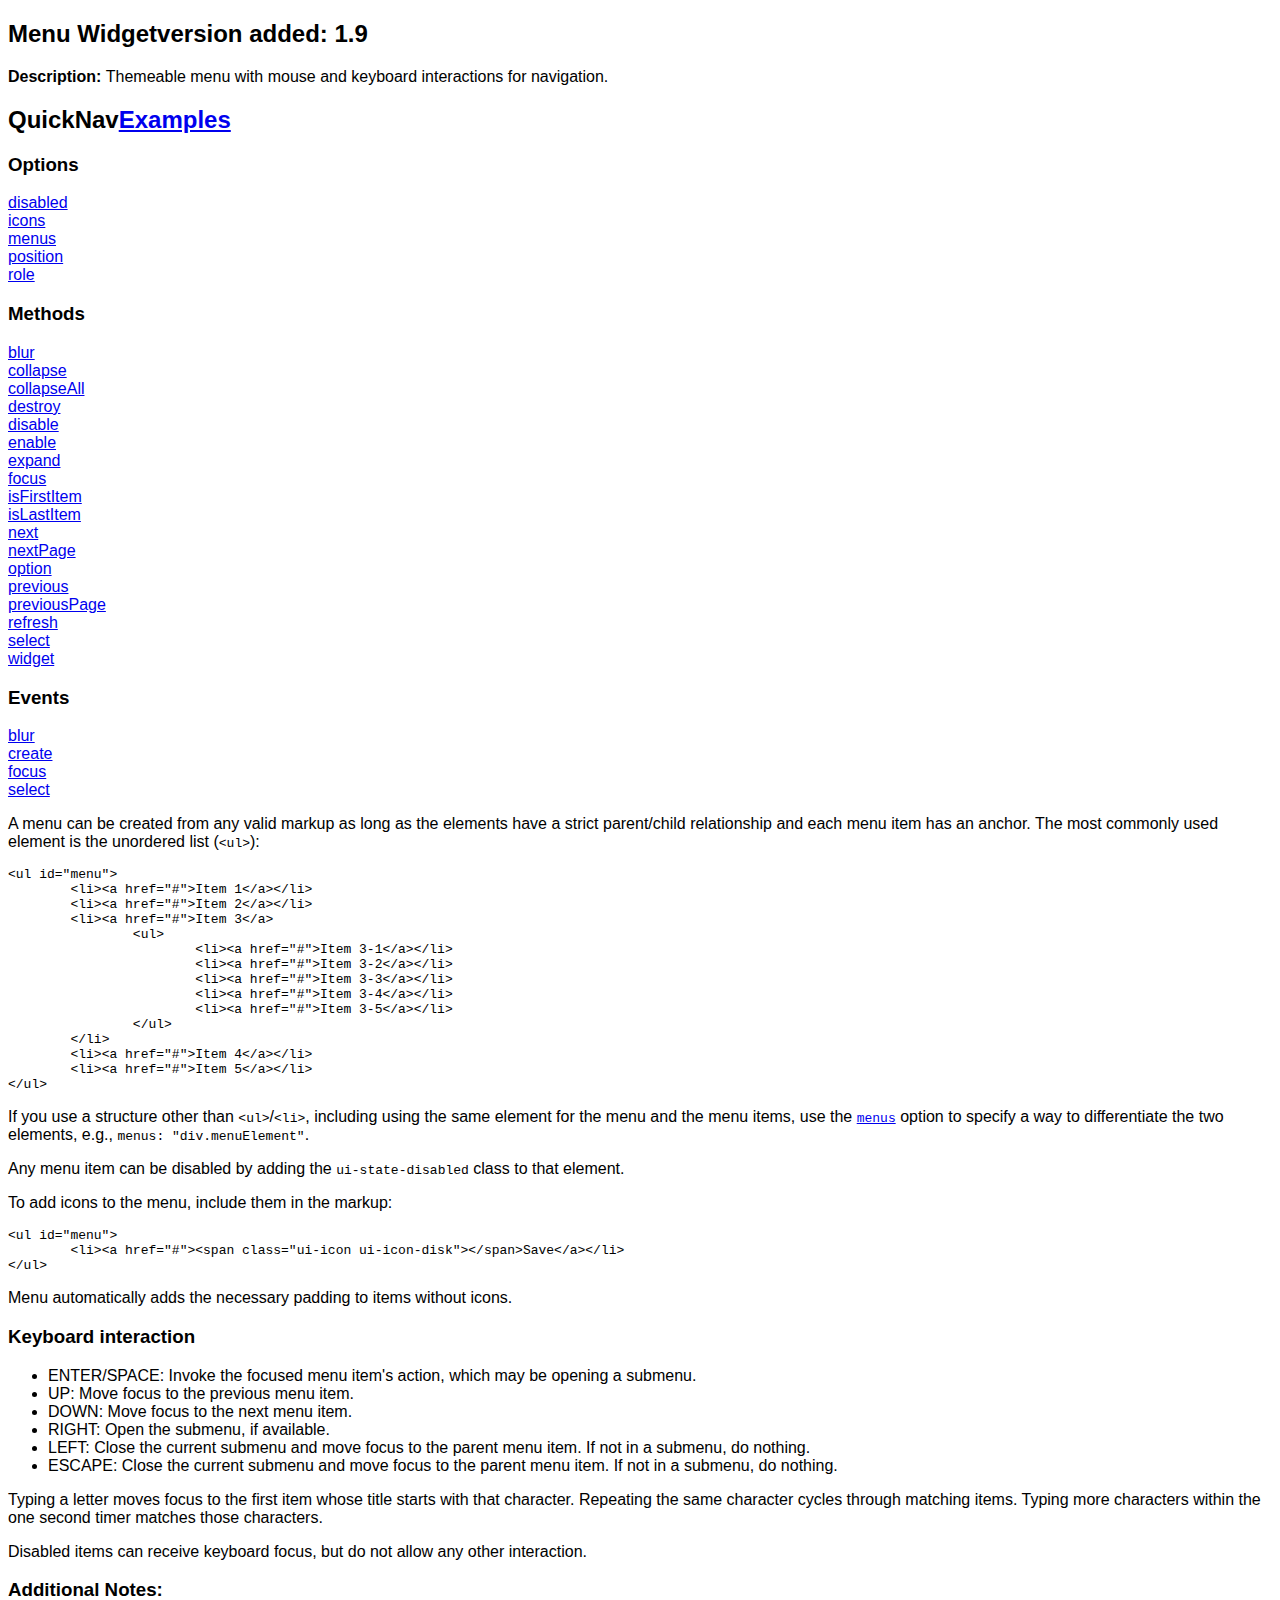
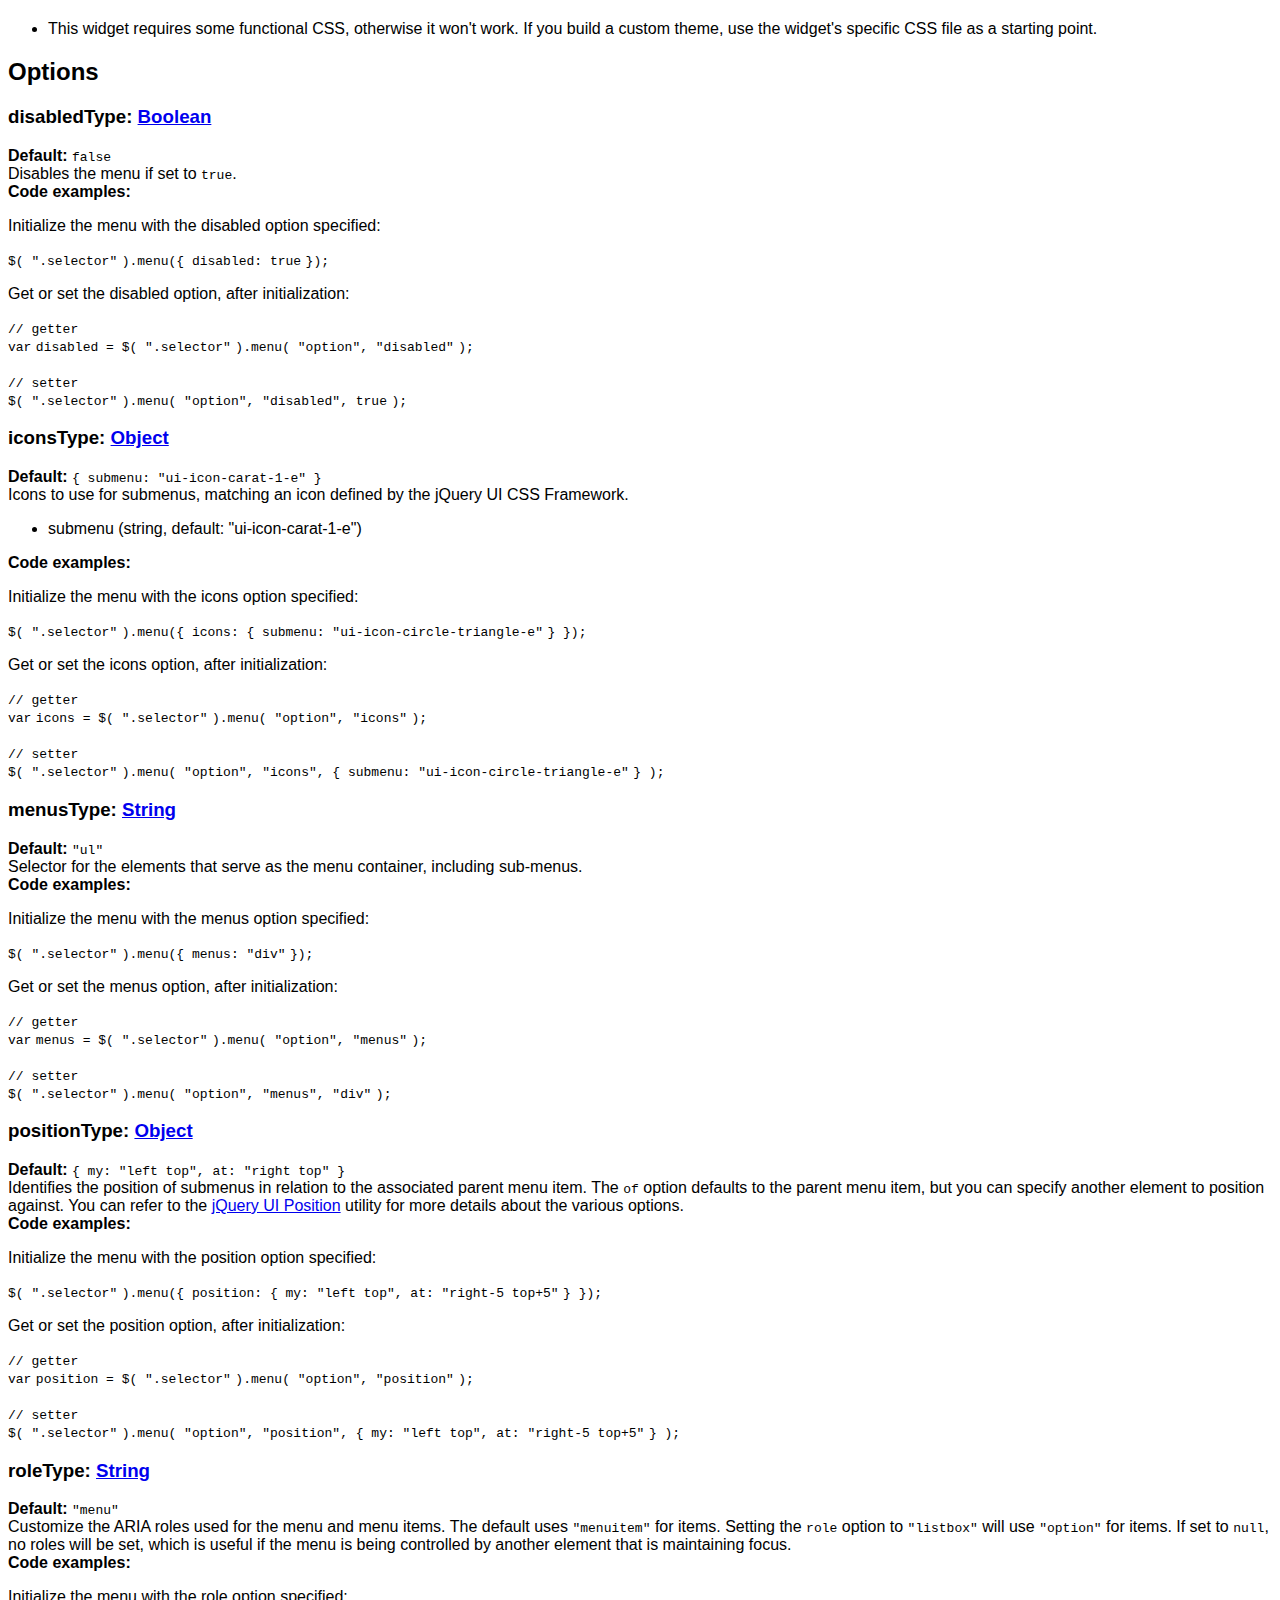
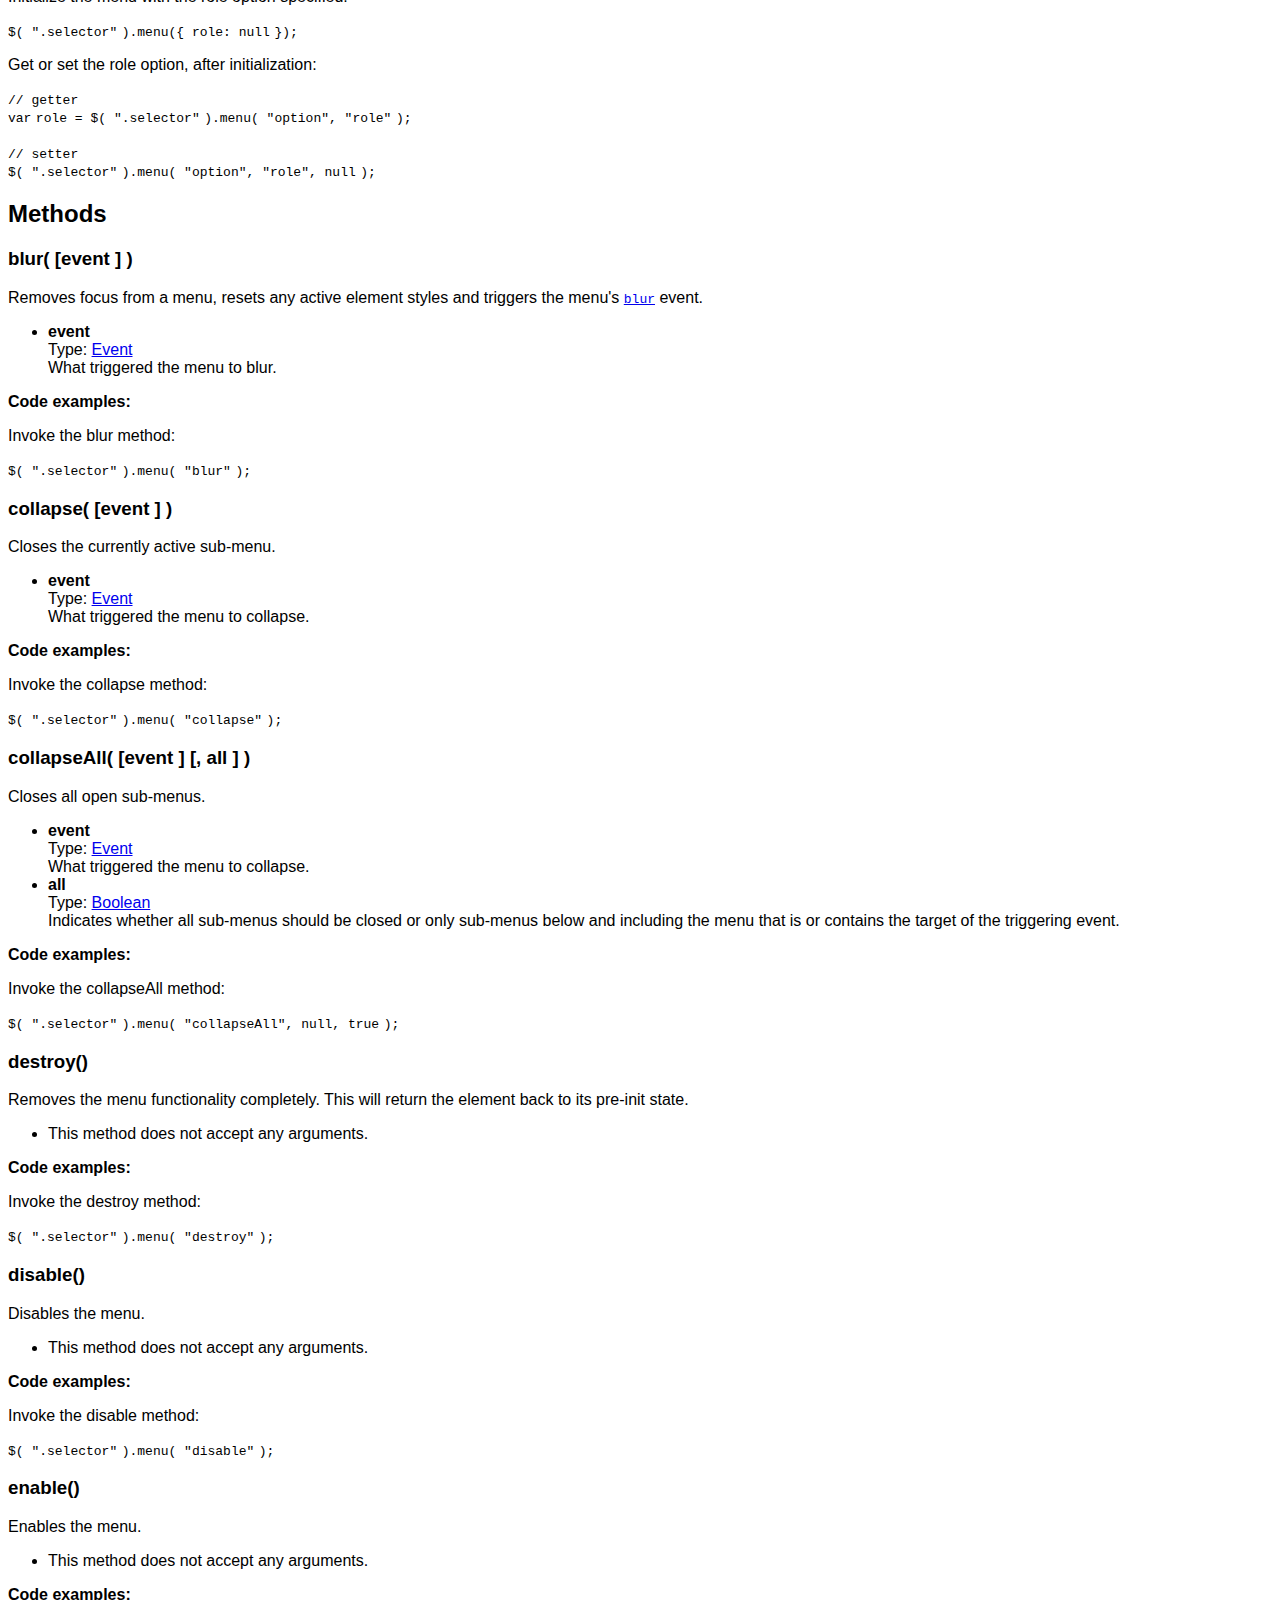
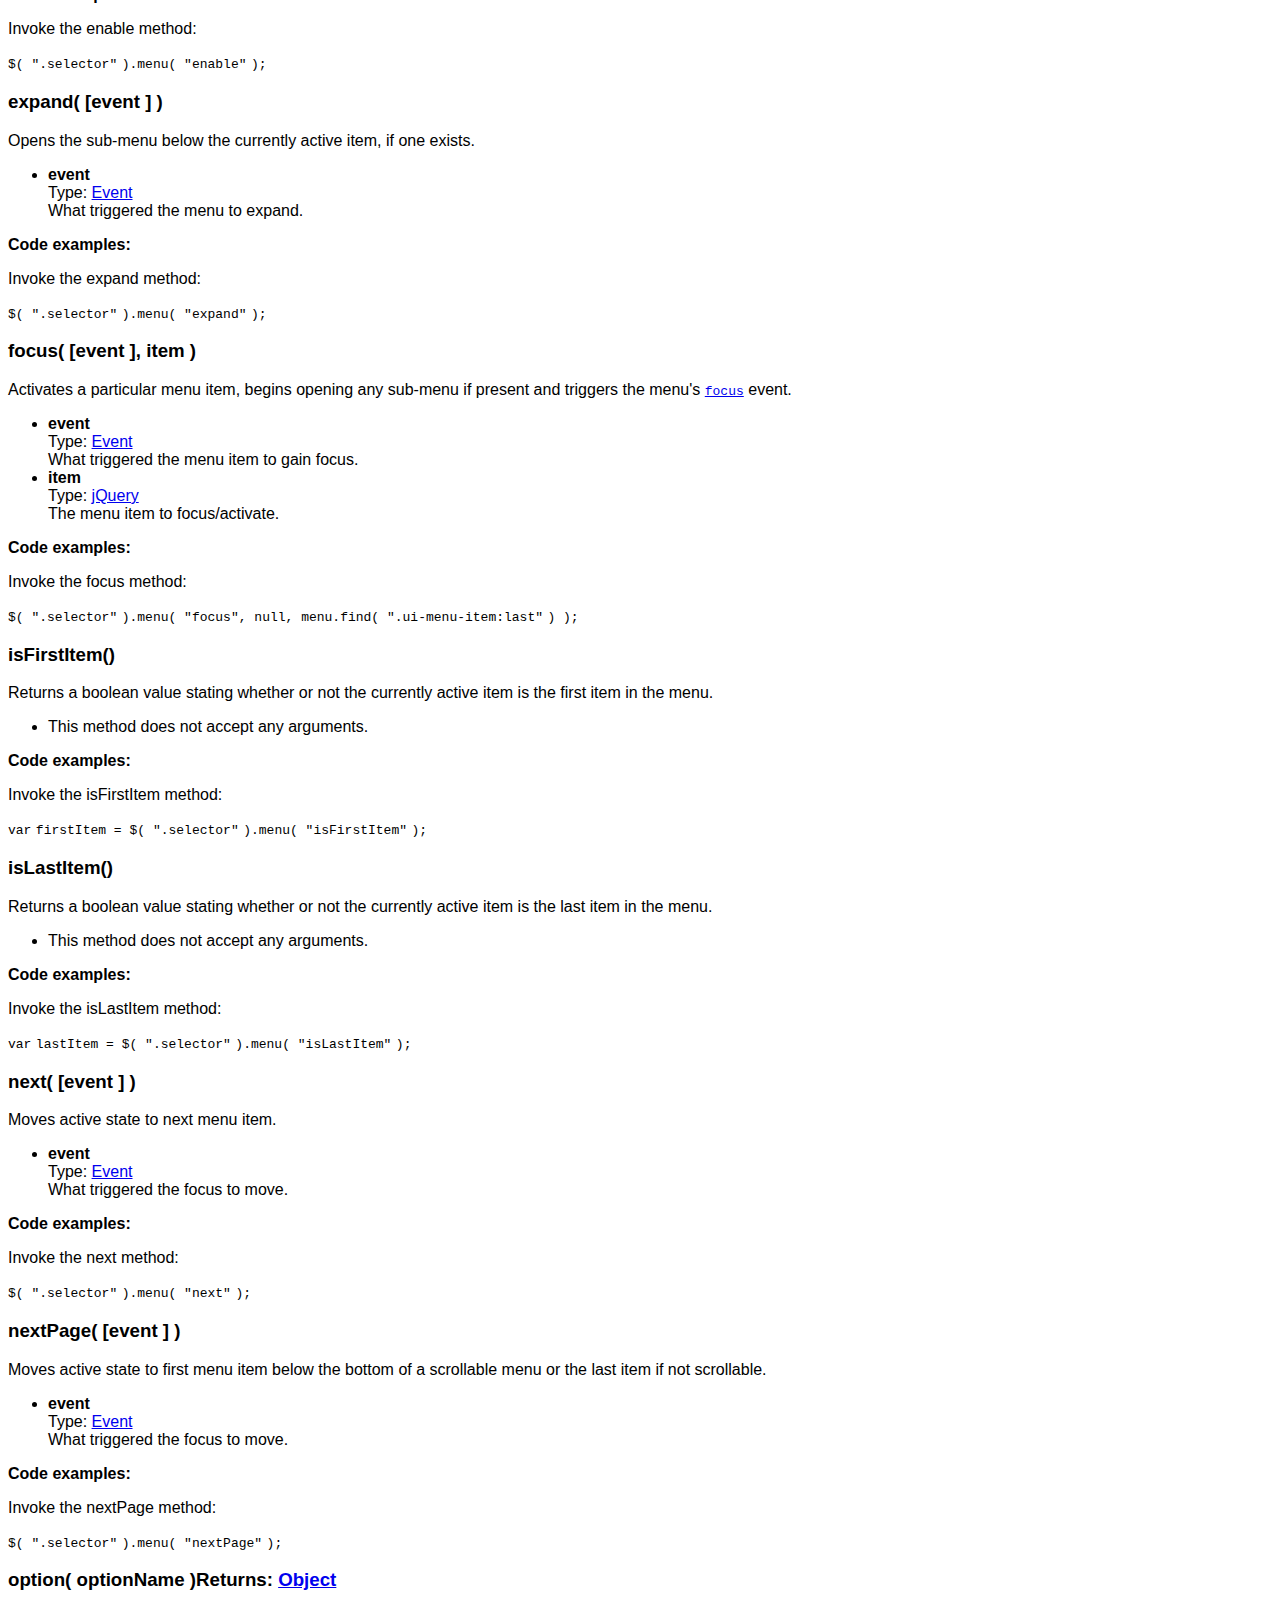
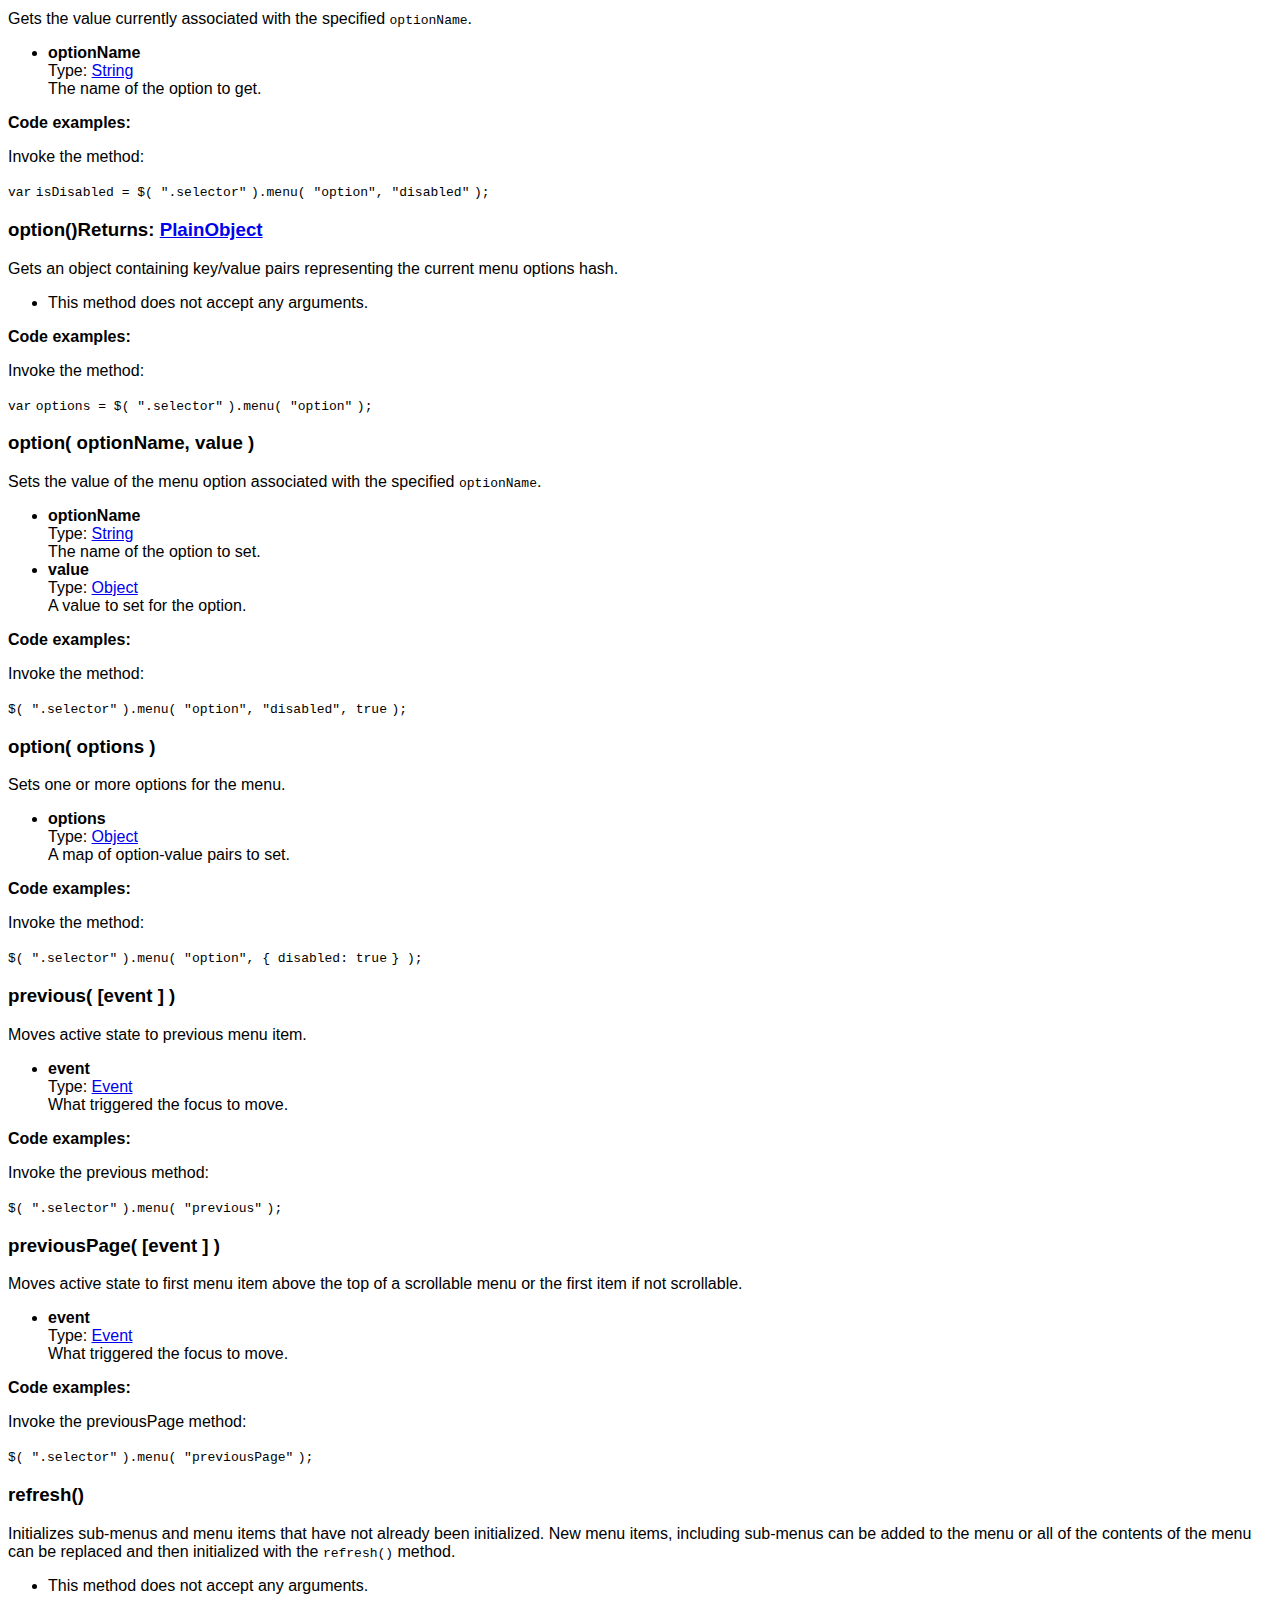
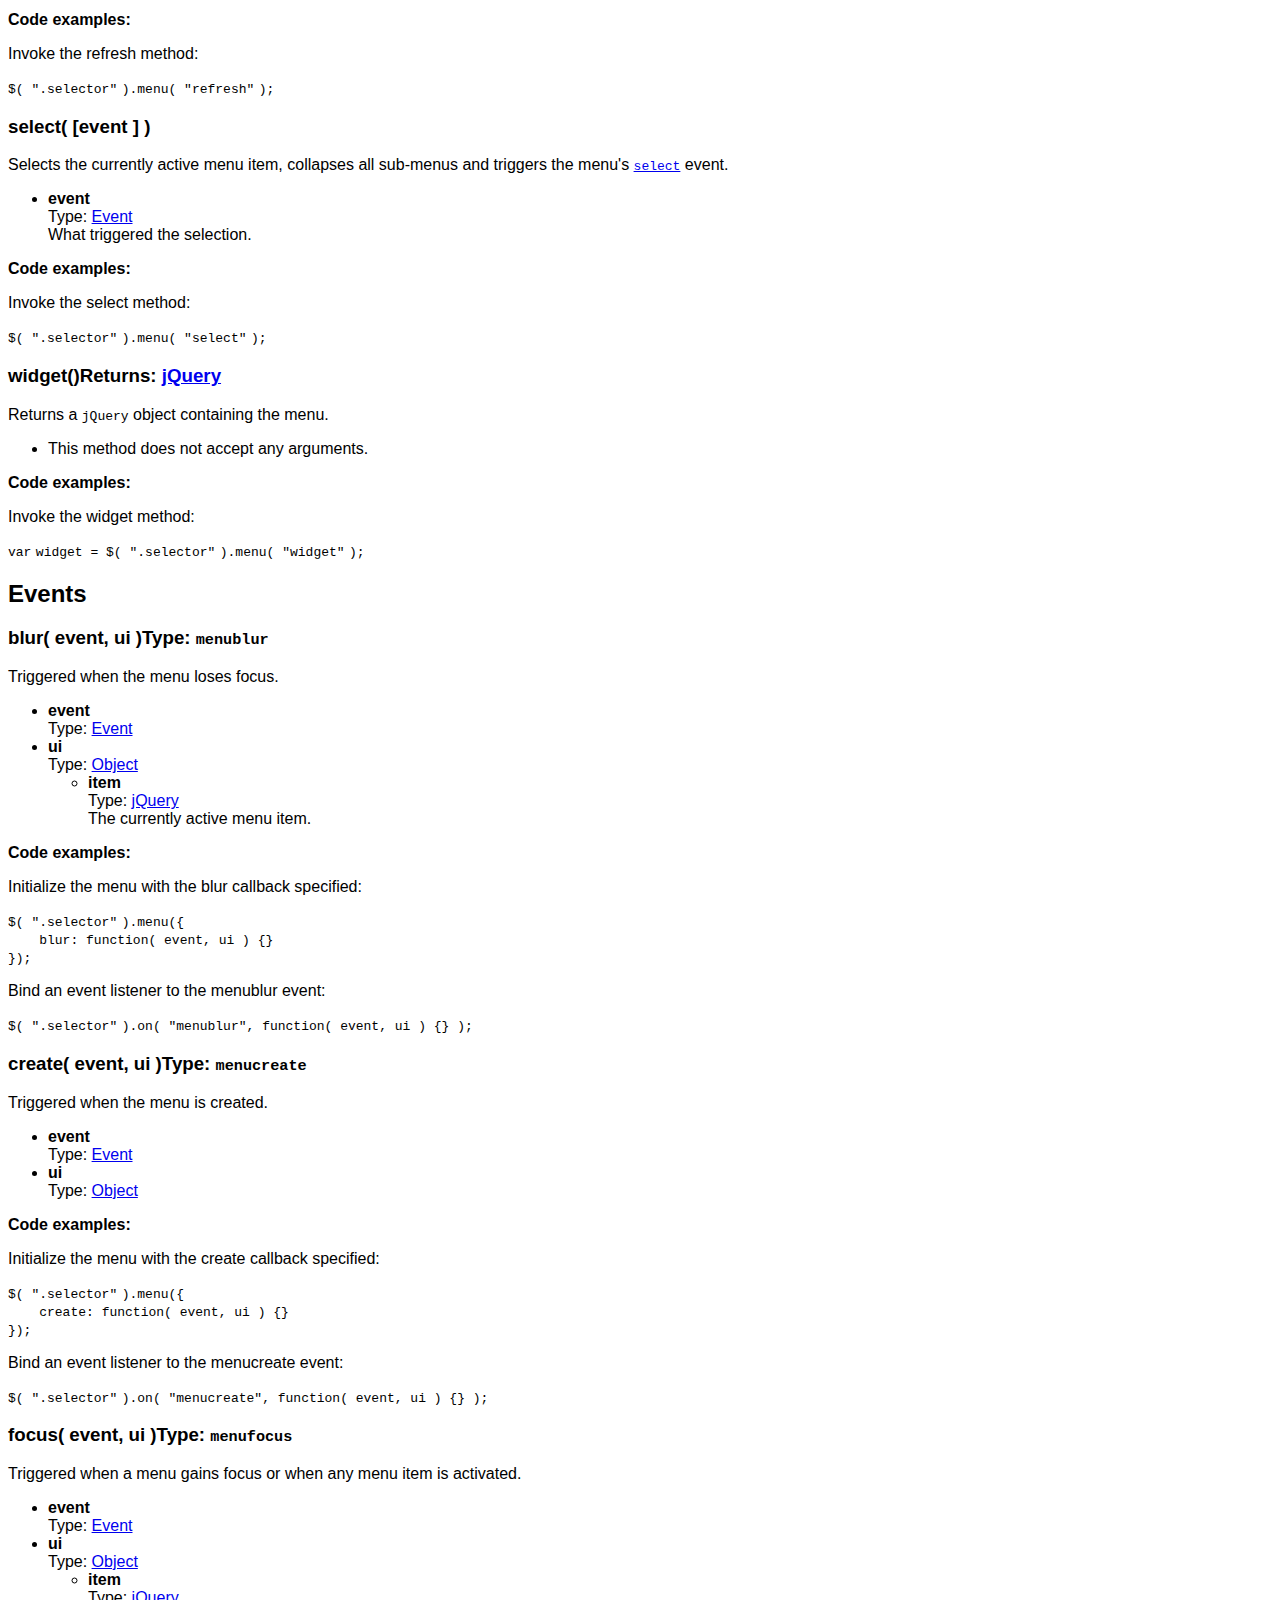
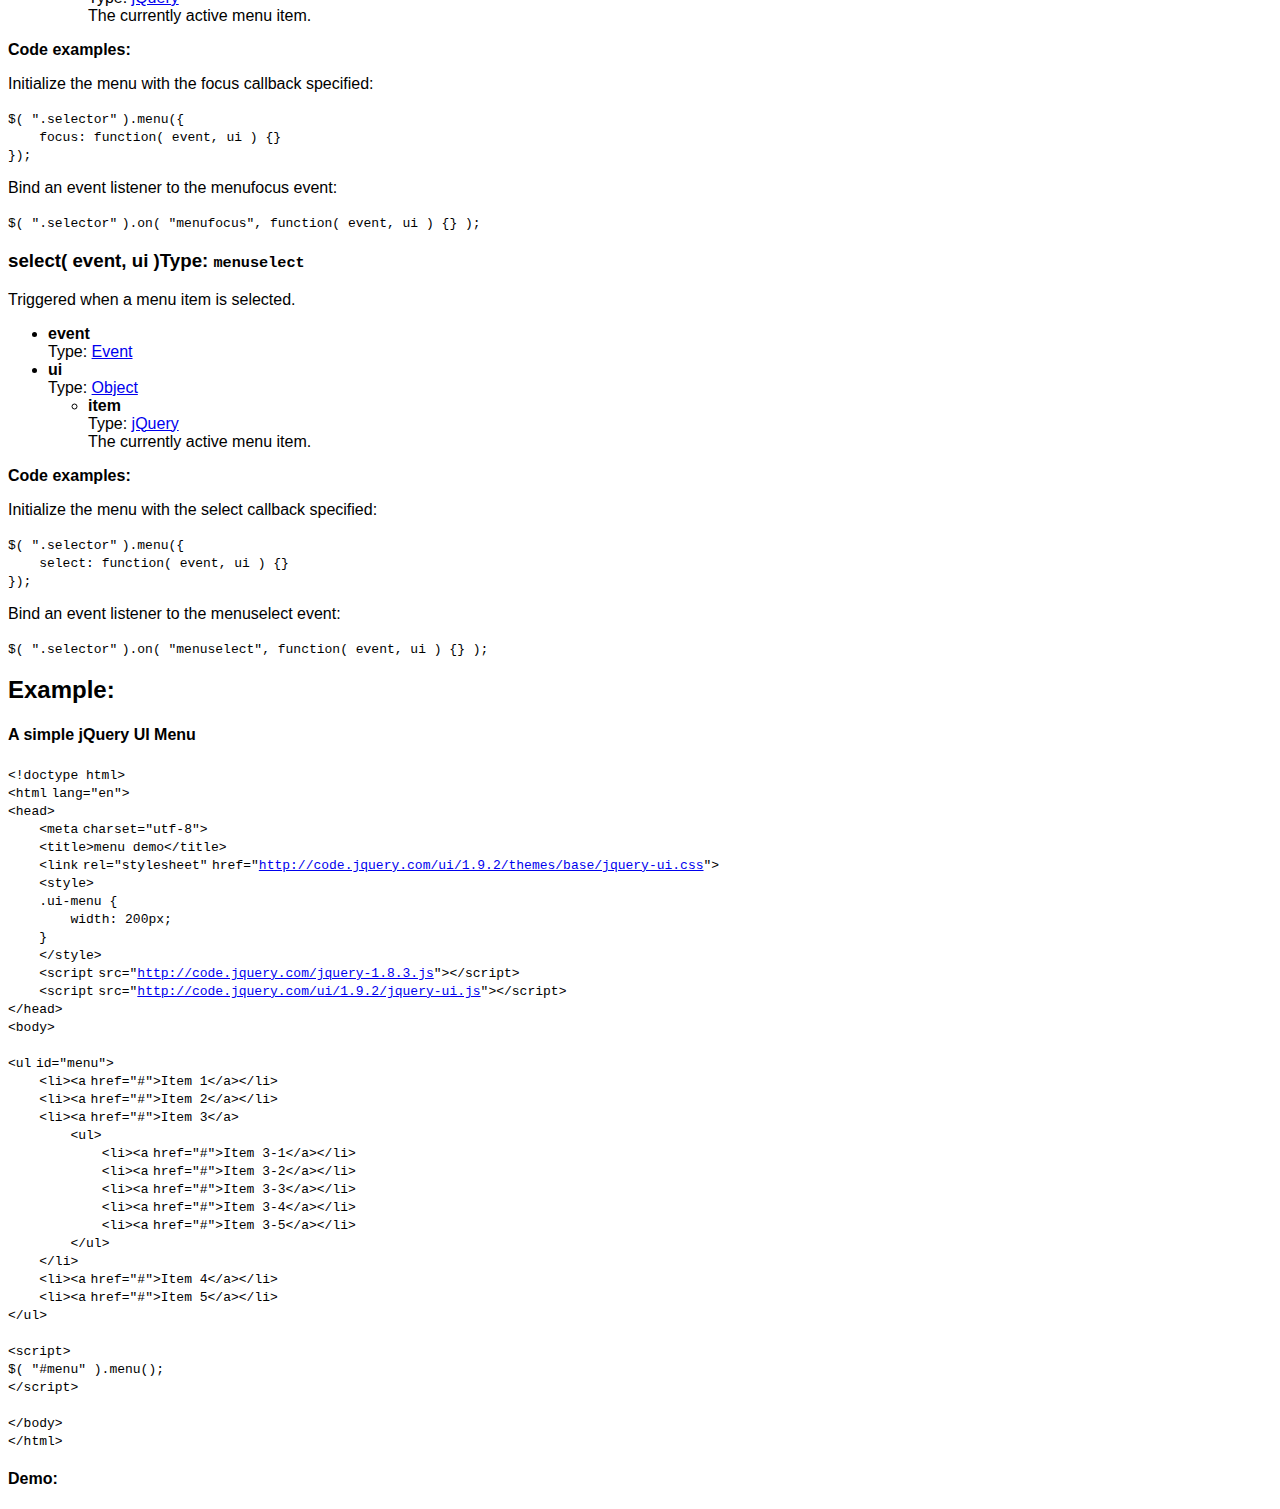
<file: sandbox/autocomplete/development-bundle/docs/menu.html>
<!doctype html>
<html lang="en">
<head>
	<meta charset="utf-8">
	<title>jQuery UI menu documentation</title>

	<style>
	body {
		font-family: "Trebuchet MS", "Arial", "Helvetica", "Verdana", "sans-serif"
	}
	.gutter {
		display: none;
	}
	</style>
</head>
<body>

<script>{
		"title":
			"Menu Widget",
		"excerpt":
			"\n\t\tThemeable menu with mouse and keyboard interactions for navigation.\n\t",
		"termSlugs": {
			"category": [
				"widgets"
			]
		}
	}</script><article id="menu1" class="entry widget"><h2 class="section-title">
<span>Menu Widget</span><span class="version-details">version added: 1.9</span>
</h2>
<div class="entry-wrapper">
<p class="desc"><strong>Description: </strong>
		Themeable menu with mouse and keyboard interactions for navigation.
	</p>
<section id="quick-nav"><header><h2>QuickNav<a href="#entry-examples">Examples</a>
</h2></header><div class="quick-nav-section">
<h3>Options</h3>
<div><a href="#option-disabled">disabled</a></div>
<div><a href="#option-icons">icons</a></div>
<div><a href="#option-menus">menus</a></div>
<div><a href="#option-position">position</a></div>
<div><a href="#option-role">role</a></div>
</div>
<div class="quick-nav-section">
<h3>Methods</h3>
<div><a href="#method-blur">blur</a></div>
<div><a href="#method-collapse">collapse</a></div>
<div><a href="#method-collapseAll">collapseAll</a></div>
<div><a href="#method-destroy">destroy</a></div>
<div><a href="#method-disable">disable</a></div>
<div><a href="#method-enable">enable</a></div>
<div><a href="#method-expand">expand</a></div>
<div><a href="#method-focus">focus</a></div>
<div><a href="#method-isFirstItem">isFirstItem</a></div>
<div><a href="#method-isLastItem">isLastItem</a></div>
<div><a href="#method-next">next</a></div>
<div><a href="#method-nextPage">nextPage</a></div>
<div><a href="#method-option">option</a></div>
<div><a href="#method-previous">previous</a></div>
<div><a href="#method-previousPage">previousPage</a></div>
<div><a href="#method-refresh">refresh</a></div>
<div><a href="#method-select">select</a></div>
<div><a href="#method-widget">widget</a></div>
</div>
<div class="quick-nav-section">
<h3>Events</h3>
<div><a href="#event-blur">blur</a></div>
<div><a href="#event-create">create</a></div>
<div><a href="#event-focus">focus</a></div>
<div><a href="#event-select">select</a></div>
</div></section><div class="longdesc" id="entry-longdesc">
		<p>A menu can be created from any valid markup as long as the elements have a strict parent/child relationship and each menu item has an anchor. The most commonly used element is the unordered list (<code>&lt;ul&gt;</code>):</p>

		<pre>
&lt;ul id="menu"&gt;
	&lt;li&gt;&lt;a href="#"&gt;Item 1&lt;/a&gt;&lt;/li&gt;
	&lt;li&gt;&lt;a href="#"&gt;Item 2&lt;/a&gt;&lt;/li&gt;
	&lt;li&gt;&lt;a href="#"&gt;Item 3&lt;/a&gt;
		&lt;ul&gt;
			&lt;li&gt;&lt;a href="#"&gt;Item 3-1&lt;/a&gt;&lt;/li&gt;
			&lt;li&gt;&lt;a href="#"&gt;Item 3-2&lt;/a&gt;&lt;/li&gt;
			&lt;li&gt;&lt;a href="#"&gt;Item 3-3&lt;/a&gt;&lt;/li&gt;
			&lt;li&gt;&lt;a href="#"&gt;Item 3-4&lt;/a&gt;&lt;/li&gt;
			&lt;li&gt;&lt;a href="#"&gt;Item 3-5&lt;/a&gt;&lt;/li&gt;
		&lt;/ul&gt;
	&lt;/li&gt;
	&lt;li&gt;&lt;a href="#"&gt;Item 4&lt;/a&gt;&lt;/li&gt;
	&lt;li&gt;&lt;a href="#"&gt;Item 5&lt;/a&gt;&lt;/li&gt;
&lt;/ul&gt;
</pre>

		<p>If you use a structure other than <code>&lt;ul&gt;</code>/<code>&lt;li&gt;</code>, including using the same element for the menu and the menu items, use the <a href="#option-menus"><code>menus</code></a> option to specify a way to differentiate the two elements, e.g., <code>menus: "div.menuElement"</code>.</p>

		<p>Any menu item can be disabled by adding the <code>ui-state-disabled</code> class to that element.</p>

		<p>To add icons to the menu, include them in the markup:</p>

		<pre>
&lt;ul id="menu"&gt;
	&lt;li&gt;&lt;a href="#"&gt;&lt;span class="ui-icon ui-icon-disk"&gt;&lt;/span&gt;Save&lt;/a&gt;&lt;/li&gt;
&lt;/ul&gt;
</pre>
		<p>Menu automatically adds the necessary padding to items without icons.</p>

		<h3>Keyboard interaction</h3>

		<ul>
			<li>ENTER/SPACE: Invoke the focused menu item's action, which may be opening a submenu.</li>
			<li>UP: Move focus to the previous menu item.</li>
			<li>DOWN: Move focus to the next menu item.</li>
			<li>RIGHT: Open the submenu, if available.</li>
			<li>LEFT: Close the current submenu and move focus to the parent menu item. If not in a submenu, do nothing.</li>
			<li>ESCAPE: Close the current submenu and move focus to the parent menu item. If not in a submenu, do nothing.</li>
		</ul>

		<p>Typing a letter moves focus to the first item whose title starts with that character. Repeating the same character cycles through matching items. Typing more characters within the one second timer matches those characters.</p>

		<p>Disabled items can receive keyboard focus, but do not allow any other interaction.</p>
	</div>
<h3>Additional Notes:</h3>
<div class="longdesc"><ul><li>
			This widget requires some functional CSS, otherwise it won't work. If you build a custom theme, use the widget's specific CSS file as a starting point.
		</li></ul></div>
<section id="options"><header><h2 class="underline">Options</h2></header><div id="option-disabled" class="api-item first-item">
<h3>disabled<span class="option-type"><strong>Type: </strong><a href="http://api.jquery.com/Types#Boolean">Boolean</a></span>
</h3>
<div class="default">
<strong>Default: </strong><code>false</code>
</div>
<div>Disables the menu if set to <code>true</code>.</div>
<strong>Code examples:</strong><p>Initialize the menu with the disabled option specified:</p>
<div class="syntaxhighlighter nogutter  "><table border="0" cellpadding="0" cellspacing="0"><tbody><tr><td class="code"><div class="container"><div class="line number1 index0 alt2"><code class="plain">$( </code><code class="string">".selector"</code> <code class="plain">).menu({ disabled: </code><code class="keyword">true</code> <code class="plain">});</code></div></div></td></tr></tbody></table></div>
<p>Get or set the disabled option, after initialization:</p>
<div class="syntaxhighlighter nogutter  "><table border="0" cellpadding="0" cellspacing="0"><tbody><tr><td class="code"><div class="container"><div class="line number1 index0 alt2"><code class="comments">// getter</code></div><div class="line number2 index1 alt1"><code class="keyword">var</code> <code class="plain">disabled = $( </code><code class="string">".selector"</code> <code class="plain">).menu( </code><code class="string">"option"</code><code class="plain">, </code><code class="string">"disabled"</code> <code class="plain">);</code></div><div class="line number3 index2 alt2">&nbsp;</div><div class="line number4 index3 alt1"><code class="comments">// setter</code></div><div class="line number5 index4 alt2"><code class="plain">$( </code><code class="string">".selector"</code> <code class="plain">).menu( </code><code class="string">"option"</code><code class="plain">, </code><code class="string">"disabled"</code><code class="plain">, </code><code class="keyword">true</code> <code class="plain">);</code></div></div></td></tr></tbody></table></div>
</div>
<div id="option-icons" class="api-item">
<h3>icons<span class="option-type"><strong>Type: </strong><a href="http://api.jquery.com/Types#Object">Object</a></span>
</h3>
<div class="default">
<strong>Default: </strong><code>{ submenu: "ui-icon-carat-1-e" }</code>
</div>
<div>
				Icons to use for submenus, matching an icon defined by the jQuery UI CSS Framework.
				<ul>
					<li>submenu (string, default: "ui-icon-carat-1-e")</li>
				</ul>
			</div>
<strong>Code examples:</strong><p>Initialize the menu with the icons option specified:</p>
<div class="syntaxhighlighter nogutter  "><table border="0" cellpadding="0" cellspacing="0"><tbody><tr><td class="code"><div class="container"><div class="line number1 index0 alt2"><code class="plain">$( </code><code class="string">".selector"</code> <code class="plain">).menu({ icons: { submenu: </code><code class="string">"ui-icon-circle-triangle-e"</code> <code class="plain">} });</code></div></div></td></tr></tbody></table></div>
<p>Get or set the icons option, after initialization:</p>
<div class="syntaxhighlighter nogutter  "><table border="0" cellpadding="0" cellspacing="0"><tbody><tr><td class="code"><div class="container"><div class="line number1 index0 alt2"><code class="comments">// getter</code></div><div class="line number2 index1 alt1"><code class="keyword">var</code> <code class="plain">icons = $( </code><code class="string">".selector"</code> <code class="plain">).menu( </code><code class="string">"option"</code><code class="plain">, </code><code class="string">"icons"</code> <code class="plain">);</code></div><div class="line number3 index2 alt2">&nbsp;</div><div class="line number4 index3 alt1"><code class="comments">// setter</code></div><div class="line number5 index4 alt2"><code class="plain">$( </code><code class="string">".selector"</code> <code class="plain">).menu( </code><code class="string">"option"</code><code class="plain">, </code><code class="string">"icons"</code><code class="plain">, { submenu: </code><code class="string">"ui-icon-circle-triangle-e"</code> <code class="plain">} );</code></div></div></td></tr></tbody></table></div>
</div>
<div id="option-menus" class="api-item">
<h3>menus<span class="option-type"><strong>Type: </strong><a href="http://api.jquery.com/Types#String">String</a></span>
</h3>
<div class="default">
<strong>Default: </strong><code>"ul"</code>
</div>
<div>Selector for the elements that serve as the menu container, including sub-menus.</div>
<strong>Code examples:</strong><p>Initialize the menu with the menus option specified:</p>
<div class="syntaxhighlighter nogutter  "><table border="0" cellpadding="0" cellspacing="0"><tbody><tr><td class="code"><div class="container"><div class="line number1 index0 alt2"><code class="plain">$( </code><code class="string">".selector"</code> <code class="plain">).menu({ menus: </code><code class="string">"div"</code> <code class="plain">});</code></div></div></td></tr></tbody></table></div>
<p>Get or set the menus option, after initialization:</p>
<div class="syntaxhighlighter nogutter  "><table border="0" cellpadding="0" cellspacing="0"><tbody><tr><td class="code"><div class="container"><div class="line number1 index0 alt2"><code class="comments">// getter</code></div><div class="line number2 index1 alt1"><code class="keyword">var</code> <code class="plain">menus = $( </code><code class="string">".selector"</code> <code class="plain">).menu( </code><code class="string">"option"</code><code class="plain">, </code><code class="string">"menus"</code> <code class="plain">);</code></div><div class="line number3 index2 alt2">&nbsp;</div><div class="line number4 index3 alt1"><code class="comments">// setter</code></div><div class="line number5 index4 alt2"><code class="plain">$( </code><code class="string">".selector"</code> <code class="plain">).menu( </code><code class="string">"option"</code><code class="plain">, </code><code class="string">"menus"</code><code class="plain">, </code><code class="string">"div"</code> <code class="plain">);</code></div></div></td></tr></tbody></table></div>
</div>
<div id="option-position" class="api-item">
<h3>position<span class="option-type"><strong>Type: </strong><a href="http://api.jquery.com/Types#Object">Object</a></span>
</h3>
<div class="default">
<strong>Default: </strong><code>{ my: "left top", at: "right top" }</code>
</div>
<div>Identifies the position of submenus in relation to the associated parent menu item. The <code>of</code> option defaults to the parent menu item, but you can specify another element to position against. You can refer to the <a href="/position/">jQuery UI Position</a> utility for more details about the various options.</div>
<strong>Code examples:</strong><p>Initialize the menu with the position option specified:</p>
<div class="syntaxhighlighter nogutter  "><table border="0" cellpadding="0" cellspacing="0"><tbody><tr><td class="code"><div class="container"><div class="line number1 index0 alt2"><code class="plain">$( </code><code class="string">".selector"</code> <code class="plain">).menu({ position: { my: </code><code class="string">"left top"</code><code class="plain">, at: </code><code class="string">"right-5 top+5"</code> <code class="plain">} });</code></div></div></td></tr></tbody></table></div>
<p>Get or set the position option, after initialization:</p>
<div class="syntaxhighlighter nogutter  "><table border="0" cellpadding="0" cellspacing="0"><tbody><tr><td class="code"><div class="container"><div class="line number1 index0 alt2"><code class="comments">// getter</code></div><div class="line number2 index1 alt1"><code class="keyword">var</code> <code class="plain">position = $( </code><code class="string">".selector"</code> <code class="plain">).menu( </code><code class="string">"option"</code><code class="plain">, </code><code class="string">"position"</code> <code class="plain">);</code></div><div class="line number3 index2 alt2">&nbsp;</div><div class="line number4 index3 alt1"><code class="comments">// setter</code></div><div class="line number5 index4 alt2"><code class="plain">$( </code><code class="string">".selector"</code> <code class="plain">).menu( </code><code class="string">"option"</code><code class="plain">, </code><code class="string">"position"</code><code class="plain">, { my: </code><code class="string">"left top"</code><code class="plain">, at: </code><code class="string">"right-5 top+5"</code> <code class="plain">} );</code></div></div></td></tr></tbody></table></div>
</div>
<div id="option-role" class="api-item">
<h3>role<span class="option-type"><strong>Type: </strong><a href="http://api.jquery.com/Types#String">String</a></span>
</h3>
<div class="default">
<strong>Default: </strong><code>"menu"</code>
</div>
<div>Customize the ARIA roles used for the menu and menu items. The default uses <code>"menuitem"</code> for items. Setting the <code>role</code> option to <code>"listbox"</code> will use <code>"option"</code> for items. If set to <code>null</code>, no roles will be set, which is useful if the menu is being controlled by another element that is maintaining focus.</div>
<strong>Code examples:</strong><p>Initialize the menu with the role option specified:</p>
<div class="syntaxhighlighter nogutter  "><table border="0" cellpadding="0" cellspacing="0"><tbody><tr><td class="code"><div class="container"><div class="line number1 index0 alt2"><code class="plain">$( </code><code class="string">".selector"</code> <code class="plain">).menu({ role: </code><code class="keyword">null</code> <code class="plain">});</code></div></div></td></tr></tbody></table></div>
<p>Get or set the role option, after initialization:</p>
<div class="syntaxhighlighter nogutter  "><table border="0" cellpadding="0" cellspacing="0"><tbody><tr><td class="code"><div class="container"><div class="line number1 index0 alt2"><code class="comments">// getter</code></div><div class="line number2 index1 alt1"><code class="keyword">var</code> <code class="plain">role = $( </code><code class="string">".selector"</code> <code class="plain">).menu( </code><code class="string">"option"</code><code class="plain">, </code><code class="string">"role"</code> <code class="plain">);</code></div><div class="line number3 index2 alt2">&nbsp;</div><div class="line number4 index3 alt1"><code class="comments">// setter</code></div><div class="line number5 index4 alt2"><code class="plain">$( </code><code class="string">".selector"</code> <code class="plain">).menu( </code><code class="string">"option"</code><code class="plain">, </code><code class="string">"role"</code><code class="plain">, </code><code class="keyword">null</code> <code class="plain">);</code></div></div></td></tr></tbody></table></div>
</div></section><section id="methods"><header><h2 class="underline">Methods</h2></header><div id="method-blur"><div class="api-item first-item">
<h3>blur(  [event ] )</h3>
<div>
				Removes focus from a menu, resets any active element styles and triggers the menu's <a href="event-blur"><code>blur</code></a> event.
			</div>
<ul><li>
<div><strong>event</strong></div>
<div>Type: <a href="http://api.jquery.com/Types#Event">Event</a>
</div>
<div>What triggered the menu to blur.</div>
</li></ul>
<div>
<strong>Code examples:</strong><p>Invoke the blur method:</p>
<div class="syntaxhighlighter nogutter  "><table border="0" cellpadding="0" cellspacing="0"><tbody><tr><td class="code"><div class="container"><div class="line number1 index0 alt2"><code class="plain">$( </code><code class="string">".selector"</code> <code class="plain">).menu( </code><code class="string">"blur"</code> <code class="plain">);</code></div></div></td></tr></tbody></table></div>
</div>
</div></div>
<div id="method-collapse"><div class="api-item">
<h3>collapse(  [event ] )</h3>
<div>
				Closes the currently active sub-menu.
			</div>
<ul><li>
<div><strong>event</strong></div>
<div>Type: <a href="http://api.jquery.com/Types#Event">Event</a>
</div>
<div>What triggered the menu to collapse.</div>
</li></ul>
<div>
<strong>Code examples:</strong><p>Invoke the collapse method:</p>
<div class="syntaxhighlighter nogutter  "><table border="0" cellpadding="0" cellspacing="0"><tbody><tr><td class="code"><div class="container"><div class="line number1 index0 alt2"><code class="plain">$( </code><code class="string">".selector"</code> <code class="plain">).menu( </code><code class="string">"collapse"</code> <code class="plain">);</code></div></div></td></tr></tbody></table></div>
</div>
</div></div>
<div id="method-collapseAll"><div class="api-item">
<h3>collapseAll(  [event ] [, all ] )</h3>
<div>
				Closes all open sub-menus.
			</div>
<ul>
<li>
<div><strong>event</strong></div>
<div>Type: <a href="http://api.jquery.com/Types#Event">Event</a>
</div>
<div>What triggered the menu to collapse.</div>
</li>
<li>
<div><strong>all</strong></div>
<div>Type: <a href="http://api.jquery.com/Types#Boolean">Boolean</a>
</div>
<div>Indicates whether all sub-menus should be closed or only sub-menus below and including the menu that is or contains the target of the triggering event.</div>
</li>
</ul>
<div>
<strong>Code examples:</strong><p>Invoke the collapseAll method:</p>
<div class="syntaxhighlighter nogutter  "><table border="0" cellpadding="0" cellspacing="0"><tbody><tr><td class="code"><div class="container"><div class="line number1 index0 alt2"><code class="plain">$( </code><code class="string">".selector"</code> <code class="plain">).menu( </code><code class="string">"collapseAll"</code><code class="plain">, </code><code class="keyword">null</code><code class="plain">, </code><code class="keyword">true</code> <code class="plain">);</code></div></div></td></tr></tbody></table></div>
</div>
</div></div>
<div id="method-destroy"><div class="api-item">
<h3>destroy()</h3>
<div>
		Removes the menu functionality completely. This will return the element back to its pre-init state.
	</div>
<ul><li><div class="null-signature">This method does not accept any arguments.</div></li></ul>
<div>
<strong>Code examples:</strong><p>Invoke the destroy method:</p>
<div class="syntaxhighlighter nogutter  "><table border="0" cellpadding="0" cellspacing="0"><tbody><tr><td class="code"><div class="container"><div class="line number1 index0 alt2"><code class="plain">$( </code><code class="string">".selector"</code> <code class="plain">).menu( </code><code class="string">"destroy"</code> <code class="plain">);</code></div></div></td></tr></tbody></table></div>
</div>
</div></div>
<div id="method-disable"><div class="api-item">
<h3>disable()</h3>
<div>
		Disables the menu.
	</div>
<ul><li><div class="null-signature">This method does not accept any arguments.</div></li></ul>
<div>
<strong>Code examples:</strong><p>Invoke the disable method:</p>
<div class="syntaxhighlighter nogutter  "><table border="0" cellpadding="0" cellspacing="0"><tbody><tr><td class="code"><div class="container"><div class="line number1 index0 alt2"><code class="plain">$( </code><code class="string">".selector"</code> <code class="plain">).menu( </code><code class="string">"disable"</code> <code class="plain">);</code></div></div></td></tr></tbody></table></div>
</div>
</div></div>
<div id="method-enable"><div class="api-item">
<h3>enable()</h3>
<div>
		Enables the menu.
	</div>
<ul><li><div class="null-signature">This method does not accept any arguments.</div></li></ul>
<div>
<strong>Code examples:</strong><p>Invoke the enable method:</p>
<div class="syntaxhighlighter nogutter  "><table border="0" cellpadding="0" cellspacing="0"><tbody><tr><td class="code"><div class="container"><div class="line number1 index0 alt2"><code class="plain">$( </code><code class="string">".selector"</code> <code class="plain">).menu( </code><code class="string">"enable"</code> <code class="plain">);</code></div></div></td></tr></tbody></table></div>
</div>
</div></div>
<div id="method-expand"><div class="api-item">
<h3>expand(  [event ] )</h3>
<div>
				Opens the sub-menu below the currently active item, if one exists.
			</div>
<ul><li>
<div><strong>event</strong></div>
<div>Type: <a href="http://api.jquery.com/Types#Event">Event</a>
</div>
<div>What triggered the menu to expand.</div>
</li></ul>
<div>
<strong>Code examples:</strong><p>Invoke the expand method:</p>
<div class="syntaxhighlighter nogutter  "><table border="0" cellpadding="0" cellspacing="0"><tbody><tr><td class="code"><div class="container"><div class="line number1 index0 alt2"><code class="plain">$( </code><code class="string">".selector"</code> <code class="plain">).menu( </code><code class="string">"expand"</code> <code class="plain">);</code></div></div></td></tr></tbody></table></div>
</div>
</div></div>
<div id="method-focus"><div class="api-item">
<h3>focus(  [event ], item )</h3>
<div>
				Activates a particular menu item, begins opening any sub-menu if present and triggers the menu's <a href="#event-focus"><code>focus</code></a> event.
			</div>
<ul>
<li>
<div><strong>event</strong></div>
<div>Type: <a href="http://api.jquery.com/Types#Event">Event</a>
</div>
<div>What triggered the menu item to gain focus.</div>
</li>
<li>
<div><strong>item</strong></div>
<div>Type: <a href="http://api.jquery.com/Types#jQuery">jQuery</a>
</div>
<div>The menu item to focus/activate.</div>
</li>
</ul>
<div>
<strong>Code examples:</strong><p>Invoke the focus method:</p>
<div class="syntaxhighlighter nogutter  "><table border="0" cellpadding="0" cellspacing="0"><tbody><tr><td class="code"><div class="container"><div class="line number1 index0 alt2"><code class="plain">$( </code><code class="string">".selector"</code> <code class="plain">).menu( </code><code class="string">"focus"</code><code class="plain">, </code><code class="keyword">null</code><code class="plain">, menu.find( </code><code class="string">".ui-menu-item:last"</code> <code class="plain">) );</code></div></div></td></tr></tbody></table></div>
</div>
</div></div>
<div id="method-isFirstItem"><div class="api-item">
<h3>isFirstItem()</h3>
<div>
				Returns a boolean value stating whether or not the currently active item is the first item in the menu.
			</div>
<ul><li><div class="null-signature">This method does not accept any arguments.</div></li></ul>
<div>
<strong>Code examples:</strong><p>Invoke the isFirstItem method:</p>
<div class="syntaxhighlighter nogutter  "><table border="0" cellpadding="0" cellspacing="0"><tbody><tr><td class="code"><div class="container"><div class="line number1 index0 alt2"><code class="keyword">var</code> <code class="plain">firstItem = $( </code><code class="string">".selector"</code> <code class="plain">).menu( </code><code class="string">"isFirstItem"</code> <code class="plain">);</code></div></div></td></tr></tbody></table></div>
</div>
</div></div>
<div id="method-isLastItem"><div class="api-item">
<h3>isLastItem()</h3>
<div>
				Returns a boolean value stating whether or not the currently active item is the last item in the menu.
			</div>
<ul><li><div class="null-signature">This method does not accept any arguments.</div></li></ul>
<div>
<strong>Code examples:</strong><p>Invoke the isLastItem method:</p>
<div class="syntaxhighlighter nogutter  "><table border="0" cellpadding="0" cellspacing="0"><tbody><tr><td class="code"><div class="container"><div class="line number1 index0 alt2"><code class="keyword">var</code> <code class="plain">lastItem = $( </code><code class="string">".selector"</code> <code class="plain">).menu( </code><code class="string">"isLastItem"</code> <code class="plain">);</code></div></div></td></tr></tbody></table></div>
</div>
</div></div>
<div id="method-next"><div class="api-item">
<h3>next(  [event ] )</h3>
<div>
				Moves active state to next menu item.
			</div>
<ul><li>
<div><strong>event</strong></div>
<div>Type: <a href="http://api.jquery.com/Types#Event">Event</a>
</div>
<div>What triggered the focus to move.</div>
</li></ul>
<div>
<strong>Code examples:</strong><p>Invoke the next method:</p>
<div class="syntaxhighlighter nogutter  "><table border="0" cellpadding="0" cellspacing="0"><tbody><tr><td class="code"><div class="container"><div class="line number1 index0 alt2"><code class="plain">$( </code><code class="string">".selector"</code> <code class="plain">).menu( </code><code class="string">"next"</code> <code class="plain">);</code></div></div></td></tr></tbody></table></div>
</div>
</div></div>
<div id="method-nextPage"><div class="api-item">
<h3>nextPage(  [event ] )</h3>
<div>
				Moves active state to first menu item below the bottom of a scrollable menu or the last item if not scrollable.
			</div>
<ul><li>
<div><strong>event</strong></div>
<div>Type: <a href="http://api.jquery.com/Types#Event">Event</a>
</div>
<div>What triggered the focus to move.</div>
</li></ul>
<div>
<strong>Code examples:</strong><p>Invoke the nextPage method:</p>
<div class="syntaxhighlighter nogutter  "><table border="0" cellpadding="0" cellspacing="0"><tbody><tr><td class="code"><div class="container"><div class="line number1 index0 alt2"><code class="plain">$( </code><code class="string">".selector"</code> <code class="plain">).menu( </code><code class="string">"nextPage"</code> <code class="plain">);</code></div></div></td></tr></tbody></table></div>
</div>
</div></div>
<div id="method-option">
<div class="api-item">
<h3>option( optionName )<span class="returns">Returns: <a href="http://api.jquery.com/Types#Object">Object</a></span>
</h3>
<div>Gets the value currently associated with the specified <code>optionName</code>.</div>
<ul><li>
<div><strong>optionName</strong></div>
<div>Type: <a href="http://api.jquery.com/Types#String">String</a>
</div>
<div>The name of the option to get.</div>
</li></ul>
<div>
<strong>Code examples:</strong><p>Invoke the  method:</p>
<div class="syntaxhighlighter nogutter  "><table border="0" cellpadding="0" cellspacing="0"><tbody><tr><td class="code"><div class="container"><div class="line number1 index0 alt2"><code class="keyword">var</code> <code class="plain">isDisabled = $( </code><code class="string">".selector"</code> <code class="plain">).menu( </code><code class="string">"option"</code><code class="plain">, </code><code class="string">"disabled"</code> <code class="plain">);</code></div></div></td></tr></tbody></table></div>
</div>
</div>
<div class="api-item">
<h3>option()<span class="returns">Returns: <a href="http://api.jquery.com/Types#PlainObject">PlainObject</a></span>
</h3>
<div>Gets an object containing key/value pairs representing the current menu options hash.</div>
<ul><li><div class="null-signature">This method does not accept any arguments.</div></li></ul>
<div>
<strong>Code examples:</strong><p>Invoke the  method:</p>
<div class="syntaxhighlighter nogutter  "><table border="0" cellpadding="0" cellspacing="0"><tbody><tr><td class="code"><div class="container"><div class="line number1 index0 alt2"><code class="keyword">var</code> <code class="plain">options = $( </code><code class="string">".selector"</code> <code class="plain">).menu( </code><code class="string">"option"</code> <code class="plain">);</code></div></div></td></tr></tbody></table></div>
</div>
</div>
<div class="api-item">
<h3>option( optionName, value )</h3>
<div>Sets the value of the menu option associated with the specified <code>optionName</code>.</div>
<ul>
<li>
<div><strong>optionName</strong></div>
<div>Type: <a href="http://api.jquery.com/Types#String">String</a>
</div>
<div>The name of the option to set.</div>
</li>
<li>
<div><strong>value</strong></div>
<div>Type: <a href="http://api.jquery.com/Types#Object">Object</a>
</div>
<div>A value to set for the option.</div>
</li>
</ul>
<div>
<strong>Code examples:</strong><p>Invoke the  method:</p>
<div class="syntaxhighlighter nogutter  "><table border="0" cellpadding="0" cellspacing="0"><tbody><tr><td class="code"><div class="container"><div class="line number1 index0 alt2"><code class="plain">$( </code><code class="string">".selector"</code> <code class="plain">).menu( </code><code class="string">"option"</code><code class="plain">, </code><code class="string">"disabled"</code><code class="plain">, </code><code class="keyword">true</code> <code class="plain">);</code></div></div></td></tr></tbody></table></div>
</div>
</div>
<div class="api-item">
<h3>option( options )</h3>
<div>Sets one or more options for the menu.</div>
<ul><li>
<div><strong>options</strong></div>
<div>Type: <a href="http://api.jquery.com/Types#Object">Object</a>
</div>
<div>A map of option-value pairs to set.</div>
</li></ul>
<div>
<strong>Code examples:</strong><p>Invoke the  method:</p>
<div class="syntaxhighlighter nogutter  "><table border="0" cellpadding="0" cellspacing="0"><tbody><tr><td class="code"><div class="container"><div class="line number1 index0 alt2"><code class="plain">$( </code><code class="string">".selector"</code> <code class="plain">).menu( </code><code class="string">"option"</code><code class="plain">, { disabled: </code><code class="keyword">true</code> <code class="plain">} );</code></div></div></td></tr></tbody></table></div>
</div>
</div>
</div>
<div id="method-previous"><div class="api-item">
<h3>previous(  [event ] )</h3>
<div>
				Moves active state to previous menu item.
			</div>
<ul><li>
<div><strong>event</strong></div>
<div>Type: <a href="http://api.jquery.com/Types#Event">Event</a>
</div>
<div>What triggered the focus to move.</div>
</li></ul>
<div>
<strong>Code examples:</strong><p>Invoke the previous method:</p>
<div class="syntaxhighlighter nogutter  "><table border="0" cellpadding="0" cellspacing="0"><tbody><tr><td class="code"><div class="container"><div class="line number1 index0 alt2"><code class="plain">$( </code><code class="string">".selector"</code> <code class="plain">).menu( </code><code class="string">"previous"</code> <code class="plain">);</code></div></div></td></tr></tbody></table></div>
</div>
</div></div>
<div id="method-previousPage"><div class="api-item">
<h3>previousPage(  [event ] )</h3>
<div>
				Moves active state to first menu item above the top of a scrollable menu or the first item if not scrollable.
			</div>
<ul><li>
<div><strong>event</strong></div>
<div>Type: <a href="http://api.jquery.com/Types#Event">Event</a>
</div>
<div>What triggered the focus to move.</div>
</li></ul>
<div>
<strong>Code examples:</strong><p>Invoke the previousPage method:</p>
<div class="syntaxhighlighter nogutter  "><table border="0" cellpadding="0" cellspacing="0"><tbody><tr><td class="code"><div class="container"><div class="line number1 index0 alt2"><code class="plain">$( </code><code class="string">".selector"</code> <code class="plain">).menu( </code><code class="string">"previousPage"</code> <code class="plain">);</code></div></div></td></tr></tbody></table></div>
</div>
</div></div>
<div id="method-refresh"><div class="api-item">
<h3>refresh()</h3>
<div>
				Initializes sub-menus and menu items that have not already been initialized. New menu items, including sub-menus can be added to the menu or all of the contents of the menu can be replaced and then initialized with the <code>refresh()</code> method.
			</div>
<ul><li><div class="null-signature">This method does not accept any arguments.</div></li></ul>
<div>
<strong>Code examples:</strong><p>Invoke the refresh method:</p>
<div class="syntaxhighlighter nogutter  "><table border="0" cellpadding="0" cellspacing="0"><tbody><tr><td class="code"><div class="container"><div class="line number1 index0 alt2"><code class="plain">$( </code><code class="string">".selector"</code> <code class="plain">).menu( </code><code class="string">"refresh"</code> <code class="plain">);</code></div></div></td></tr></tbody></table></div>
</div>
</div></div>
<div id="method-select"><div class="api-item">
<h3>select(  [event ] )</h3>
<div>
				Selects the currently active menu item, collapses all sub-menus and triggers the menu's <a href="#event-select"><code>select</code></a> event.
			</div>
<ul><li>
<div><strong>event</strong></div>
<div>Type: <a href="http://api.jquery.com/Types#Event">Event</a>
</div>
<div>What triggered the selection.</div>
</li></ul>
<div>
<strong>Code examples:</strong><p>Invoke the select method:</p>
<div class="syntaxhighlighter nogutter  "><table border="0" cellpadding="0" cellspacing="0"><tbody><tr><td class="code"><div class="container"><div class="line number1 index0 alt2"><code class="plain">$( </code><code class="string">".selector"</code> <code class="plain">).menu( </code><code class="string">"select"</code> <code class="plain">);</code></div></div></td></tr></tbody></table></div>
</div>
</div></div>
<div id="method-widget"><div class="api-item">
<h3>widget()<span class="returns">Returns: <a href="http://api.jquery.com/Types#jQuery">jQuery</a></span>
</h3>
<div>
		Returns a <code>jQuery</code> object containing the menu.
	</div>
<ul><li><div class="null-signature">This method does not accept any arguments.</div></li></ul>
<div>
<strong>Code examples:</strong><p>Invoke the widget method:</p>
<div class="syntaxhighlighter nogutter  "><table border="0" cellpadding="0" cellspacing="0"><tbody><tr><td class="code"><div class="container"><div class="line number1 index0 alt2"><code class="keyword">var</code> <code class="plain">widget = $( </code><code class="string">".selector"</code> <code class="plain">).menu( </code><code class="string">"widget"</code> <code class="plain">);</code></div></div></td></tr></tbody></table></div>
</div>
</div></div></section><section id="events"><header><h2 class="underline">Events</h2></header><div id="event-blur" class="api-item first-item">
<h3>blur( event, ui )<span class="returns">Type: <code>menublur</code></span>
</h3>
<div>
				Triggered when the menu loses focus.
			</div>
<ul>
<li>
<div><strong>event</strong></div>
<div>Type: <a href="http://api.jquery.com/Types#Event">Event</a>
</div>
<div></div>
</li>
<li>
<div><strong>ui</strong></div>
<div>Type: <a href="http://api.jquery.com/Types#Object">Object</a>
</div>
<div></div>
<ul><li>
<div><strong>item</strong></div>
<div>Type: <a href="http://api.jquery.com/Types#jQuery">jQuery</a>
</div>
<div>
						The currently active menu item.
					</div>
</li></ul>
</li>
</ul>
<div>
<strong>Code examples:</strong><p>Initialize the menu with the blur callback specified:</p>
<div class="syntaxhighlighter nogutter  "><table border="0" cellpadding="0" cellspacing="0"><tbody><tr><td class="code"><div class="container"><div class="line number1 index0 alt2"><code class="plain">$( </code><code class="string">".selector"</code> <code class="plain">).menu({</code></div><div class="line number2 index1 alt1"><code class="undefined spaces">&nbsp;&nbsp;&nbsp;&nbsp;</code><code class="plain">blur: </code><code class="keyword">function</code><code class="plain">( event, ui ) {}</code></div><div class="line number3 index2 alt2"><code class="plain">});</code></div></div></td></tr></tbody></table></div>
<p>Bind an event listener to the menublur event:</p>
<div class="syntaxhighlighter nogutter  "><table border="0" cellpadding="0" cellspacing="0"><tbody><tr><td class="code"><div class="container"><div class="line number1 index0 alt2"><code class="plain">$( </code><code class="string">".selector"</code> <code class="plain">).on( </code><code class="string">"menublur"</code><code class="plain">, </code><code class="keyword">function</code><code class="plain">( event, ui ) {} );</code></div></div></td></tr></tbody></table></div>
</div>
</div>
<div id="event-create" class="api-item">
<h3>create( event, ui )<span class="returns">Type: <code>menucreate</code></span>
</h3>
<div>
		Triggered when the menu is created.
	</div>
<ul>
<li>
<div><strong>event</strong></div>
<div>Type: <a href="http://api.jquery.com/Types#Event">Event</a>
</div>
<div></div>
</li>
<li>
<div><strong>ui</strong></div>
<div>Type: <a href="http://api.jquery.com/Types#Object">Object</a>
</div>
<div></div>
</li>
</ul>
<div>
<strong>Code examples:</strong><p>Initialize the menu with the create callback specified:</p>
<div class="syntaxhighlighter nogutter  "><table border="0" cellpadding="0" cellspacing="0"><tbody><tr><td class="code"><div class="container"><div class="line number1 index0 alt2"><code class="plain">$( </code><code class="string">".selector"</code> <code class="plain">).menu({</code></div><div class="line number2 index1 alt1"><code class="undefined spaces">&nbsp;&nbsp;&nbsp;&nbsp;</code><code class="plain">create: </code><code class="keyword">function</code><code class="plain">( event, ui ) {}</code></div><div class="line number3 index2 alt2"><code class="plain">});</code></div></div></td></tr></tbody></table></div>
<p>Bind an event listener to the menucreate event:</p>
<div class="syntaxhighlighter nogutter  "><table border="0" cellpadding="0" cellspacing="0"><tbody><tr><td class="code"><div class="container"><div class="line number1 index0 alt2"><code class="plain">$( </code><code class="string">".selector"</code> <code class="plain">).on( </code><code class="string">"menucreate"</code><code class="plain">, </code><code class="keyword">function</code><code class="plain">( event, ui ) {} );</code></div></div></td></tr></tbody></table></div>
</div>
</div>
<div id="event-focus" class="api-item">
<h3>focus( event, ui )<span class="returns">Type: <code>menufocus</code></span>
</h3>
<div>
				Triggered when a menu gains focus or when any menu item is activated.
			</div>
<ul>
<li>
<div><strong>event</strong></div>
<div>Type: <a href="http://api.jquery.com/Types#Event">Event</a>
</div>
<div></div>
</li>
<li>
<div><strong>ui</strong></div>
<div>Type: <a href="http://api.jquery.com/Types#Object">Object</a>
</div>
<div></div>
<ul><li>
<div><strong>item</strong></div>
<div>Type: <a href="http://api.jquery.com/Types#jQuery">jQuery</a>
</div>
<div>
						The currently active menu item.
					</div>
</li></ul>
</li>
</ul>
<div>
<strong>Code examples:</strong><p>Initialize the menu with the focus callback specified:</p>
<div class="syntaxhighlighter nogutter  "><table border="0" cellpadding="0" cellspacing="0"><tbody><tr><td class="code"><div class="container"><div class="line number1 index0 alt2"><code class="plain">$( </code><code class="string">".selector"</code> <code class="plain">).menu({</code></div><div class="line number2 index1 alt1"><code class="undefined spaces">&nbsp;&nbsp;&nbsp;&nbsp;</code><code class="plain">focus: </code><code class="keyword">function</code><code class="plain">( event, ui ) {}</code></div><div class="line number3 index2 alt2"><code class="plain">});</code></div></div></td></tr></tbody></table></div>
<p>Bind an event listener to the menufocus event:</p>
<div class="syntaxhighlighter nogutter  "><table border="0" cellpadding="0" cellspacing="0"><tbody><tr><td class="code"><div class="container"><div class="line number1 index0 alt2"><code class="plain">$( </code><code class="string">".selector"</code> <code class="plain">).on( </code><code class="string">"menufocus"</code><code class="plain">, </code><code class="keyword">function</code><code class="plain">( event, ui ) {} );</code></div></div></td></tr></tbody></table></div>
</div>
</div>
<div id="event-select" class="api-item">
<h3>select( event, ui )<span class="returns">Type: <code>menuselect</code></span>
</h3>
<div>
				Triggered when a menu item is selected.
			</div>
<ul>
<li>
<div><strong>event</strong></div>
<div>Type: <a href="http://api.jquery.com/Types#Event">Event</a>
</div>
<div></div>
</li>
<li>
<div><strong>ui</strong></div>
<div>Type: <a href="http://api.jquery.com/Types#Object">Object</a>
</div>
<div></div>
<ul><li>
<div><strong>item</strong></div>
<div>Type: <a href="http://api.jquery.com/Types#jQuery">jQuery</a>
</div>
<div>
						The currently active menu item.
					</div>
</li></ul>
</li>
</ul>
<div>
<strong>Code examples:</strong><p>Initialize the menu with the select callback specified:</p>
<div class="syntaxhighlighter nogutter  "><table border="0" cellpadding="0" cellspacing="0"><tbody><tr><td class="code"><div class="container"><div class="line number1 index0 alt2"><code class="plain">$( </code><code class="string">".selector"</code> <code class="plain">).menu({</code></div><div class="line number2 index1 alt1"><code class="undefined spaces">&nbsp;&nbsp;&nbsp;&nbsp;</code><code class="plain">select: </code><code class="keyword">function</code><code class="plain">( event, ui ) {}</code></div><div class="line number3 index2 alt2"><code class="plain">});</code></div></div></td></tr></tbody></table></div>
<p>Bind an event listener to the menuselect event:</p>
<div class="syntaxhighlighter nogutter  "><table border="0" cellpadding="0" cellspacing="0"><tbody><tr><td class="code"><div class="container"><div class="line number1 index0 alt2"><code class="plain">$( </code><code class="string">".selector"</code> <code class="plain">).on( </code><code class="string">"menuselect"</code><code class="plain">, </code><code class="keyword">function</code><code class="plain">( event, ui ) {} );</code></div></div></td></tr></tbody></table></div>
</div>
</div></section><section class="entry-examples" id="entry-examples"><header><h2 class="underline">Example:</h2></header><div class="entry-example" id="example-0">
<h4><span class="desc">A simple jQuery UI Menu</span></h4>
<div class="syntaxhighlighter  "><table border="0" cellpadding="0" cellspacing="0"><tbody><tr><td class="gutter"><div class="line number1 index0 alt2">1</div><div class="line number2 index1 alt1">2</div><div class="line number3 index2 alt2">3</div><div class="line number4 index3 alt1">4</div><div class="line number5 index4 alt2">5</div><div class="line number6 index5 alt1">6</div><div class="line number7 index6 alt2">7</div><div class="line number8 index7 alt1">8</div><div class="line number9 index8 alt2">9</div><div class="line number10 index9 alt1">10</div><div class="line number11 index10 alt2">11</div><div class="line number12 index11 alt1">12</div><div class="line number13 index12 alt2">13</div><div class="line number14 index13 alt1">14</div><div class="line number15 index14 alt2">15</div><div class="line number16 index15 alt1">16</div><div class="line number17 index16 alt2">17</div><div class="line number18 index17 alt1">18</div><div class="line number19 index18 alt2">19</div><div class="line number20 index19 alt1">20</div><div class="line number21 index20 alt2">21</div><div class="line number22 index21 alt1">22</div><div class="line number23 index22 alt2">23</div><div class="line number24 index23 alt1">24</div><div class="line number25 index24 alt2">25</div><div class="line number26 index25 alt1">26</div><div class="line number27 index26 alt2">27</div><div class="line number28 index27 alt1">28</div><div class="line number29 index28 alt2">29</div><div class="line number30 index29 alt1">30</div><div class="line number31 index30 alt2">31</div><div class="line number32 index31 alt1">32</div><div class="line number33 index32 alt2">33</div><div class="line number34 index33 alt1">34</div><div class="line number35 index34 alt2">35</div><div class="line number36 index35 alt1">36</div><div class="line number37 index36 alt2">37</div><div class="line number38 index37 alt1">38</div></td><td class="code"><div class="container"><div class="line number1 index0 alt2"><code class="plain">&lt;!doctype html&gt;</code></div><div class="line number2 index1 alt1"><code class="plain">&lt;</code><code class="keyword">html</code> <code class="color1">lang</code><code class="plain">=</code><code class="string">"en"</code><code class="plain">&gt;</code></div><div class="line number3 index2 alt2"><code class="plain">&lt;</code><code class="keyword">head</code><code class="plain">&gt;</code></div><div class="line number4 index3 alt1"><code class="undefined spaces">&nbsp;&nbsp;&nbsp;&nbsp;</code><code class="plain">&lt;</code><code class="keyword">meta</code> <code class="color1">charset</code><code class="plain">=</code><code class="string">"utf-8"</code><code class="plain">&gt;</code></div><div class="line number5 index4 alt2"><code class="undefined spaces">&nbsp;&nbsp;&nbsp;&nbsp;</code><code class="plain">&lt;</code><code class="keyword">title</code><code class="plain">&gt;menu demo&lt;/</code><code class="keyword">title</code><code class="plain">&gt;</code></div><div class="line number6 index5 alt1"><code class="undefined spaces">&nbsp;&nbsp;&nbsp;&nbsp;</code><code class="plain">&lt;</code><code class="keyword">link</code> <code class="color1">rel</code><code class="plain">=</code><code class="string">"stylesheet"</code> <code class="color1">href</code><code class="plain">=</code><code class="string">"<a href="http://code.jquery.com/ui/1.9.2/themes/base/jquery-ui.css">http://code.jquery.com/ui/1.9.2/themes/base/jquery-ui.css</a>"</code><code class="plain">&gt;</code></div><div class="line number7 index6 alt2"><code class="undefined spaces">&nbsp;&nbsp;&nbsp;&nbsp;</code><code class="plain">&lt;</code><code class="keyword">style</code><code class="plain">&gt;</code></div><div class="line number8 index7 alt1"><code class="undefined spaces">&nbsp;&nbsp;&nbsp;&nbsp;</code><code class="plain">.ui-menu {</code></div><div class="line number9 index8 alt2"><code class="undefined spaces">&nbsp;&nbsp;&nbsp;&nbsp;&nbsp;&nbsp;&nbsp;&nbsp;</code><code class="plain">width: 200px;</code></div><div class="line number10 index9 alt1"><code class="undefined spaces">&nbsp;&nbsp;&nbsp;&nbsp;</code><code class="plain">}</code></div><div class="line number11 index10 alt2"><code class="undefined spaces">&nbsp;&nbsp;&nbsp;&nbsp;</code><code class="plain">&lt;/</code><code class="keyword">style</code><code class="plain">&gt;</code></div><div class="line number12 index11 alt1"><code class="undefined spaces">&nbsp;&nbsp;&nbsp;&nbsp;</code><code class="plain">&lt;</code><code class="keyword">script</code> <code class="color1">src</code><code class="plain">=</code><code class="string">"<a href="http://code.jquery.com/jquery-1.8.3.js">http://code.jquery.com/jquery-1.8.3.js</a>"</code><code class="plain">&gt;&lt;/</code><code class="keyword">script</code><code class="plain">&gt;</code></div><div class="line number13 index12 alt2"><code class="undefined spaces">&nbsp;&nbsp;&nbsp;&nbsp;</code><code class="plain">&lt;</code><code class="keyword">script</code> <code class="color1">src</code><code class="plain">=</code><code class="string">"<a href="http://code.jquery.com/ui/1.9.2/jquery-ui.js">http://code.jquery.com/ui/1.9.2/jquery-ui.js</a>"</code><code class="plain">&gt;&lt;/</code><code class="keyword">script</code><code class="plain">&gt;</code></div><div class="line number14 index13 alt1"><code class="plain">&lt;/</code><code class="keyword">head</code><code class="plain">&gt;</code></div><div class="line number15 index14 alt2"><code class="plain">&lt;</code><code class="keyword">body</code><code class="plain">&gt;</code></div><div class="line number16 index15 alt1">&nbsp;</div><div class="line number17 index16 alt2"><code class="plain">&lt;</code><code class="keyword">ul</code> <code class="color1">id</code><code class="plain">=</code><code class="string">"menu"</code><code class="plain">&gt;</code></div><div class="line number18 index17 alt1"><code class="undefined spaces">&nbsp;&nbsp;&nbsp;&nbsp;</code><code class="plain">&lt;</code><code class="keyword">li</code><code class="plain">&gt;&lt;</code><code class="keyword">a</code> <code class="color1">href</code><code class="plain">=</code><code class="string">"#"</code><code class="plain">&gt;Item 1&lt;/</code><code class="keyword">a</code><code class="plain">&gt;&lt;/</code><code class="keyword">li</code><code class="plain">&gt;</code></div><div class="line number19 index18 alt2"><code class="undefined spaces">&nbsp;&nbsp;&nbsp;&nbsp;</code><code class="plain">&lt;</code><code class="keyword">li</code><code class="plain">&gt;&lt;</code><code class="keyword">a</code> <code class="color1">href</code><code class="plain">=</code><code class="string">"#"</code><code class="plain">&gt;Item 2&lt;/</code><code class="keyword">a</code><code class="plain">&gt;&lt;/</code><code class="keyword">li</code><code class="plain">&gt;</code></div><div class="line number20 index19 alt1"><code class="undefined spaces">&nbsp;&nbsp;&nbsp;&nbsp;</code><code class="plain">&lt;</code><code class="keyword">li</code><code class="plain">&gt;&lt;</code><code class="keyword">a</code> <code class="color1">href</code><code class="plain">=</code><code class="string">"#"</code><code class="plain">&gt;Item 3&lt;/</code><code class="keyword">a</code><code class="plain">&gt;</code></div><div class="line number21 index20 alt2"><code class="undefined spaces">&nbsp;&nbsp;&nbsp;&nbsp;&nbsp;&nbsp;&nbsp;&nbsp;</code><code class="plain">&lt;</code><code class="keyword">ul</code><code class="plain">&gt;</code></div><div class="line number22 index21 alt1"><code class="undefined spaces">&nbsp;&nbsp;&nbsp;&nbsp;&nbsp;&nbsp;&nbsp;&nbsp;&nbsp;&nbsp;&nbsp;&nbsp;</code><code class="plain">&lt;</code><code class="keyword">li</code><code class="plain">&gt;&lt;</code><code class="keyword">a</code> <code class="color1">href</code><code class="plain">=</code><code class="string">"#"</code><code class="plain">&gt;Item 3-1&lt;/</code><code class="keyword">a</code><code class="plain">&gt;&lt;/</code><code class="keyword">li</code><code class="plain">&gt;</code></div><div class="line number23 index22 alt2"><code class="undefined spaces">&nbsp;&nbsp;&nbsp;&nbsp;&nbsp;&nbsp;&nbsp;&nbsp;&nbsp;&nbsp;&nbsp;&nbsp;</code><code class="plain">&lt;</code><code class="keyword">li</code><code class="plain">&gt;&lt;</code><code class="keyword">a</code> <code class="color1">href</code><code class="plain">=</code><code class="string">"#"</code><code class="plain">&gt;Item 3-2&lt;/</code><code class="keyword">a</code><code class="plain">&gt;&lt;/</code><code class="keyword">li</code><code class="plain">&gt;</code></div><div class="line number24 index23 alt1"><code class="undefined spaces">&nbsp;&nbsp;&nbsp;&nbsp;&nbsp;&nbsp;&nbsp;&nbsp;&nbsp;&nbsp;&nbsp;&nbsp;</code><code class="plain">&lt;</code><code class="keyword">li</code><code class="plain">&gt;&lt;</code><code class="keyword">a</code> <code class="color1">href</code><code class="plain">=</code><code class="string">"#"</code><code class="plain">&gt;Item 3-3&lt;/</code><code class="keyword">a</code><code class="plain">&gt;&lt;/</code><code class="keyword">li</code><code class="plain">&gt;</code></div><div class="line number25 index24 alt2"><code class="undefined spaces">&nbsp;&nbsp;&nbsp;&nbsp;&nbsp;&nbsp;&nbsp;&nbsp;&nbsp;&nbsp;&nbsp;&nbsp;</code><code class="plain">&lt;</code><code class="keyword">li</code><code class="plain">&gt;&lt;</code><code class="keyword">a</code> <code class="color1">href</code><code class="plain">=</code><code class="string">"#"</code><code class="plain">&gt;Item 3-4&lt;/</code><code class="keyword">a</code><code class="plain">&gt;&lt;/</code><code class="keyword">li</code><code class="plain">&gt;</code></div><div class="line number26 index25 alt1"><code class="undefined spaces">&nbsp;&nbsp;&nbsp;&nbsp;&nbsp;&nbsp;&nbsp;&nbsp;&nbsp;&nbsp;&nbsp;&nbsp;</code><code class="plain">&lt;</code><code class="keyword">li</code><code class="plain">&gt;&lt;</code><code class="keyword">a</code> <code class="color1">href</code><code class="plain">=</code><code class="string">"#"</code><code class="plain">&gt;Item 3-5&lt;/</code><code class="keyword">a</code><code class="plain">&gt;&lt;/</code><code class="keyword">li</code><code class="plain">&gt;</code></div><div class="line number27 index26 alt2"><code class="undefined spaces">&nbsp;&nbsp;&nbsp;&nbsp;&nbsp;&nbsp;&nbsp;&nbsp;</code><code class="plain">&lt;/</code><code class="keyword">ul</code><code class="plain">&gt;</code></div><div class="line number28 index27 alt1"><code class="undefined spaces">&nbsp;&nbsp;&nbsp;&nbsp;</code><code class="plain">&lt;/</code><code class="keyword">li</code><code class="plain">&gt;</code></div><div class="line number29 index28 alt2"><code class="undefined spaces">&nbsp;&nbsp;&nbsp;&nbsp;</code><code class="plain">&lt;</code><code class="keyword">li</code><code class="plain">&gt;&lt;</code><code class="keyword">a</code> <code class="color1">href</code><code class="plain">=</code><code class="string">"#"</code><code class="plain">&gt;Item 4&lt;/</code><code class="keyword">a</code><code class="plain">&gt;&lt;/</code><code class="keyword">li</code><code class="plain">&gt;</code></div><div class="line number30 index29 alt1"><code class="undefined spaces">&nbsp;&nbsp;&nbsp;&nbsp;</code><code class="plain">&lt;</code><code class="keyword">li</code><code class="plain">&gt;&lt;</code><code class="keyword">a</code> <code class="color1">href</code><code class="plain">=</code><code class="string">"#"</code><code class="plain">&gt;Item 5&lt;/</code><code class="keyword">a</code><code class="plain">&gt;&lt;/</code><code class="keyword">li</code><code class="plain">&gt;</code></div><div class="line number31 index30 alt2"><code class="plain">&lt;/</code><code class="keyword">ul</code><code class="plain">&gt;</code></div><div class="line number32 index31 alt1">&nbsp;</div><div class="line number33 index32 alt2"><code class="plain">&lt;</code><code class="keyword">script</code><code class="plain">&gt;</code></div><div class="line number34 index33 alt1"><code class="plain">$( "#menu" ).menu();</code></div><div class="line number35 index34 alt2"><code class="plain">&lt;/</code><code class="keyword">script</code><code class="plain">&gt;</code></div><div class="line number36 index35 alt1">&nbsp;</div><div class="line number37 index36 alt2"><code class="plain">&lt;/</code><code class="keyword">body</code><code class="plain">&gt;</code></div><div class="line number38 index37 alt1"><code class="plain">&lt;/</code><code class="keyword">html</code><code class="plain">&gt;</code></div></div></td></tr></tbody></table></div>
<h4>Demo:</h4>
<div class="demo code-demo"></div>
</div></section>
</div></article>

</body>
</html>
</file>
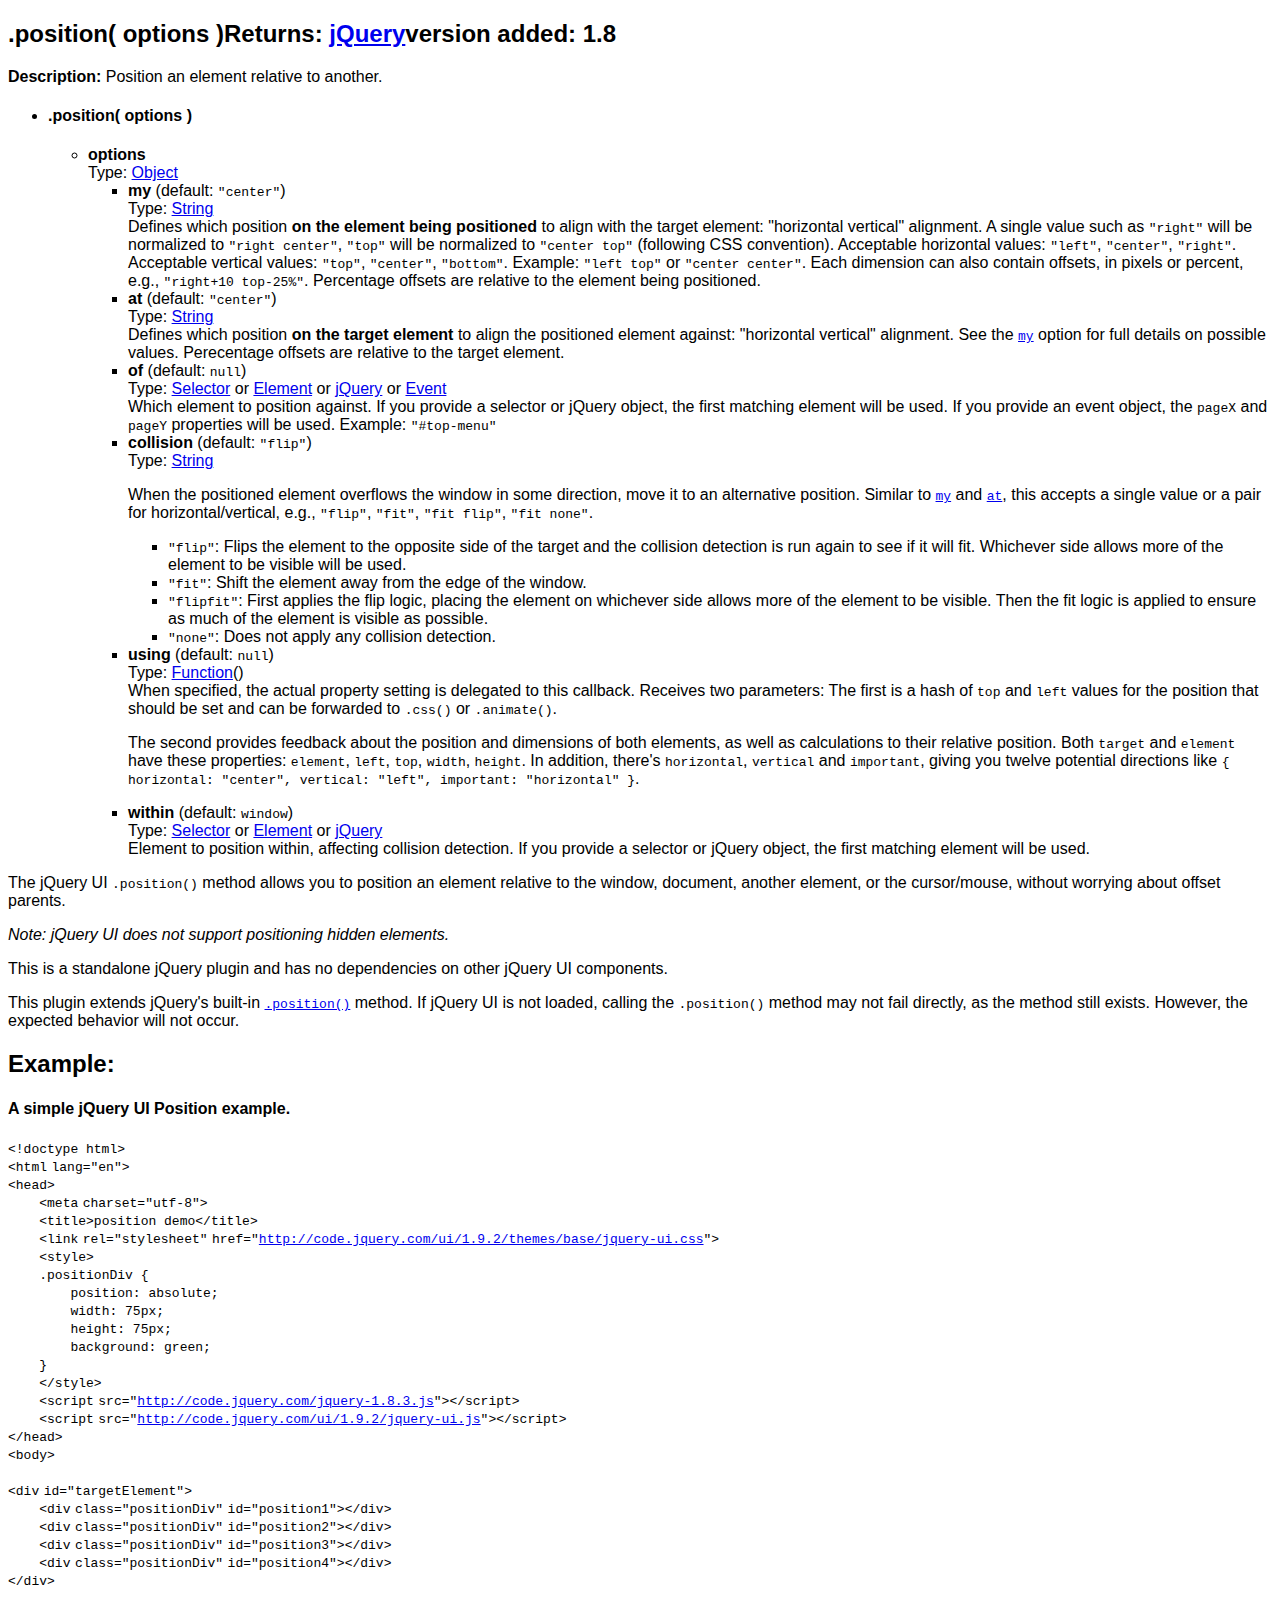
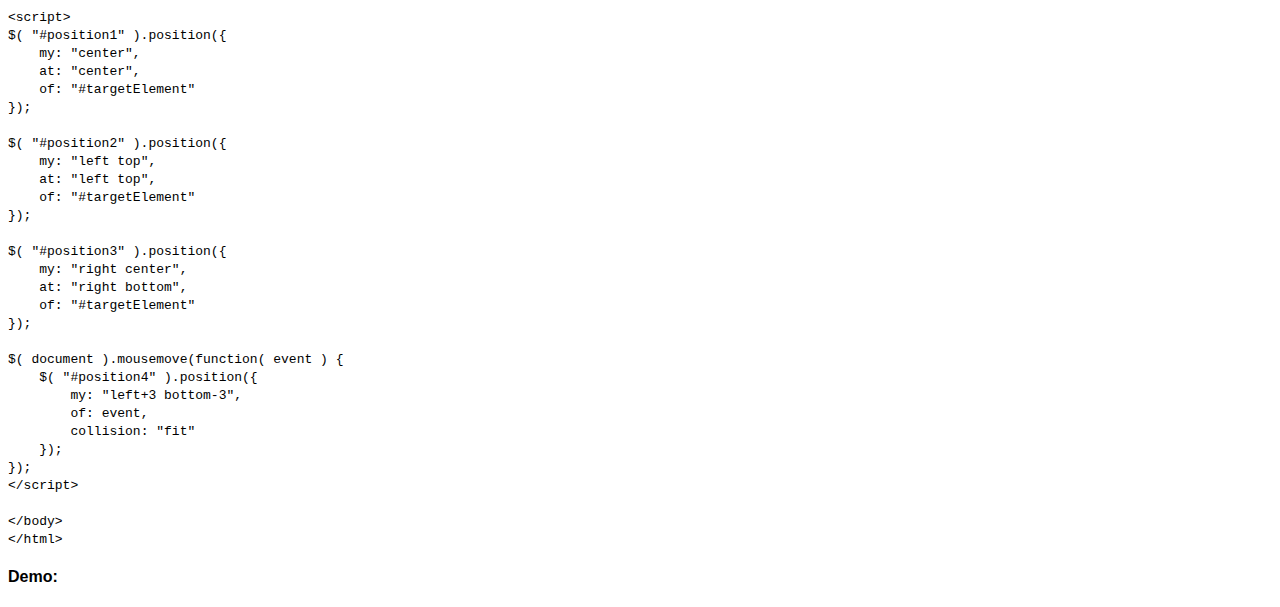
<file: sandbox/autocomplete/development-bundle/docs/position.html>
<!doctype html>
<html lang="en">
<head>
	<meta charset="utf-8">
	<title>jQuery UI position documentation</title>

	<style>
	body {
		font-family: "Trebuchet MS", "Arial", "Helvetica", "Verdana", "sans-serif"
	}
	.gutter {
		display: none;
	}
	</style>
</head>
<body>

<script>{
		"title":
			".position()",
		"excerpt":
			"Position an element relative to another.",
		"termSlugs": {
			"category": [
				"methods","overrides","utilities"
			]
		}
	}</script><article id="position1" class="entry method"><h2 class="section-title">
<span class="name">.position( options )</span><span class="returns">Returns: <a href="http://api.jquery.com/Types#jQuery">jQuery</a></span><span class="version-details">version added: 1.8</span>
</h2>
<div class="entry-wrapper">
<p class="desc"><strong>Description: </strong>Position an element relative to another.</p>
<ul class="signatures"><li class="signature" id="position-options">
<h4 class="name">.position( options )</h4>
<ul><li>
<div><strong>options</strong></div>
<div>Type: <a href="http://api.jquery.com/Types#Object">Object</a>
</div>
<div></div>
<ul>
<li>
<div>
<strong>my</strong> (default: <code>"center"</code>)</div>
<div>Type: <a href="http://api.jquery.com/Types#String">String</a>
</div>
<div>Defines which position <strong>on the element being positioned</strong> to align with the target element: "horizontal vertical" alignment. A single value such as <code>"right"</code> will be normalized to <code>"right center"</code>, <code>"top"</code> will be normalized to <code>"center top"</code> (following CSS convention). Acceptable horizontal values: <code>"left"</code>, <code>"center"</code>, <code>"right"</code>. Acceptable vertical values: <code>"top"</code>, <code>"center"</code>, <code>"bottom"</code>. Example: <code>"left top"</code> or <code>"center center"</code>. Each dimension can also contain offsets, in pixels or percent, e.g., <code>"right+10 top-25%"</code>. Percentage offsets are relative to the element being positioned.</div>
</li>
<li>
<div>
<strong>at</strong> (default: <code>"center"</code>)</div>
<div>Type: <a href="http://api.jquery.com/Types#String">String</a>
</div>
<div>Defines which position <strong>on the target element</strong> to align the positioned element against: "horizontal vertical" alignment. See the <a href="#option-my"><code>my</code></a> option for full details on possible values. Perecentage offsets are relative to the target element.</div>
</li>
<li>
<div>
<strong>of</strong> (default: <code>null</code>)</div>
<div>Type: <a href="http://api.jquery.com/Types#Selector">Selector</a> or <a href="http://api.jquery.com/Types#Element">Element</a> or <a href="http://api.jquery.com/Types#jQuery">jQuery</a> or <a href="http://api.jquery.com/Types#Event">Event</a>
</div>
<div>Which element to position against. If you provide a selector or jQuery object, the first matching element will be used. If you provide an event object, the <code>pageX</code> and <code>pageY</code> properties will be used. Example: <code>"#top-menu"</code>
</div>
</li>
<li>
<div>
<strong>collision</strong> (default: <code>"flip"</code>)</div>
<div>Type: <a href="http://api.jquery.com/Types#String">String</a>
</div>
<div>
					<p>When the positioned element overflows the window in some direction, move it to an alternative position. Similar to <a href="#option-my"><code>my</code></a> and <a href="#option-at"><code>at</code></a>, this accepts a single value or a pair for horizontal/vertical, e.g., <code>"flip"</code>, <code>"fit"</code>, <code>"fit flip"</code>, <code>"fit none"</code>.</p>
					<ul>
						<li>
<code>"flip"</code>: Flips the element to the opposite side of the target and the collision detection is run again to see if it will fit. Whichever side allows more of the element to be visible will be used.</li>
						<li>
<code>"fit"</code>: Shift the element away from the edge of the window.</li>
						<li>
<code>"flipfit"</code>: First applies the flip logic, placing the element on whichever side allows more of the element to be visible. Then the fit logic is applied to ensure as much of the element is visible as possible.</li>
						<li>
<code>"none"</code>: Does not apply any collision detection.</li>
					</ul>
				</div>
</li>
<li>
<div>
<strong>using</strong> (default: <code>null</code>)</div>
<div>Type: <a href="http://api.jquery.com/Types/#Function">Function</a>()</div>
<div>
					When specified, the actual property setting is delegated to this callback. Receives two parameters: The first is a hash of <code>top</code> and <code>left</code> values for the position that should be set and can be forwarded to <code>.css()</code> or <code>.animate()</code>.
					<p>The second provides feedback about the position and dimensions of both elements, as well as calculations to their relative position. Both <code>target</code> and <code>element</code> have these properties: <code>element</code>, <code>left</code>, <code>top</code>, <code>width</code>, <code>height</code>. In addition, there's <code>horizontal</code>, <code>vertical</code> and <code>important</code>, giving you twelve potential directions like <code>{ horizontal: "center", vertical: "left", important: "horizontal" }</code>.</p>
				</div>
</li>
<li>
<div>
<strong>within</strong> (default: <code>window</code>)</div>
<div>Type: <a href="http://api.jquery.com/Types#Selector">Selector</a> or <a href="http://api.jquery.com/Types#Element">Element</a> or <a href="http://api.jquery.com/Types#jQuery">jQuery</a>
</div>
<div>Element to position within, affecting collision detection. If you provide a selector or jQuery object, the first matching element will be used.</div>
</li>
</ul>
</li></ul>
</li></ul>
<div class="longdesc" id="entry-longdesc">
		<p>The jQuery UI <code>.position()</code> method allows you to position an element relative to the window, document, another element, or the cursor/mouse, without worrying about offset parents.</p>
		<p><em>Note: jQuery UI does not support positioning hidden elements.</em></p>
		<p>This is a standalone jQuery plugin and has no dependencies on other jQuery UI components.</p>
		<p>This plugin extends jQuery's built-in <a href="http://api.jquery.com/position"><code>.position()</code></a> method. If jQuery UI is not loaded, calling the <code>.position()</code> method may not fail directly, as the method still exists. However, the expected behavior will not occur.</p>
	</div>
<section class="entry-examples" id="entry-examples"><header><h2 class="underline">Example:</h2></header><div class="entry-example" id="example-0">
<h4><span class="desc">A simple jQuery UI Position example.</span></h4>
<div class="syntaxhighlighter  "><table border="0" cellpadding="0" cellspacing="0"><tbody><tr><td class="gutter"><div class="line number1 index0 alt2">1</div><div class="line number2 index1 alt1">2</div><div class="line number3 index2 alt2">3</div><div class="line number4 index3 alt1">4</div><div class="line number5 index4 alt2">5</div><div class="line number6 index5 alt1">6</div><div class="line number7 index6 alt2">7</div><div class="line number8 index7 alt1">8</div><div class="line number9 index8 alt2">9</div><div class="line number10 index9 alt1">10</div><div class="line number11 index10 alt2">11</div><div class="line number12 index11 alt1">12</div><div class="line number13 index12 alt2">13</div><div class="line number14 index13 alt1">14</div><div class="line number15 index14 alt2">15</div><div class="line number16 index15 alt1">16</div><div class="line number17 index16 alt2">17</div><div class="line number18 index17 alt1">18</div><div class="line number19 index18 alt2">19</div><div class="line number20 index19 alt1">20</div><div class="line number21 index20 alt2">21</div><div class="line number22 index21 alt1">22</div><div class="line number23 index22 alt2">23</div><div class="line number24 index23 alt1">24</div><div class="line number25 index24 alt2">25</div><div class="line number26 index25 alt1">26</div><div class="line number27 index26 alt2">27</div><div class="line number28 index27 alt1">28</div><div class="line number29 index28 alt2">29</div><div class="line number30 index29 alt1">30</div><div class="line number31 index30 alt2">31</div><div class="line number32 index31 alt1">32</div><div class="line number33 index32 alt2">33</div><div class="line number34 index33 alt1">34</div><div class="line number35 index34 alt2">35</div><div class="line number36 index35 alt1">36</div><div class="line number37 index36 alt2">37</div><div class="line number38 index37 alt1">38</div><div class="line number39 index38 alt2">39</div><div class="line number40 index39 alt1">40</div><div class="line number41 index40 alt2">41</div><div class="line number42 index41 alt1">42</div><div class="line number43 index42 alt2">43</div><div class="line number44 index43 alt1">44</div><div class="line number45 index44 alt2">45</div><div class="line number46 index45 alt1">46</div><div class="line number47 index46 alt2">47</div><div class="line number48 index47 alt1">48</div><div class="line number49 index48 alt2">49</div><div class="line number50 index49 alt1">50</div><div class="line number51 index50 alt2">51</div><div class="line number52 index51 alt1">52</div><div class="line number53 index52 alt2">53</div><div class="line number54 index53 alt1">54</div><div class="line number55 index54 alt2">55</div><div class="line number56 index55 alt1">56</div></td><td class="code"><div class="container"><div class="line number1 index0 alt2"><code class="plain">&lt;!doctype html&gt;</code></div><div class="line number2 index1 alt1"><code class="plain">&lt;</code><code class="keyword">html</code> <code class="color1">lang</code><code class="plain">=</code><code class="string">"en"</code><code class="plain">&gt;</code></div><div class="line number3 index2 alt2"><code class="plain">&lt;</code><code class="keyword">head</code><code class="plain">&gt;</code></div><div class="line number4 index3 alt1"><code class="undefined spaces">&nbsp;&nbsp;&nbsp;&nbsp;</code><code class="plain">&lt;</code><code class="keyword">meta</code> <code class="color1">charset</code><code class="plain">=</code><code class="string">"utf-8"</code><code class="plain">&gt;</code></div><div class="line number5 index4 alt2"><code class="undefined spaces">&nbsp;&nbsp;&nbsp;&nbsp;</code><code class="plain">&lt;</code><code class="keyword">title</code><code class="plain">&gt;position demo&lt;/</code><code class="keyword">title</code><code class="plain">&gt;</code></div><div class="line number6 index5 alt1"><code class="undefined spaces">&nbsp;&nbsp;&nbsp;&nbsp;</code><code class="plain">&lt;</code><code class="keyword">link</code> <code class="color1">rel</code><code class="plain">=</code><code class="string">"stylesheet"</code> <code class="color1">href</code><code class="plain">=</code><code class="string">"<a href="http://code.jquery.com/ui/1.9.2/themes/base/jquery-ui.css">http://code.jquery.com/ui/1.9.2/themes/base/jquery-ui.css</a>"</code><code class="plain">&gt;</code></div><div class="line number7 index6 alt2"><code class="undefined spaces">&nbsp;&nbsp;&nbsp;&nbsp;</code><code class="plain">&lt;</code><code class="keyword">style</code><code class="plain">&gt;</code></div><div class="line number8 index7 alt1"><code class="undefined spaces">&nbsp;&nbsp;&nbsp;&nbsp;</code><code class="plain">.positionDiv {</code></div><div class="line number9 index8 alt2"><code class="undefined spaces">&nbsp;&nbsp;&nbsp;&nbsp;&nbsp;&nbsp;&nbsp;&nbsp;</code><code class="plain">position: absolute;</code></div><div class="line number10 index9 alt1"><code class="undefined spaces">&nbsp;&nbsp;&nbsp;&nbsp;&nbsp;&nbsp;&nbsp;&nbsp;</code><code class="plain">width: 75px;</code></div><div class="line number11 index10 alt2"><code class="undefined spaces">&nbsp;&nbsp;&nbsp;&nbsp;&nbsp;&nbsp;&nbsp;&nbsp;</code><code class="plain">height: 75px;</code></div><div class="line number12 index11 alt1"><code class="undefined spaces">&nbsp;&nbsp;&nbsp;&nbsp;&nbsp;&nbsp;&nbsp;&nbsp;</code><code class="plain">background: green;</code></div><div class="line number13 index12 alt2"><code class="undefined spaces">&nbsp;&nbsp;&nbsp;&nbsp;</code><code class="plain">}</code></div><div class="line number14 index13 alt1"><code class="undefined spaces">&nbsp;&nbsp;&nbsp;&nbsp;</code><code class="plain">&lt;/</code><code class="keyword">style</code><code class="plain">&gt;</code></div><div class="line number15 index14 alt2"><code class="undefined spaces">&nbsp;&nbsp;&nbsp;&nbsp;</code><code class="plain">&lt;</code><code class="keyword">script</code> <code class="color1">src</code><code class="plain">=</code><code class="string">"<a href="http://code.jquery.com/jquery-1.8.3.js">http://code.jquery.com/jquery-1.8.3.js</a>"</code><code class="plain">&gt;&lt;/</code><code class="keyword">script</code><code class="plain">&gt;</code></div><div class="line number16 index15 alt1"><code class="undefined spaces">&nbsp;&nbsp;&nbsp;&nbsp;</code><code class="plain">&lt;</code><code class="keyword">script</code> <code class="color1">src</code><code class="plain">=</code><code class="string">"<a href="http://code.jquery.com/ui/1.9.2/jquery-ui.js">http://code.jquery.com/ui/1.9.2/jquery-ui.js</a>"</code><code class="plain">&gt;&lt;/</code><code class="keyword">script</code><code class="plain">&gt;</code></div><div class="line number17 index16 alt2"><code class="plain">&lt;/</code><code class="keyword">head</code><code class="plain">&gt;</code></div><div class="line number18 index17 alt1"><code class="plain">&lt;</code><code class="keyword">body</code><code class="plain">&gt;</code></div><div class="line number19 index18 alt2">&nbsp;</div><div class="line number20 index19 alt1"><code class="plain">&lt;</code><code class="keyword">div</code> <code class="color1">id</code><code class="plain">=</code><code class="string">"targetElement"</code><code class="plain">&gt;</code></div><div class="line number21 index20 alt2"><code class="undefined spaces">&nbsp;&nbsp;&nbsp;&nbsp;</code><code class="plain">&lt;</code><code class="keyword">div</code> <code class="color1">class</code><code class="plain">=</code><code class="string">"positionDiv"</code> <code class="color1">id</code><code class="plain">=</code><code class="string">"position1"</code><code class="plain">&gt;&lt;/</code><code class="keyword">div</code><code class="plain">&gt;</code></div><div class="line number22 index21 alt1"><code class="undefined spaces">&nbsp;&nbsp;&nbsp;&nbsp;</code><code class="plain">&lt;</code><code class="keyword">div</code> <code class="color1">class</code><code class="plain">=</code><code class="string">"positionDiv"</code> <code class="color1">id</code><code class="plain">=</code><code class="string">"position2"</code><code class="plain">&gt;&lt;/</code><code class="keyword">div</code><code class="plain">&gt;</code></div><div class="line number23 index22 alt2"><code class="undefined spaces">&nbsp;&nbsp;&nbsp;&nbsp;</code><code class="plain">&lt;</code><code class="keyword">div</code> <code class="color1">class</code><code class="plain">=</code><code class="string">"positionDiv"</code> <code class="color1">id</code><code class="plain">=</code><code class="string">"position3"</code><code class="plain">&gt;&lt;/</code><code class="keyword">div</code><code class="plain">&gt;</code></div><div class="line number24 index23 alt1"><code class="undefined spaces">&nbsp;&nbsp;&nbsp;&nbsp;</code><code class="plain">&lt;</code><code class="keyword">div</code> <code class="color1">class</code><code class="plain">=</code><code class="string">"positionDiv"</code> <code class="color1">id</code><code class="plain">=</code><code class="string">"position4"</code><code class="plain">&gt;&lt;/</code><code class="keyword">div</code><code class="plain">&gt;</code></div><div class="line number25 index24 alt2"><code class="plain">&lt;/</code><code class="keyword">div</code><code class="plain">&gt;</code></div><div class="line number26 index25 alt1">&nbsp;</div><div class="line number27 index26 alt2"><code class="plain">&lt;</code><code class="keyword">script</code><code class="plain">&gt;</code></div><div class="line number28 index27 alt1"><code class="plain">$( "#position1" ).position({</code></div><div class="line number29 index28 alt2"><code class="undefined spaces">&nbsp;&nbsp;&nbsp;&nbsp;</code><code class="plain">my: "center",</code></div><div class="line number30 index29 alt1"><code class="undefined spaces">&nbsp;&nbsp;&nbsp;&nbsp;</code><code class="plain">at: "center",</code></div><div class="line number31 index30 alt2"><code class="undefined spaces">&nbsp;&nbsp;&nbsp;&nbsp;</code><code class="plain">of: "#targetElement"</code></div><div class="line number32 index31 alt1"><code class="plain">});</code></div><div class="line number33 index32 alt2">&nbsp;</div><div class="line number34 index33 alt1"><code class="plain">$( "#position2" ).position({</code></div><div class="line number35 index34 alt2"><code class="undefined spaces">&nbsp;&nbsp;&nbsp;&nbsp;</code><code class="plain">my: "left top",</code></div><div class="line number36 index35 alt1"><code class="undefined spaces">&nbsp;&nbsp;&nbsp;&nbsp;</code><code class="plain">at: "left top",</code></div><div class="line number37 index36 alt2"><code class="undefined spaces">&nbsp;&nbsp;&nbsp;&nbsp;</code><code class="plain">of: "#targetElement"</code></div><div class="line number38 index37 alt1"><code class="plain">});</code></div><div class="line number39 index38 alt2">&nbsp;</div><div class="line number40 index39 alt1"><code class="plain">$( "#position3" ).position({</code></div><div class="line number41 index40 alt2"><code class="undefined spaces">&nbsp;&nbsp;&nbsp;&nbsp;</code><code class="plain">my: "right center",</code></div><div class="line number42 index41 alt1"><code class="undefined spaces">&nbsp;&nbsp;&nbsp;&nbsp;</code><code class="plain">at: "right bottom",</code></div><div class="line number43 index42 alt2"><code class="undefined spaces">&nbsp;&nbsp;&nbsp;&nbsp;</code><code class="plain">of: "#targetElement"</code></div><div class="line number44 index43 alt1"><code class="plain">});</code></div><div class="line number45 index44 alt2">&nbsp;</div><div class="line number46 index45 alt1"><code class="plain">$( document ).mousemove(function( event ) {</code></div><div class="line number47 index46 alt2"><code class="undefined spaces">&nbsp;&nbsp;&nbsp;&nbsp;</code><code class="plain">$( "#position4" ).position({</code></div><div class="line number48 index47 alt1"><code class="undefined spaces">&nbsp;&nbsp;&nbsp;&nbsp;&nbsp;&nbsp;&nbsp;&nbsp;</code><code class="plain">my: "left+3 bottom-3",</code></div><div class="line number49 index48 alt2"><code class="undefined spaces">&nbsp;&nbsp;&nbsp;&nbsp;&nbsp;&nbsp;&nbsp;&nbsp;</code><code class="plain">of: event,</code></div><div class="line number50 index49 alt1"><code class="undefined spaces">&nbsp;&nbsp;&nbsp;&nbsp;&nbsp;&nbsp;&nbsp;&nbsp;</code><code class="plain">collision: "fit"</code></div><div class="line number51 index50 alt2"><code class="undefined spaces">&nbsp;&nbsp;&nbsp;&nbsp;</code><code class="plain">});</code></div><div class="line number52 index51 alt1"><code class="plain">});</code></div><div class="line number53 index52 alt2"><code class="plain">&lt;/</code><code class="keyword">script</code><code class="plain">&gt;</code></div><div class="line number54 index53 alt1">&nbsp;</div><div class="line number55 index54 alt2"><code class="plain">&lt;/</code><code class="keyword">body</code><code class="plain">&gt;</code></div><div class="line number56 index55 alt1"><code class="plain">&lt;/</code><code class="keyword">html</code><code class="plain">&gt;</code></div></div></td></tr></tbody></table></div>
<h4>Demo:</h4>
<div class="demo code-demo"></div>
</div></section>
</div></article>

</body>
</html>
</file>
